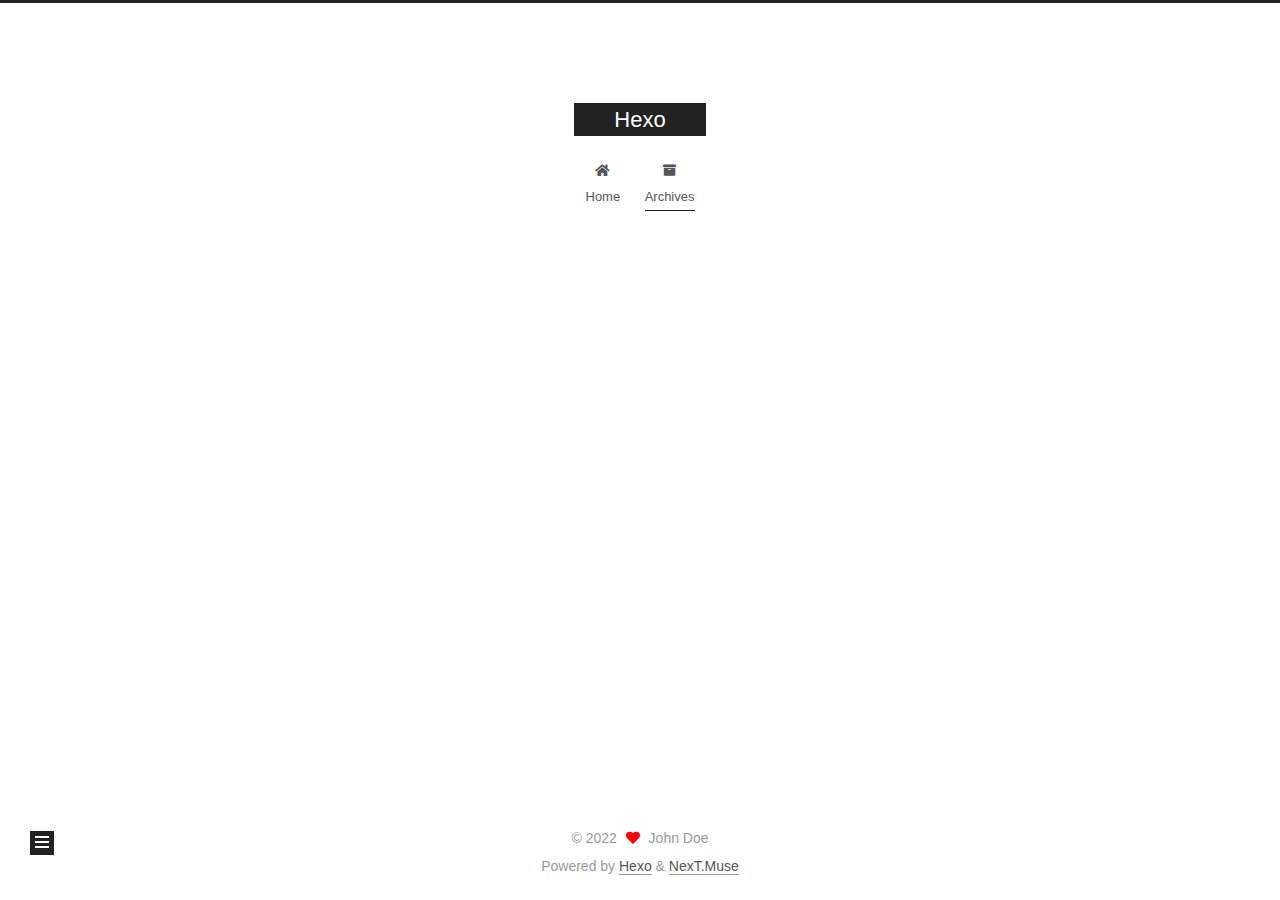
<file: archives/2022/index.html>
<!DOCTYPE html>
<html lang="en">
<head>
  <meta charset="UTF-8">
<meta name="viewport" content="width=device-width, initial-scale=1, maximum-scale=2">
<meta name="theme-color" content="#222">
<meta name="generator" content="Hexo 6.1.0">
  <link rel="apple-touch-icon" sizes="180x180" href="/images/apple-touch-icon-next.png">
  <link rel="icon" type="image/png" sizes="32x32" href="/images/favicon-32x32-next.png">
  <link rel="icon" type="image/png" sizes="16x16" href="/images/favicon-16x16-next.png">
  <link rel="mask-icon" href="/images/logo.svg" color="#222">

<link rel="stylesheet" href="/css/main.css">


<link rel="stylesheet" href="/lib/font-awesome/css/all.min.css">

<script id="hexo-configurations">
    var NexT = window.NexT || {};
    var CONFIG = {"hostname":"example.com","root":"/","scheme":"Muse","version":"7.8.0","exturl":false,"sidebar":{"position":"left","display":"post","padding":18,"offset":12,"onmobile":false},"copycode":{"enable":false,"show_result":false,"style":null},"back2top":{"enable":true,"sidebar":false,"scrollpercent":false},"bookmark":{"enable":false,"color":"#222","save":"auto"},"fancybox":false,"mediumzoom":false,"lazyload":false,"pangu":false,"comments":{"style":"tabs","active":null,"storage":true,"lazyload":false,"nav":null},"algolia":{"hits":{"per_page":10},"labels":{"input_placeholder":"Search for Posts","hits_empty":"We didn't find any results for the search: ${query}","hits_stats":"${hits} results found in ${time} ms"}},"localsearch":{"enable":false,"trigger":"auto","top_n_per_article":1,"unescape":false,"preload":false},"motion":{"enable":true,"async":false,"transition":{"post_block":"fadeIn","post_header":"slideDownIn","post_body":"slideDownIn","coll_header":"slideLeftIn","sidebar":"slideUpIn"}}};
  </script>

  <meta property="og:type" content="website">
<meta property="og:title" content="Hexo">
<meta property="og:url" content="http://example.com/archives/2022/index.html">
<meta property="og:site_name" content="Hexo">
<meta property="og:locale" content="en_US">
<meta property="article:author" content="John Doe">
<meta name="twitter:card" content="summary">

<link rel="canonical" href="http://example.com/archives/2022/">


<script id="page-configurations">
  // https://hexo.io/docs/variables.html
  CONFIG.page = {
    sidebar: "",
    isHome : false,
    isPost : false,
    lang   : 'en'
  };
</script>

  <title>Archive | Hexo</title>
  






  <noscript>
  <style>
  .use-motion .brand,
  .use-motion .menu-item,
  .sidebar-inner,
  .use-motion .post-block,
  .use-motion .pagination,
  .use-motion .comments,
  .use-motion .post-header,
  .use-motion .post-body,
  .use-motion .collection-header { opacity: initial; }

  .use-motion .site-title,
  .use-motion .site-subtitle {
    opacity: initial;
    top: initial;
  }

  .use-motion .logo-line-before i { left: initial; }
  .use-motion .logo-line-after i { right: initial; }
  </style>
</noscript>

</head>

<body itemscope itemtype="http://schema.org/WebPage">
  <div class="container use-motion">
    <div class="headband"></div>

    <header class="header" itemscope itemtype="http://schema.org/WPHeader">
      <div class="header-inner"><div class="site-brand-container">
  <div class="site-nav-toggle">
    <div class="toggle" aria-label="Toggle navigation bar">
      <span class="toggle-line toggle-line-first"></span>
      <span class="toggle-line toggle-line-middle"></span>
      <span class="toggle-line toggle-line-last"></span>
    </div>
  </div>

  <div class="site-meta">

    <a href="/" class="brand" rel="start">
      <span class="logo-line-before"><i></i></span>
      <h1 class="site-title">Hexo</h1>
      <span class="logo-line-after"><i></i></span>
    </a>
  </div>

  <div class="site-nav-right">
    <div class="toggle popup-trigger">
    </div>
  </div>
</div>




<nav class="site-nav">
  <ul id="menu" class="main-menu menu">
        <li class="menu-item menu-item-home">

    <a href="/" rel="section"><i class="fa fa-home fa-fw"></i>Home</a>

  </li>
        <li class="menu-item menu-item-archives">

    <a href="/archives/" rel="section"><i class="fa fa-archive fa-fw"></i>Archives</a>

  </li>
  </ul>
</nav>




</div>
    </header>

    
  <div class="back-to-top">
    <i class="fa fa-arrow-up"></i>
    <span>0%</span>
  </div>


    <main class="main">
      <div class="main-inner">
        <div class="content-wrap">
          

          <div class="content archive">
            

  
  
  
  <div class="post-block">
    <div class="posts-collapse">
      <div class="collection-title">
        <span class="collection-header">Um..! 1 post. Keep on posting.</span>
      </div>

      
    <div class="collection-year">
      <span class="collection-header">2022</span>
    </div>

  <article itemscope itemtype="http://schema.org/Article">
    <header class="post-header">

      <div class="post-meta">
        <time itemprop="dateCreated"
              datetime="2022-04-12T18:23:23+08:00"
              content="2022-04-12">
          04-12
        </time>
      </div>

      <div class="post-title">
          <a class="post-title-link" href="/2022/04/12/Friends-S01E01/" itemprop="url">
            <span itemprop="name">Friends S01E01</span>
          </a>
      </div>

    </header>
  </article>


    </div>
  </div>
  
  
  

  



          </div>
          

<script>
  window.addEventListener('tabs:register', () => {
    let { activeClass } = CONFIG.comments;
    if (CONFIG.comments.storage) {
      activeClass = localStorage.getItem('comments_active') || activeClass;
    }
    if (activeClass) {
      let activeTab = document.querySelector(`a[href="#comment-${activeClass}"]`);
      if (activeTab) {
        activeTab.click();
      }
    }
  });
  if (CONFIG.comments.storage) {
    window.addEventListener('tabs:click', event => {
      if (!event.target.matches('.tabs-comment .tab-content .tab-pane')) return;
      let commentClass = event.target.classList[1];
      localStorage.setItem('comments_active', commentClass);
    });
  }
</script>

        </div>
          
  
  <div class="toggle sidebar-toggle">
    <span class="toggle-line toggle-line-first"></span>
    <span class="toggle-line toggle-line-middle"></span>
    <span class="toggle-line toggle-line-last"></span>
  </div>

  <aside class="sidebar">
    <div class="sidebar-inner">

      <ul class="sidebar-nav motion-element">
        <li class="sidebar-nav-toc">
          Table of Contents
        </li>
        <li class="sidebar-nav-overview">
          Overview
        </li>
      </ul>

      <!--noindex-->
      <div class="post-toc-wrap sidebar-panel">
      </div>
      <!--/noindex-->

      <div class="site-overview-wrap sidebar-panel">
        <div class="site-author motion-element" itemprop="author" itemscope itemtype="http://schema.org/Person">
  <p class="site-author-name" itemprop="name">John Doe</p>
  <div class="site-description" itemprop="description"></div>
</div>
<div class="site-state-wrap motion-element">
  <nav class="site-state">
      <div class="site-state-item site-state-posts">
          <a href="/archives/">
        
          <span class="site-state-item-count">1</span>
          <span class="site-state-item-name">posts</span>
        </a>
      </div>
      <div class="site-state-item site-state-categories">
        <span class="site-state-item-count">3</span>
        <span class="site-state-item-name">categories</span>
      </div>
      <div class="site-state-item site-state-tags">
        <span class="site-state-item-count">2</span>
        <span class="site-state-item-name">tags</span>
      </div>
  </nav>
</div>



      </div>

    </div>
  </aside>
  <div id="sidebar-dimmer"></div>


      </div>
    </main>

    <footer class="footer">
      <div class="footer-inner">
        

        

<div class="copyright">
  
  &copy; 
  <span itemprop="copyrightYear">2022</span>
  <span class="with-love">
    <i class="fa fa-heart"></i>
  </span>
  <span class="author" itemprop="copyrightHolder">John Doe</span>
</div>
  <div class="powered-by">Powered by <a href="https://hexo.io/" class="theme-link" rel="noopener" target="_blank">Hexo</a> & <a href="https://muse.theme-next.org/" class="theme-link" rel="noopener" target="_blank">NexT.Muse</a>
  </div>

        








      </div>
    </footer>
  </div>

  
  <script src="/lib/anime.min.js"></script>
  <script src="/lib/velocity/velocity.min.js"></script>
  <script src="/lib/velocity/velocity.ui.min.js"></script>

<script src="/js/utils.js"></script>

<script src="/js/motion.js"></script>


<script src="/js/schemes/muse.js"></script>


<script src="/js/next-boot.js"></script>




  















  

  

</body>
</html>
</file>
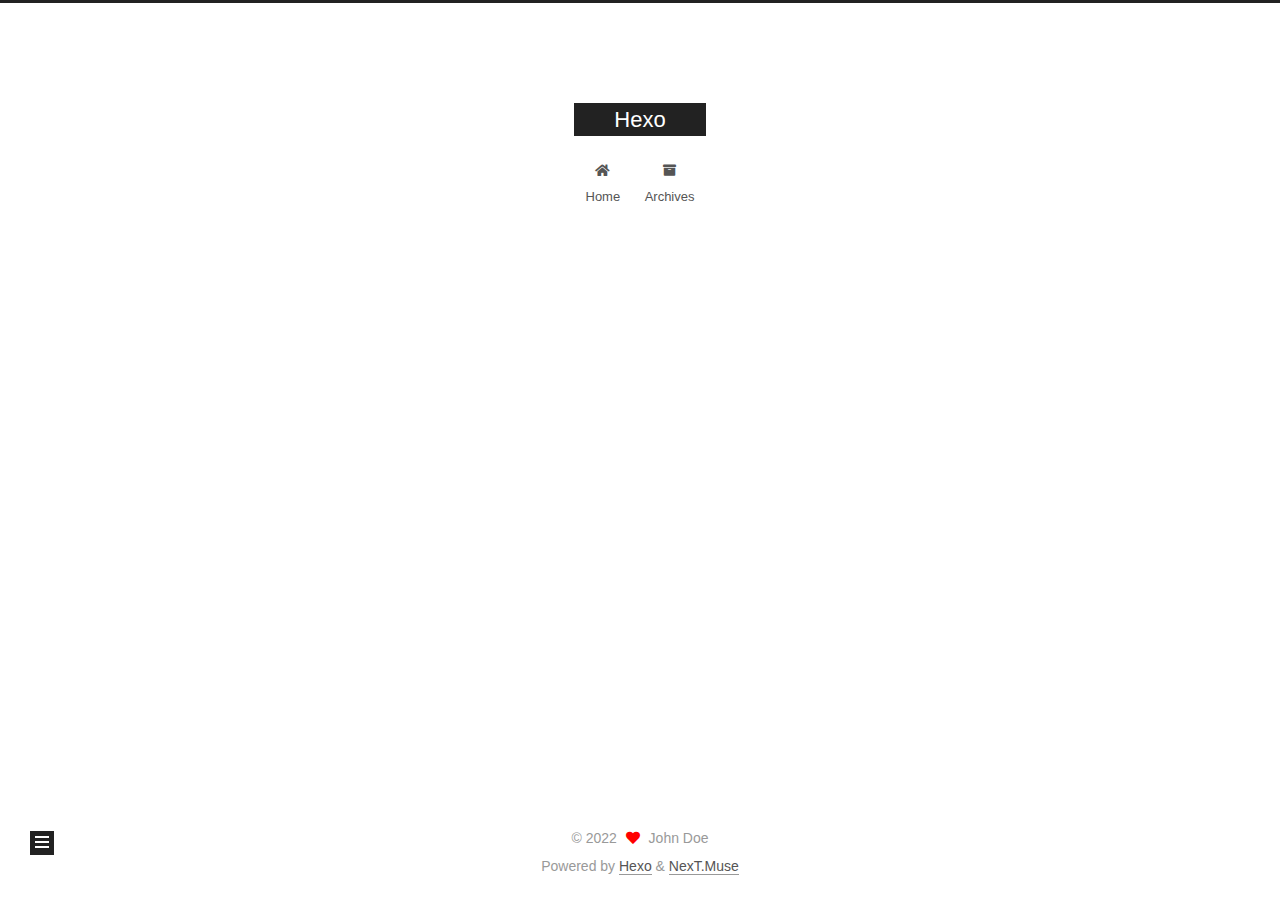
<file: categories/英语学习/index.html>
<!DOCTYPE html>
<html lang="en">
<head>
  <meta charset="UTF-8">
<meta name="viewport" content="width=device-width, initial-scale=1, maximum-scale=2">
<meta name="theme-color" content="#222">
<meta name="generator" content="Hexo 6.1.0">
  <link rel="apple-touch-icon" sizes="180x180" href="/images/apple-touch-icon-next.png">
  <link rel="icon" type="image/png" sizes="32x32" href="/images/favicon-32x32-next.png">
  <link rel="icon" type="image/png" sizes="16x16" href="/images/favicon-16x16-next.png">
  <link rel="mask-icon" href="/images/logo.svg" color="#222">

<link rel="stylesheet" href="/css/main.css">


<link rel="stylesheet" href="/lib/font-awesome/css/all.min.css">

<script id="hexo-configurations">
    var NexT = window.NexT || {};
    var CONFIG = {"hostname":"example.com","root":"/","scheme":"Muse","version":"7.8.0","exturl":false,"sidebar":{"position":"left","display":"post","padding":18,"offset":12,"onmobile":false},"copycode":{"enable":false,"show_result":false,"style":null},"back2top":{"enable":true,"sidebar":false,"scrollpercent":false},"bookmark":{"enable":false,"color":"#222","save":"auto"},"fancybox":false,"mediumzoom":false,"lazyload":false,"pangu":false,"comments":{"style":"tabs","active":null,"storage":true,"lazyload":false,"nav":null},"algolia":{"hits":{"per_page":10},"labels":{"input_placeholder":"Search for Posts","hits_empty":"We didn't find any results for the search: ${query}","hits_stats":"${hits} results found in ${time} ms"}},"localsearch":{"enable":false,"trigger":"auto","top_n_per_article":1,"unescape":false,"preload":false},"motion":{"enable":true,"async":false,"transition":{"post_block":"fadeIn","post_header":"slideDownIn","post_body":"slideDownIn","coll_header":"slideLeftIn","sidebar":"slideUpIn"}}};
  </script>

  <meta property="og:type" content="website">
<meta property="og:title" content="Hexo">
<meta property="og:url" content="http://example.com/categories/%E8%8B%B1%E8%AF%AD%E5%AD%A6%E4%B9%A0/index.html">
<meta property="og:site_name" content="Hexo">
<meta property="og:locale" content="en_US">
<meta property="article:author" content="John Doe">
<meta name="twitter:card" content="summary">

<link rel="canonical" href="http://example.com/categories/%E8%8B%B1%E8%AF%AD%E5%AD%A6%E4%B9%A0/">


<script id="page-configurations">
  // https://hexo.io/docs/variables.html
  CONFIG.page = {
    sidebar: "",
    isHome : false,
    isPost : false,
    lang   : 'en'
  };
</script>

  <title>Category: 英语学习 | Hexo</title>
  






  <noscript>
  <style>
  .use-motion .brand,
  .use-motion .menu-item,
  .sidebar-inner,
  .use-motion .post-block,
  .use-motion .pagination,
  .use-motion .comments,
  .use-motion .post-header,
  .use-motion .post-body,
  .use-motion .collection-header { opacity: initial; }

  .use-motion .site-title,
  .use-motion .site-subtitle {
    opacity: initial;
    top: initial;
  }

  .use-motion .logo-line-before i { left: initial; }
  .use-motion .logo-line-after i { right: initial; }
  </style>
</noscript>

</head>

<body itemscope itemtype="http://schema.org/WebPage">
  <div class="container use-motion">
    <div class="headband"></div>

    <header class="header" itemscope itemtype="http://schema.org/WPHeader">
      <div class="header-inner"><div class="site-brand-container">
  <div class="site-nav-toggle">
    <div class="toggle" aria-label="Toggle navigation bar">
      <span class="toggle-line toggle-line-first"></span>
      <span class="toggle-line toggle-line-middle"></span>
      <span class="toggle-line toggle-line-last"></span>
    </div>
  </div>

  <div class="site-meta">

    <a href="/" class="brand" rel="start">
      <span class="logo-line-before"><i></i></span>
      <h1 class="site-title">Hexo</h1>
      <span class="logo-line-after"><i></i></span>
    </a>
  </div>

  <div class="site-nav-right">
    <div class="toggle popup-trigger">
    </div>
  </div>
</div>




<nav class="site-nav">
  <ul id="menu" class="main-menu menu">
        <li class="menu-item menu-item-home">

    <a href="/" rel="section"><i class="fa fa-home fa-fw"></i>Home</a>

  </li>
        <li class="menu-item menu-item-archives">

    <a href="/archives/" rel="section"><i class="fa fa-archive fa-fw"></i>Archives</a>

  </li>
  </ul>
</nav>




</div>
    </header>

    
  <div class="back-to-top">
    <i class="fa fa-arrow-up"></i>
    <span>0%</span>
  </div>


    <main class="main">
      <div class="main-inner">
        <div class="content-wrap">
          

          <div class="content category">
            

  
  
  
  <div class="post-block">
    <div class="posts-collapse">
      <div class="collection-title">
        <h2 class="collection-header">英语学习
          <small>Category</small>
        </h2>
      </div>

      
    <div class="collection-year">
      <span class="collection-header">2022</span>
    </div>

  <article itemscope itemtype="http://schema.org/Article">
    <header class="post-header">

      <div class="post-meta">
        <time itemprop="dateCreated"
              datetime="2022-04-12T18:23:23+08:00"
              content="2022-04-12">
          04-12
        </time>
      </div>

      <div class="post-title">
          <a class="post-title-link" href="/2022/04/12/Friends-S01E01/" itemprop="url">
            <span itemprop="name">Friends S01E01</span>
          </a>
      </div>

    </header>
  </article>

    </div>
  </div>
  
  
  

  



          </div>
          

<script>
  window.addEventListener('tabs:register', () => {
    let { activeClass } = CONFIG.comments;
    if (CONFIG.comments.storage) {
      activeClass = localStorage.getItem('comments_active') || activeClass;
    }
    if (activeClass) {
      let activeTab = document.querySelector(`a[href="#comment-${activeClass}"]`);
      if (activeTab) {
        activeTab.click();
      }
    }
  });
  if (CONFIG.comments.storage) {
    window.addEventListener('tabs:click', event => {
      if (!event.target.matches('.tabs-comment .tab-content .tab-pane')) return;
      let commentClass = event.target.classList[1];
      localStorage.setItem('comments_active', commentClass);
    });
  }
</script>

        </div>
          
  
  <div class="toggle sidebar-toggle">
    <span class="toggle-line toggle-line-first"></span>
    <span class="toggle-line toggle-line-middle"></span>
    <span class="toggle-line toggle-line-last"></span>
  </div>

  <aside class="sidebar">
    <div class="sidebar-inner">

      <ul class="sidebar-nav motion-element">
        <li class="sidebar-nav-toc">
          Table of Contents
        </li>
        <li class="sidebar-nav-overview">
          Overview
        </li>
      </ul>

      <!--noindex-->
      <div class="post-toc-wrap sidebar-panel">
      </div>
      <!--/noindex-->

      <div class="site-overview-wrap sidebar-panel">
        <div class="site-author motion-element" itemprop="author" itemscope itemtype="http://schema.org/Person">
  <p class="site-author-name" itemprop="name">John Doe</p>
  <div class="site-description" itemprop="description"></div>
</div>
<div class="site-state-wrap motion-element">
  <nav class="site-state">
      <div class="site-state-item site-state-posts">
          <a href="/archives/">
        
          <span class="site-state-item-count">1</span>
          <span class="site-state-item-name">posts</span>
        </a>
      </div>
      <div class="site-state-item site-state-categories">
        <span class="site-state-item-count">3</span>
        <span class="site-state-item-name">categories</span>
      </div>
      <div class="site-state-item site-state-tags">
        <span class="site-state-item-count">2</span>
        <span class="site-state-item-name">tags</span>
      </div>
  </nav>
</div>



      </div>

    </div>
  </aside>
  <div id="sidebar-dimmer"></div>


      </div>
    </main>

    <footer class="footer">
      <div class="footer-inner">
        

        

<div class="copyright">
  
  &copy; 
  <span itemprop="copyrightYear">2022</span>
  <span class="with-love">
    <i class="fa fa-heart"></i>
  </span>
  <span class="author" itemprop="copyrightHolder">John Doe</span>
</div>
  <div class="powered-by">Powered by <a href="https://hexo.io/" class="theme-link" rel="noopener" target="_blank">Hexo</a> & <a href="https://muse.theme-next.org/" class="theme-link" rel="noopener" target="_blank">NexT.Muse</a>
  </div>

        








      </div>
    </footer>
  </div>

  
  <script src="/lib/anime.min.js"></script>
  <script src="/lib/velocity/velocity.min.js"></script>
  <script src="/lib/velocity/velocity.ui.min.js"></script>

<script src="/js/utils.js"></script>

<script src="/js/motion.js"></script>


<script src="/js/schemes/muse.js"></script>


<script src="/js/next-boot.js"></script>




  















  

  

</body>
</html>
</file>
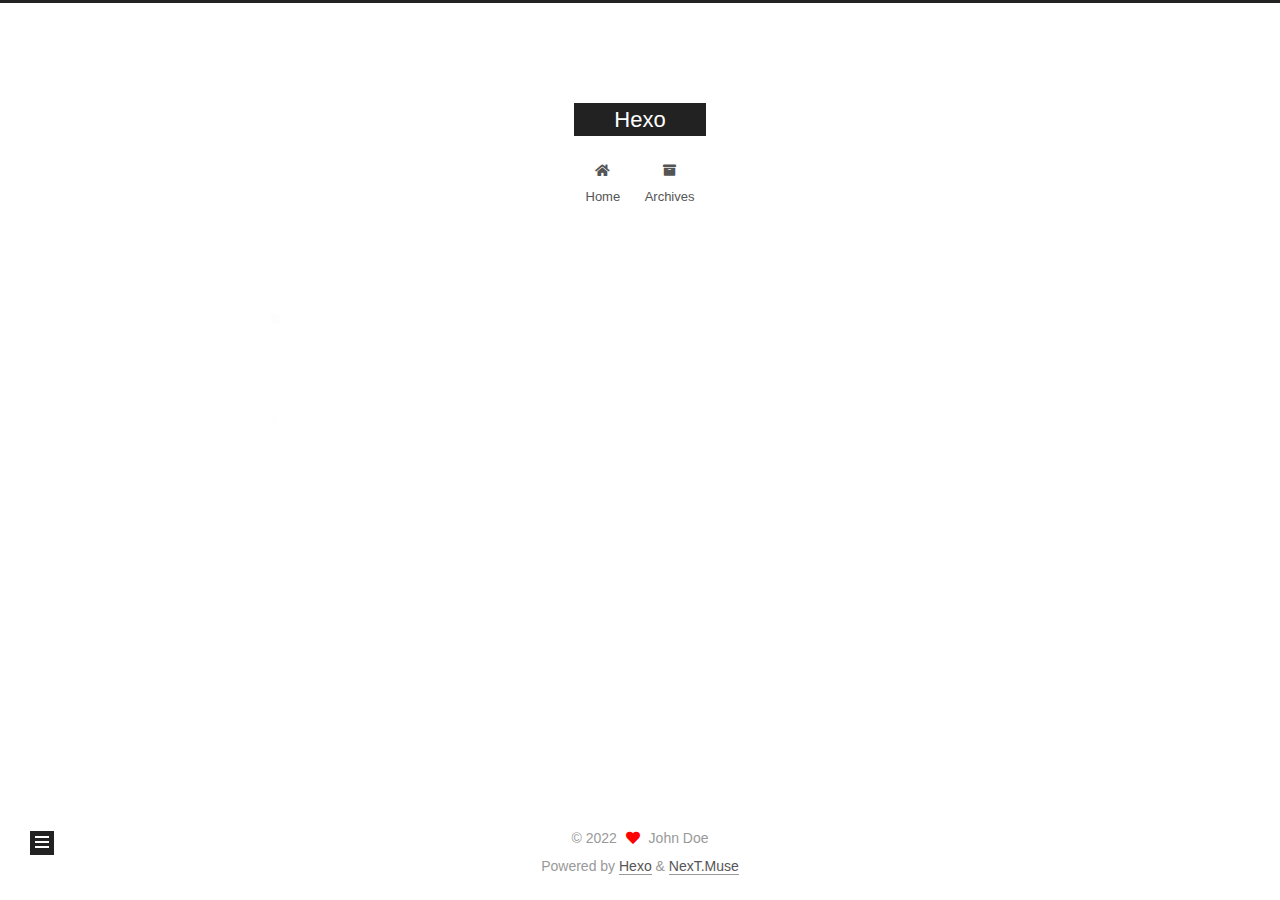
<file: tags/口语/index.html>
<!DOCTYPE html>
<html lang="en">
<head>
  <meta charset="UTF-8">
<meta name="viewport" content="width=device-width, initial-scale=1, maximum-scale=2">
<meta name="theme-color" content="#222">
<meta name="generator" content="Hexo 6.1.0">
  <link rel="apple-touch-icon" sizes="180x180" href="/images/apple-touch-icon-next.png">
  <link rel="icon" type="image/png" sizes="32x32" href="/images/favicon-32x32-next.png">
  <link rel="icon" type="image/png" sizes="16x16" href="/images/favicon-16x16-next.png">
  <link rel="mask-icon" href="/images/logo.svg" color="#222">

<link rel="stylesheet" href="/css/main.css">


<link rel="stylesheet" href="/lib/font-awesome/css/all.min.css">

<script id="hexo-configurations">
    var NexT = window.NexT || {};
    var CONFIG = {"hostname":"example.com","root":"/","scheme":"Muse","version":"7.8.0","exturl":false,"sidebar":{"position":"left","display":"post","padding":18,"offset":12,"onmobile":false},"copycode":{"enable":false,"show_result":false,"style":null},"back2top":{"enable":true,"sidebar":false,"scrollpercent":false},"bookmark":{"enable":false,"color":"#222","save":"auto"},"fancybox":false,"mediumzoom":false,"lazyload":false,"pangu":false,"comments":{"style":"tabs","active":null,"storage":true,"lazyload":false,"nav":null},"algolia":{"hits":{"per_page":10},"labels":{"input_placeholder":"Search for Posts","hits_empty":"We didn't find any results for the search: ${query}","hits_stats":"${hits} results found in ${time} ms"}},"localsearch":{"enable":false,"trigger":"auto","top_n_per_article":1,"unescape":false,"preload":false},"motion":{"enable":true,"async":false,"transition":{"post_block":"fadeIn","post_header":"slideDownIn","post_body":"slideDownIn","coll_header":"slideLeftIn","sidebar":"slideUpIn"}}};
  </script>

  <meta property="og:type" content="website">
<meta property="og:title" content="Hexo">
<meta property="og:url" content="http://example.com/tags/%E5%8F%A3%E8%AF%AD/index.html">
<meta property="og:site_name" content="Hexo">
<meta property="og:locale" content="en_US">
<meta property="article:author" content="John Doe">
<meta name="twitter:card" content="summary">

<link rel="canonical" href="http://example.com/tags/%E5%8F%A3%E8%AF%AD/">


<script id="page-configurations">
  // https://hexo.io/docs/variables.html
  CONFIG.page = {
    sidebar: "",
    isHome : false,
    isPost : false,
    lang   : 'en'
  };
</script>

  <title>Tag: 口语 | Hexo</title>
  






  <noscript>
  <style>
  .use-motion .brand,
  .use-motion .menu-item,
  .sidebar-inner,
  .use-motion .post-block,
  .use-motion .pagination,
  .use-motion .comments,
  .use-motion .post-header,
  .use-motion .post-body,
  .use-motion .collection-header { opacity: initial; }

  .use-motion .site-title,
  .use-motion .site-subtitle {
    opacity: initial;
    top: initial;
  }

  .use-motion .logo-line-before i { left: initial; }
  .use-motion .logo-line-after i { right: initial; }
  </style>
</noscript>

</head>

<body itemscope itemtype="http://schema.org/WebPage">
  <div class="container use-motion">
    <div class="headband"></div>

    <header class="header" itemscope itemtype="http://schema.org/WPHeader">
      <div class="header-inner"><div class="site-brand-container">
  <div class="site-nav-toggle">
    <div class="toggle" aria-label="Toggle navigation bar">
      <span class="toggle-line toggle-line-first"></span>
      <span class="toggle-line toggle-line-middle"></span>
      <span class="toggle-line toggle-line-last"></span>
    </div>
  </div>

  <div class="site-meta">

    <a href="/" class="brand" rel="start">
      <span class="logo-line-before"><i></i></span>
      <h1 class="site-title">Hexo</h1>
      <span class="logo-line-after"><i></i></span>
    </a>
  </div>

  <div class="site-nav-right">
    <div class="toggle popup-trigger">
    </div>
  </div>
</div>




<nav class="site-nav">
  <ul id="menu" class="main-menu menu">
        <li class="menu-item menu-item-home">

    <a href="/" rel="section"><i class="fa fa-home fa-fw"></i>Home</a>

  </li>
        <li class="menu-item menu-item-archives">

    <a href="/archives/" rel="section"><i class="fa fa-archive fa-fw"></i>Archives</a>

  </li>
  </ul>
</nav>




</div>
    </header>

    
  <div class="back-to-top">
    <i class="fa fa-arrow-up"></i>
    <span>0%</span>
  </div>


    <main class="main">
      <div class="main-inner">
        <div class="content-wrap">
          

          <div class="content tag">
            

  
  
  
  <div class="post-block">
    <div class="posts-collapse">
      <div class="collection-title">
        <h2 class="collection-header">口语
          <small>Tag</small>
        </h2>
      </div>

      
    <div class="collection-year">
      <span class="collection-header">2022</span>
    </div>

  <article itemscope itemtype="http://schema.org/Article">
    <header class="post-header">

      <div class="post-meta">
        <time itemprop="dateCreated"
              datetime="2022-04-12T18:23:23+08:00"
              content="2022-04-12">
          04-12
        </time>
      </div>

      <div class="post-title">
          <a class="post-title-link" href="/2022/04/12/Friends-S01E01/" itemprop="url">
            <span itemprop="name">Friends S01E01</span>
          </a>
      </div>

    </header>
  </article>

    </div>
  </div>
  
  
  

  



          </div>
          

<script>
  window.addEventListener('tabs:register', () => {
    let { activeClass } = CONFIG.comments;
    if (CONFIG.comments.storage) {
      activeClass = localStorage.getItem('comments_active') || activeClass;
    }
    if (activeClass) {
      let activeTab = document.querySelector(`a[href="#comment-${activeClass}"]`);
      if (activeTab) {
        activeTab.click();
      }
    }
  });
  if (CONFIG.comments.storage) {
    window.addEventListener('tabs:click', event => {
      if (!event.target.matches('.tabs-comment .tab-content .tab-pane')) return;
      let commentClass = event.target.classList[1];
      localStorage.setItem('comments_active', commentClass);
    });
  }
</script>

        </div>
          
  
  <div class="toggle sidebar-toggle">
    <span class="toggle-line toggle-line-first"></span>
    <span class="toggle-line toggle-line-middle"></span>
    <span class="toggle-line toggle-line-last"></span>
  </div>

  <aside class="sidebar">
    <div class="sidebar-inner">

      <ul class="sidebar-nav motion-element">
        <li class="sidebar-nav-toc">
          Table of Contents
        </li>
        <li class="sidebar-nav-overview">
          Overview
        </li>
      </ul>

      <!--noindex-->
      <div class="post-toc-wrap sidebar-panel">
      </div>
      <!--/noindex-->

      <div class="site-overview-wrap sidebar-panel">
        <div class="site-author motion-element" itemprop="author" itemscope itemtype="http://schema.org/Person">
  <p class="site-author-name" itemprop="name">John Doe</p>
  <div class="site-description" itemprop="description"></div>
</div>
<div class="site-state-wrap motion-element">
  <nav class="site-state">
      <div class="site-state-item site-state-posts">
          <a href="/archives/">
        
          <span class="site-state-item-count">1</span>
          <span class="site-state-item-name">posts</span>
        </a>
      </div>
      <div class="site-state-item site-state-categories">
        <span class="site-state-item-count">3</span>
        <span class="site-state-item-name">categories</span>
      </div>
      <div class="site-state-item site-state-tags">
        <span class="site-state-item-count">2</span>
        <span class="site-state-item-name">tags</span>
      </div>
  </nav>
</div>



      </div>

    </div>
  </aside>
  <div id="sidebar-dimmer"></div>


      </div>
    </main>

    <footer class="footer">
      <div class="footer-inner">
        

        

<div class="copyright">
  
  &copy; 
  <span itemprop="copyrightYear">2022</span>
  <span class="with-love">
    <i class="fa fa-heart"></i>
  </span>
  <span class="author" itemprop="copyrightHolder">John Doe</span>
</div>
  <div class="powered-by">Powered by <a href="https://hexo.io/" class="theme-link" rel="noopener" target="_blank">Hexo</a> & <a href="https://muse.theme-next.org/" class="theme-link" rel="noopener" target="_blank">NexT.Muse</a>
  </div>

        








      </div>
    </footer>
  </div>

  
  <script src="/lib/anime.min.js"></script>
  <script src="/lib/velocity/velocity.min.js"></script>
  <script src="/lib/velocity/velocity.ui.min.js"></script>

<script src="/js/utils.js"></script>

<script src="/js/motion.js"></script>


<script src="/js/schemes/muse.js"></script>


<script src="/js/next-boot.js"></script>




  















  

  

</body>
</html>
</file>
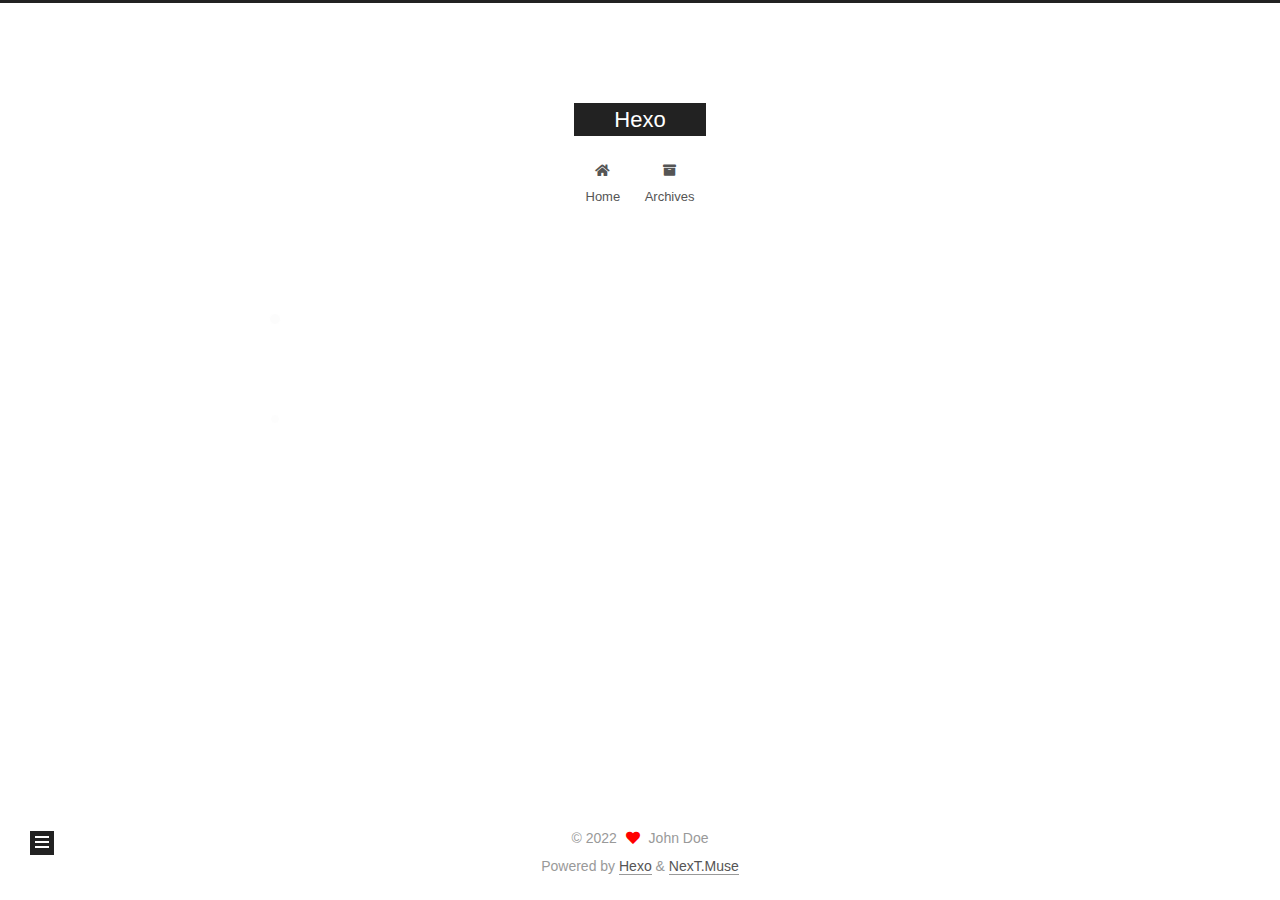
<file: tags/英语学习/index.html>
<!DOCTYPE html>
<html lang="en">
<head>
  <meta charset="UTF-8">
<meta name="viewport" content="width=device-width, initial-scale=1, maximum-scale=2">
<meta name="theme-color" content="#222">
<meta name="generator" content="Hexo 6.1.0">
  <link rel="apple-touch-icon" sizes="180x180" href="/images/apple-touch-icon-next.png">
  <link rel="icon" type="image/png" sizes="32x32" href="/images/favicon-32x32-next.png">
  <link rel="icon" type="image/png" sizes="16x16" href="/images/favicon-16x16-next.png">
  <link rel="mask-icon" href="/images/logo.svg" color="#222">

<link rel="stylesheet" href="/css/main.css">


<link rel="stylesheet" href="/lib/font-awesome/css/all.min.css">

<script id="hexo-configurations">
    var NexT = window.NexT || {};
    var CONFIG = {"hostname":"example.com","root":"/","scheme":"Muse","version":"7.8.0","exturl":false,"sidebar":{"position":"left","display":"post","padding":18,"offset":12,"onmobile":false},"copycode":{"enable":false,"show_result":false,"style":null},"back2top":{"enable":true,"sidebar":false,"scrollpercent":false},"bookmark":{"enable":false,"color":"#222","save":"auto"},"fancybox":false,"mediumzoom":false,"lazyload":false,"pangu":false,"comments":{"style":"tabs","active":null,"storage":true,"lazyload":false,"nav":null},"algolia":{"hits":{"per_page":10},"labels":{"input_placeholder":"Search for Posts","hits_empty":"We didn't find any results for the search: ${query}","hits_stats":"${hits} results found in ${time} ms"}},"localsearch":{"enable":false,"trigger":"auto","top_n_per_article":1,"unescape":false,"preload":false},"motion":{"enable":true,"async":false,"transition":{"post_block":"fadeIn","post_header":"slideDownIn","post_body":"slideDownIn","coll_header":"slideLeftIn","sidebar":"slideUpIn"}}};
  </script>

  <meta property="og:type" content="website">
<meta property="og:title" content="Hexo">
<meta property="og:url" content="http://example.com/tags/%E8%8B%B1%E8%AF%AD%E5%AD%A6%E4%B9%A0/index.html">
<meta property="og:site_name" content="Hexo">
<meta property="og:locale" content="en_US">
<meta property="article:author" content="John Doe">
<meta name="twitter:card" content="summary">

<link rel="canonical" href="http://example.com/tags/%E8%8B%B1%E8%AF%AD%E5%AD%A6%E4%B9%A0/">


<script id="page-configurations">
  // https://hexo.io/docs/variables.html
  CONFIG.page = {
    sidebar: "",
    isHome : false,
    isPost : false,
    lang   : 'en'
  };
</script>

  <title>Tag: 英语学习 | Hexo</title>
  






  <noscript>
  <style>
  .use-motion .brand,
  .use-motion .menu-item,
  .sidebar-inner,
  .use-motion .post-block,
  .use-motion .pagination,
  .use-motion .comments,
  .use-motion .post-header,
  .use-motion .post-body,
  .use-motion .collection-header { opacity: initial; }

  .use-motion .site-title,
  .use-motion .site-subtitle {
    opacity: initial;
    top: initial;
  }

  .use-motion .logo-line-before i { left: initial; }
  .use-motion .logo-line-after i { right: initial; }
  </style>
</noscript>

</head>

<body itemscope itemtype="http://schema.org/WebPage">
  <div class="container use-motion">
    <div class="headband"></div>

    <header class="header" itemscope itemtype="http://schema.org/WPHeader">
      <div class="header-inner"><div class="site-brand-container">
  <div class="site-nav-toggle">
    <div class="toggle" aria-label="Toggle navigation bar">
      <span class="toggle-line toggle-line-first"></span>
      <span class="toggle-line toggle-line-middle"></span>
      <span class="toggle-line toggle-line-last"></span>
    </div>
  </div>

  <div class="site-meta">

    <a href="/" class="brand" rel="start">
      <span class="logo-line-before"><i></i></span>
      <h1 class="site-title">Hexo</h1>
      <span class="logo-line-after"><i></i></span>
    </a>
  </div>

  <div class="site-nav-right">
    <div class="toggle popup-trigger">
    </div>
  </div>
</div>




<nav class="site-nav">
  <ul id="menu" class="main-menu menu">
        <li class="menu-item menu-item-home">

    <a href="/" rel="section"><i class="fa fa-home fa-fw"></i>Home</a>

  </li>
        <li class="menu-item menu-item-archives">

    <a href="/archives/" rel="section"><i class="fa fa-archive fa-fw"></i>Archives</a>

  </li>
  </ul>
</nav>




</div>
    </header>

    
  <div class="back-to-top">
    <i class="fa fa-arrow-up"></i>
    <span>0%</span>
  </div>


    <main class="main">
      <div class="main-inner">
        <div class="content-wrap">
          

          <div class="content tag">
            

  
  
  
  <div class="post-block">
    <div class="posts-collapse">
      <div class="collection-title">
        <h2 class="collection-header">英语学习
          <small>Tag</small>
        </h2>
      </div>

      
    <div class="collection-year">
      <span class="collection-header">2022</span>
    </div>

  <article itemscope itemtype="http://schema.org/Article">
    <header class="post-header">

      <div class="post-meta">
        <time itemprop="dateCreated"
              datetime="2022-04-12T18:23:23+08:00"
              content="2022-04-12">
          04-12
        </time>
      </div>

      <div class="post-title">
          <a class="post-title-link" href="/2022/04/12/Friends-S01E01/" itemprop="url">
            <span itemprop="name">Friends S01E01</span>
          </a>
      </div>

    </header>
  </article>

    </div>
  </div>
  
  
  

  



          </div>
          

<script>
  window.addEventListener('tabs:register', () => {
    let { activeClass } = CONFIG.comments;
    if (CONFIG.comments.storage) {
      activeClass = localStorage.getItem('comments_active') || activeClass;
    }
    if (activeClass) {
      let activeTab = document.querySelector(`a[href="#comment-${activeClass}"]`);
      if (activeTab) {
        activeTab.click();
      }
    }
  });
  if (CONFIG.comments.storage) {
    window.addEventListener('tabs:click', event => {
      if (!event.target.matches('.tabs-comment .tab-content .tab-pane')) return;
      let commentClass = event.target.classList[1];
      localStorage.setItem('comments_active', commentClass);
    });
  }
</script>

        </div>
          
  
  <div class="toggle sidebar-toggle">
    <span class="toggle-line toggle-line-first"></span>
    <span class="toggle-line toggle-line-middle"></span>
    <span class="toggle-line toggle-line-last"></span>
  </div>

  <aside class="sidebar">
    <div class="sidebar-inner">

      <ul class="sidebar-nav motion-element">
        <li class="sidebar-nav-toc">
          Table of Contents
        </li>
        <li class="sidebar-nav-overview">
          Overview
        </li>
      </ul>

      <!--noindex-->
      <div class="post-toc-wrap sidebar-panel">
      </div>
      <!--/noindex-->

      <div class="site-overview-wrap sidebar-panel">
        <div class="site-author motion-element" itemprop="author" itemscope itemtype="http://schema.org/Person">
  <p class="site-author-name" itemprop="name">John Doe</p>
  <div class="site-description" itemprop="description"></div>
</div>
<div class="site-state-wrap motion-element">
  <nav class="site-state">
      <div class="site-state-item site-state-posts">
          <a href="/archives/">
        
          <span class="site-state-item-count">1</span>
          <span class="site-state-item-name">posts</span>
        </a>
      </div>
      <div class="site-state-item site-state-categories">
        <span class="site-state-item-count">3</span>
        <span class="site-state-item-name">categories</span>
      </div>
      <div class="site-state-item site-state-tags">
        <span class="site-state-item-count">2</span>
        <span class="site-state-item-name">tags</span>
      </div>
  </nav>
</div>



      </div>

    </div>
  </aside>
  <div id="sidebar-dimmer"></div>


      </div>
    </main>

    <footer class="footer">
      <div class="footer-inner">
        

        

<div class="copyright">
  
  &copy; 
  <span itemprop="copyrightYear">2022</span>
  <span class="with-love">
    <i class="fa fa-heart"></i>
  </span>
  <span class="author" itemprop="copyrightHolder">John Doe</span>
</div>
  <div class="powered-by">Powered by <a href="https://hexo.io/" class="theme-link" rel="noopener" target="_blank">Hexo</a> & <a href="https://muse.theme-next.org/" class="theme-link" rel="noopener" target="_blank">NexT.Muse</a>
  </div>

        








      </div>
    </footer>
  </div>

  
  <script src="/lib/anime.min.js"></script>
  <script src="/lib/velocity/velocity.min.js"></script>
  <script src="/lib/velocity/velocity.ui.min.js"></script>

<script src="/js/utils.js"></script>

<script src="/js/motion.js"></script>


<script src="/js/schemes/muse.js"></script>


<script src="/js/next-boot.js"></script>




  















  

  

</body>
</html>
</file>
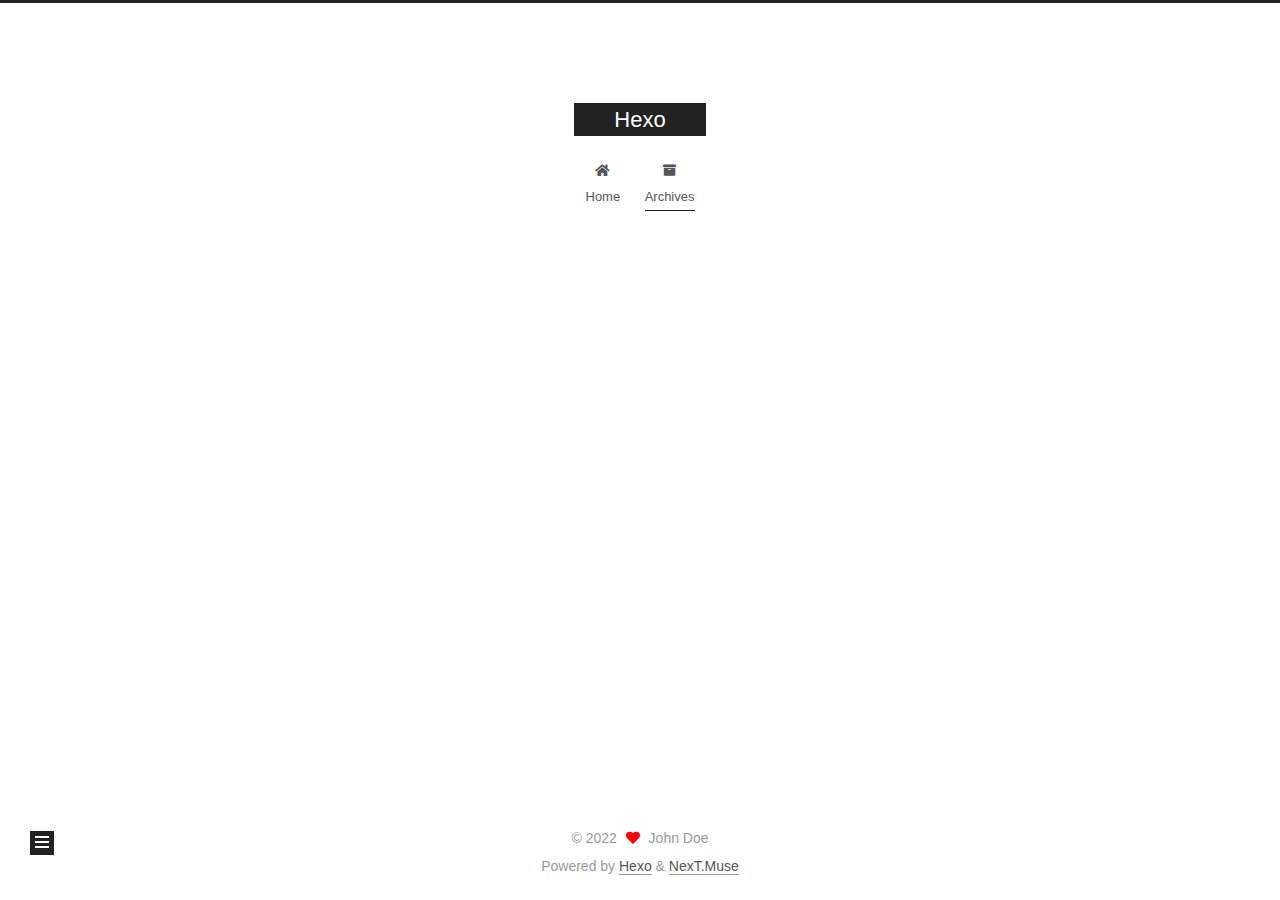
<file: archives/2022/04/index.html>
<!DOCTYPE html>
<html lang="en">
<head>
  <meta charset="UTF-8">
<meta name="viewport" content="width=device-width, initial-scale=1, maximum-scale=2">
<meta name="theme-color" content="#222">
<meta name="generator" content="Hexo 6.1.0">
  <link rel="apple-touch-icon" sizes="180x180" href="/images/apple-touch-icon-next.png">
  <link rel="icon" type="image/png" sizes="32x32" href="/images/favicon-32x32-next.png">
  <link rel="icon" type="image/png" sizes="16x16" href="/images/favicon-16x16-next.png">
  <link rel="mask-icon" href="/images/logo.svg" color="#222">

<link rel="stylesheet" href="/css/main.css">


<link rel="stylesheet" href="/lib/font-awesome/css/all.min.css">

<script id="hexo-configurations">
    var NexT = window.NexT || {};
    var CONFIG = {"hostname":"example.com","root":"/","scheme":"Muse","version":"7.8.0","exturl":false,"sidebar":{"position":"left","display":"post","padding":18,"offset":12,"onmobile":false},"copycode":{"enable":false,"show_result":false,"style":null},"back2top":{"enable":true,"sidebar":false,"scrollpercent":false},"bookmark":{"enable":false,"color":"#222","save":"auto"},"fancybox":false,"mediumzoom":false,"lazyload":false,"pangu":false,"comments":{"style":"tabs","active":null,"storage":true,"lazyload":false,"nav":null},"algolia":{"hits":{"per_page":10},"labels":{"input_placeholder":"Search for Posts","hits_empty":"We didn't find any results for the search: ${query}","hits_stats":"${hits} results found in ${time} ms"}},"localsearch":{"enable":false,"trigger":"auto","top_n_per_article":1,"unescape":false,"preload":false},"motion":{"enable":true,"async":false,"transition":{"post_block":"fadeIn","post_header":"slideDownIn","post_body":"slideDownIn","coll_header":"slideLeftIn","sidebar":"slideUpIn"}}};
  </script>

  <meta property="og:type" content="website">
<meta property="og:title" content="Hexo">
<meta property="og:url" content="http://example.com/archives/2022/04/index.html">
<meta property="og:site_name" content="Hexo">
<meta property="og:locale" content="en_US">
<meta property="article:author" content="John Doe">
<meta name="twitter:card" content="summary">

<link rel="canonical" href="http://example.com/archives/2022/04/">


<script id="page-configurations">
  // https://hexo.io/docs/variables.html
  CONFIG.page = {
    sidebar: "",
    isHome : false,
    isPost : false,
    lang   : 'en'
  };
</script>

  <title>Archive | Hexo</title>
  






  <noscript>
  <style>
  .use-motion .brand,
  .use-motion .menu-item,
  .sidebar-inner,
  .use-motion .post-block,
  .use-motion .pagination,
  .use-motion .comments,
  .use-motion .post-header,
  .use-motion .post-body,
  .use-motion .collection-header { opacity: initial; }

  .use-motion .site-title,
  .use-motion .site-subtitle {
    opacity: initial;
    top: initial;
  }

  .use-motion .logo-line-before i { left: initial; }
  .use-motion .logo-line-after i { right: initial; }
  </style>
</noscript>

</head>

<body itemscope itemtype="http://schema.org/WebPage">
  <div class="container use-motion">
    <div class="headband"></div>

    <header class="header" itemscope itemtype="http://schema.org/WPHeader">
      <div class="header-inner"><div class="site-brand-container">
  <div class="site-nav-toggle">
    <div class="toggle" aria-label="Toggle navigation bar">
      <span class="toggle-line toggle-line-first"></span>
      <span class="toggle-line toggle-line-middle"></span>
      <span class="toggle-line toggle-line-last"></span>
    </div>
  </div>

  <div class="site-meta">

    <a href="/" class="brand" rel="start">
      <span class="logo-line-before"><i></i></span>
      <h1 class="site-title">Hexo</h1>
      <span class="logo-line-after"><i></i></span>
    </a>
  </div>

  <div class="site-nav-right">
    <div class="toggle popup-trigger">
    </div>
  </div>
</div>




<nav class="site-nav">
  <ul id="menu" class="main-menu menu">
        <li class="menu-item menu-item-home">

    <a href="/" rel="section"><i class="fa fa-home fa-fw"></i>Home</a>

  </li>
        <li class="menu-item menu-item-archives">

    <a href="/archives/" rel="section"><i class="fa fa-archive fa-fw"></i>Archives</a>

  </li>
  </ul>
</nav>




</div>
    </header>

    
  <div class="back-to-top">
    <i class="fa fa-arrow-up"></i>
    <span>0%</span>
  </div>


    <main class="main">
      <div class="main-inner">
        <div class="content-wrap">
          

          <div class="content archive">
            

  
  
  
  <div class="post-block">
    <div class="posts-collapse">
      <div class="collection-title">
        <span class="collection-header">Um..! 1 post. Keep on posting.</span>
      </div>

      
    <div class="collection-year">
      <span class="collection-header">2022</span>
    </div>

  <article itemscope itemtype="http://schema.org/Article">
    <header class="post-header">

      <div class="post-meta">
        <time itemprop="dateCreated"
              datetime="2022-04-12T18:23:23+08:00"
              content="2022-04-12">
          04-12
        </time>
      </div>

      <div class="post-title">
          <a class="post-title-link" href="/2022/04/12/Friends-S01E01/" itemprop="url">
            <span itemprop="name">Friends S01E01</span>
          </a>
      </div>

    </header>
  </article>


    </div>
  </div>
  
  
  

  



          </div>
          

<script>
  window.addEventListener('tabs:register', () => {
    let { activeClass } = CONFIG.comments;
    if (CONFIG.comments.storage) {
      activeClass = localStorage.getItem('comments_active') || activeClass;
    }
    if (activeClass) {
      let activeTab = document.querySelector(`a[href="#comment-${activeClass}"]`);
      if (activeTab) {
        activeTab.click();
      }
    }
  });
  if (CONFIG.comments.storage) {
    window.addEventListener('tabs:click', event => {
      if (!event.target.matches('.tabs-comment .tab-content .tab-pane')) return;
      let commentClass = event.target.classList[1];
      localStorage.setItem('comments_active', commentClass);
    });
  }
</script>

        </div>
          
  
  <div class="toggle sidebar-toggle">
    <span class="toggle-line toggle-line-first"></span>
    <span class="toggle-line toggle-line-middle"></span>
    <span class="toggle-line toggle-line-last"></span>
  </div>

  <aside class="sidebar">
    <div class="sidebar-inner">

      <ul class="sidebar-nav motion-element">
        <li class="sidebar-nav-toc">
          Table of Contents
        </li>
        <li class="sidebar-nav-overview">
          Overview
        </li>
      </ul>

      <!--noindex-->
      <div class="post-toc-wrap sidebar-panel">
      </div>
      <!--/noindex-->

      <div class="site-overview-wrap sidebar-panel">
        <div class="site-author motion-element" itemprop="author" itemscope itemtype="http://schema.org/Person">
  <p class="site-author-name" itemprop="name">John Doe</p>
  <div class="site-description" itemprop="description"></div>
</div>
<div class="site-state-wrap motion-element">
  <nav class="site-state">
      <div class="site-state-item site-state-posts">
          <a href="/archives/">
        
          <span class="site-state-item-count">1</span>
          <span class="site-state-item-name">posts</span>
        </a>
      </div>
      <div class="site-state-item site-state-categories">
        <span class="site-state-item-count">3</span>
        <span class="site-state-item-name">categories</span>
      </div>
      <div class="site-state-item site-state-tags">
        <span class="site-state-item-count">2</span>
        <span class="site-state-item-name">tags</span>
      </div>
  </nav>
</div>



      </div>

    </div>
  </aside>
  <div id="sidebar-dimmer"></div>


      </div>
    </main>

    <footer class="footer">
      <div class="footer-inner">
        

        

<div class="copyright">
  
  &copy; 
  <span itemprop="copyrightYear">2022</span>
  <span class="with-love">
    <i class="fa fa-heart"></i>
  </span>
  <span class="author" itemprop="copyrightHolder">John Doe</span>
</div>
  <div class="powered-by">Powered by <a href="https://hexo.io/" class="theme-link" rel="noopener" target="_blank">Hexo</a> & <a href="https://muse.theme-next.org/" class="theme-link" rel="noopener" target="_blank">NexT.Muse</a>
  </div>

        








      </div>
    </footer>
  </div>

  
  <script src="/lib/anime.min.js"></script>
  <script src="/lib/velocity/velocity.min.js"></script>
  <script src="/lib/velocity/velocity.ui.min.js"></script>

<script src="/js/utils.js"></script>

<script src="/js/motion.js"></script>


<script src="/js/schemes/muse.js"></script>


<script src="/js/next-boot.js"></script>




  















  

  

</body>
</html>
</file>
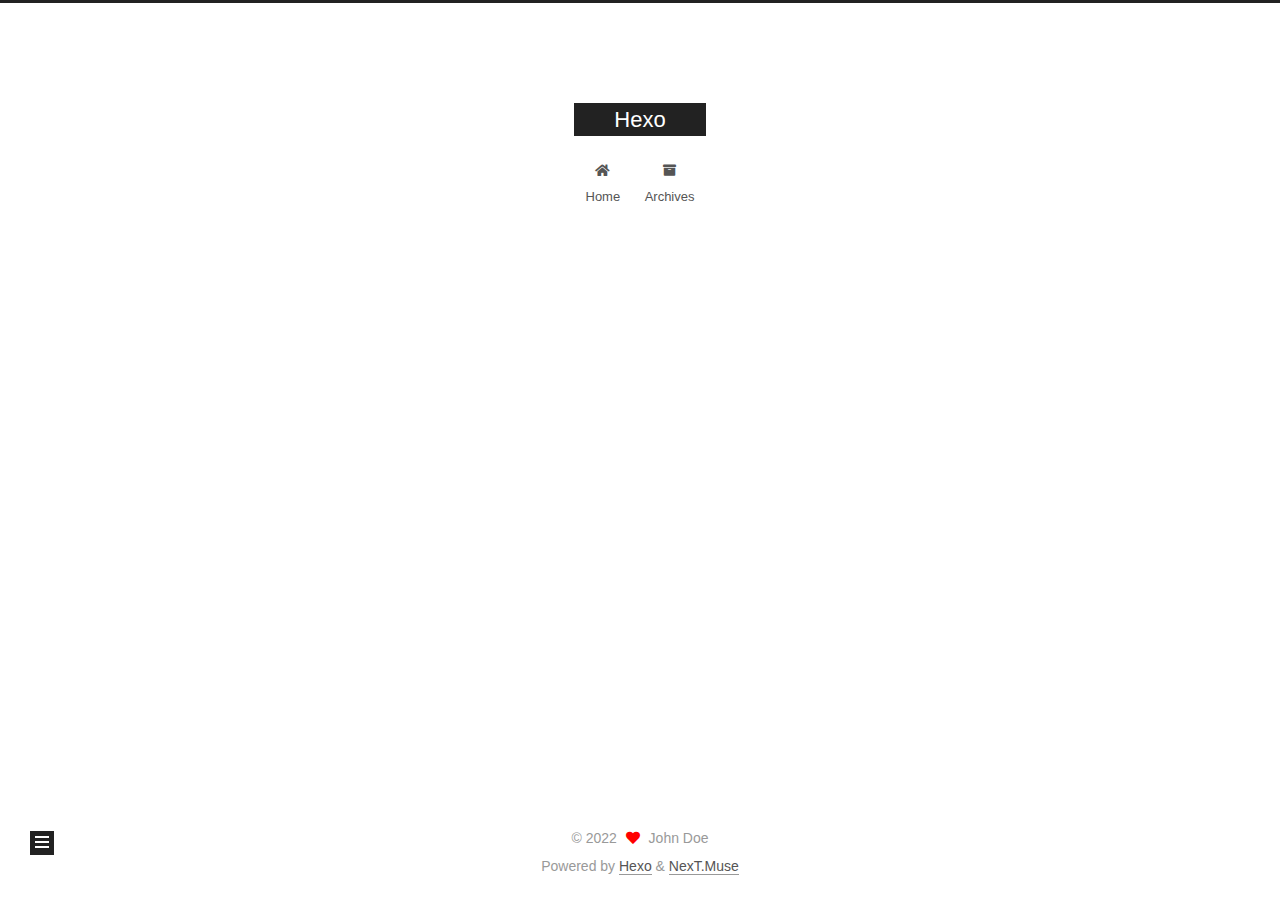
<file: categories/英语学习/Friends/index.html>
<!DOCTYPE html>
<html lang="en">
<head>
  <meta charset="UTF-8">
<meta name="viewport" content="width=device-width, initial-scale=1, maximum-scale=2">
<meta name="theme-color" content="#222">
<meta name="generator" content="Hexo 6.1.0">
  <link rel="apple-touch-icon" sizes="180x180" href="/images/apple-touch-icon-next.png">
  <link rel="icon" type="image/png" sizes="32x32" href="/images/favicon-32x32-next.png">
  <link rel="icon" type="image/png" sizes="16x16" href="/images/favicon-16x16-next.png">
  <link rel="mask-icon" href="/images/logo.svg" color="#222">

<link rel="stylesheet" href="/css/main.css">


<link rel="stylesheet" href="/lib/font-awesome/css/all.min.css">

<script id="hexo-configurations">
    var NexT = window.NexT || {};
    var CONFIG = {"hostname":"example.com","root":"/","scheme":"Muse","version":"7.8.0","exturl":false,"sidebar":{"position":"left","display":"post","padding":18,"offset":12,"onmobile":false},"copycode":{"enable":false,"show_result":false,"style":null},"back2top":{"enable":true,"sidebar":false,"scrollpercent":false},"bookmark":{"enable":false,"color":"#222","save":"auto"},"fancybox":false,"mediumzoom":false,"lazyload":false,"pangu":false,"comments":{"style":"tabs","active":null,"storage":true,"lazyload":false,"nav":null},"algolia":{"hits":{"per_page":10},"labels":{"input_placeholder":"Search for Posts","hits_empty":"We didn't find any results for the search: ${query}","hits_stats":"${hits} results found in ${time} ms"}},"localsearch":{"enable":false,"trigger":"auto","top_n_per_article":1,"unescape":false,"preload":false},"motion":{"enable":true,"async":false,"transition":{"post_block":"fadeIn","post_header":"slideDownIn","post_body":"slideDownIn","coll_header":"slideLeftIn","sidebar":"slideUpIn"}}};
  </script>

  <meta property="og:type" content="website">
<meta property="og:title" content="Hexo">
<meta property="og:url" content="http://example.com/categories/%E8%8B%B1%E8%AF%AD%E5%AD%A6%E4%B9%A0/Friends/index.html">
<meta property="og:site_name" content="Hexo">
<meta property="og:locale" content="en_US">
<meta property="article:author" content="John Doe">
<meta name="twitter:card" content="summary">

<link rel="canonical" href="http://example.com/categories/%E8%8B%B1%E8%AF%AD%E5%AD%A6%E4%B9%A0/Friends/">


<script id="page-configurations">
  // https://hexo.io/docs/variables.html
  CONFIG.page = {
    sidebar: "",
    isHome : false,
    isPost : false,
    lang   : 'en'
  };
</script>

  <title>Category: Friends | Hexo</title>
  






  <noscript>
  <style>
  .use-motion .brand,
  .use-motion .menu-item,
  .sidebar-inner,
  .use-motion .post-block,
  .use-motion .pagination,
  .use-motion .comments,
  .use-motion .post-header,
  .use-motion .post-body,
  .use-motion .collection-header { opacity: initial; }

  .use-motion .site-title,
  .use-motion .site-subtitle {
    opacity: initial;
    top: initial;
  }

  .use-motion .logo-line-before i { left: initial; }
  .use-motion .logo-line-after i { right: initial; }
  </style>
</noscript>

</head>

<body itemscope itemtype="http://schema.org/WebPage">
  <div class="container use-motion">
    <div class="headband"></div>

    <header class="header" itemscope itemtype="http://schema.org/WPHeader">
      <div class="header-inner"><div class="site-brand-container">
  <div class="site-nav-toggle">
    <div class="toggle" aria-label="Toggle navigation bar">
      <span class="toggle-line toggle-line-first"></span>
      <span class="toggle-line toggle-line-middle"></span>
      <span class="toggle-line toggle-line-last"></span>
    </div>
  </div>

  <div class="site-meta">

    <a href="/" class="brand" rel="start">
      <span class="logo-line-before"><i></i></span>
      <h1 class="site-title">Hexo</h1>
      <span class="logo-line-after"><i></i></span>
    </a>
  </div>

  <div class="site-nav-right">
    <div class="toggle popup-trigger">
    </div>
  </div>
</div>




<nav class="site-nav">
  <ul id="menu" class="main-menu menu">
        <li class="menu-item menu-item-home">

    <a href="/" rel="section"><i class="fa fa-home fa-fw"></i>Home</a>

  </li>
        <li class="menu-item menu-item-archives">

    <a href="/archives/" rel="section"><i class="fa fa-archive fa-fw"></i>Archives</a>

  </li>
  </ul>
</nav>




</div>
    </header>

    
  <div class="back-to-top">
    <i class="fa fa-arrow-up"></i>
    <span>0%</span>
  </div>


    <main class="main">
      <div class="main-inner">
        <div class="content-wrap">
          

          <div class="content category">
            

  
  
  
  <div class="post-block">
    <div class="posts-collapse">
      <div class="collection-title">
        <h2 class="collection-header">Friends
          <small>Category</small>
        </h2>
      </div>

      
    <div class="collection-year">
      <span class="collection-header">2022</span>
    </div>

  <article itemscope itemtype="http://schema.org/Article">
    <header class="post-header">

      <div class="post-meta">
        <time itemprop="dateCreated"
              datetime="2022-04-12T18:23:23+08:00"
              content="2022-04-12">
          04-12
        </time>
      </div>

      <div class="post-title">
          <a class="post-title-link" href="/2022/04/12/Friends-S01E01/" itemprop="url">
            <span itemprop="name">Friends S01E01</span>
          </a>
      </div>

    </header>
  </article>

    </div>
  </div>
  
  
  

  



          </div>
          

<script>
  window.addEventListener('tabs:register', () => {
    let { activeClass } = CONFIG.comments;
    if (CONFIG.comments.storage) {
      activeClass = localStorage.getItem('comments_active') || activeClass;
    }
    if (activeClass) {
      let activeTab = document.querySelector(`a[href="#comment-${activeClass}"]`);
      if (activeTab) {
        activeTab.click();
      }
    }
  });
  if (CONFIG.comments.storage) {
    window.addEventListener('tabs:click', event => {
      if (!event.target.matches('.tabs-comment .tab-content .tab-pane')) return;
      let commentClass = event.target.classList[1];
      localStorage.setItem('comments_active', commentClass);
    });
  }
</script>

        </div>
          
  
  <div class="toggle sidebar-toggle">
    <span class="toggle-line toggle-line-first"></span>
    <span class="toggle-line toggle-line-middle"></span>
    <span class="toggle-line toggle-line-last"></span>
  </div>

  <aside class="sidebar">
    <div class="sidebar-inner">

      <ul class="sidebar-nav motion-element">
        <li class="sidebar-nav-toc">
          Table of Contents
        </li>
        <li class="sidebar-nav-overview">
          Overview
        </li>
      </ul>

      <!--noindex-->
      <div class="post-toc-wrap sidebar-panel">
      </div>
      <!--/noindex-->

      <div class="site-overview-wrap sidebar-panel">
        <div class="site-author motion-element" itemprop="author" itemscope itemtype="http://schema.org/Person">
  <p class="site-author-name" itemprop="name">John Doe</p>
  <div class="site-description" itemprop="description"></div>
</div>
<div class="site-state-wrap motion-element">
  <nav class="site-state">
      <div class="site-state-item site-state-posts">
          <a href="/archives/">
        
          <span class="site-state-item-count">1</span>
          <span class="site-state-item-name">posts</span>
        </a>
      </div>
      <div class="site-state-item site-state-categories">
        <span class="site-state-item-count">3</span>
        <span class="site-state-item-name">categories</span>
      </div>
      <div class="site-state-item site-state-tags">
        <span class="site-state-item-count">2</span>
        <span class="site-state-item-name">tags</span>
      </div>
  </nav>
</div>



      </div>

    </div>
  </aside>
  <div id="sidebar-dimmer"></div>


      </div>
    </main>

    <footer class="footer">
      <div class="footer-inner">
        

        

<div class="copyright">
  
  &copy; 
  <span itemprop="copyrightYear">2022</span>
  <span class="with-love">
    <i class="fa fa-heart"></i>
  </span>
  <span class="author" itemprop="copyrightHolder">John Doe</span>
</div>
  <div class="powered-by">Powered by <a href="https://hexo.io/" class="theme-link" rel="noopener" target="_blank">Hexo</a> & <a href="https://muse.theme-next.org/" class="theme-link" rel="noopener" target="_blank">NexT.Muse</a>
  </div>

        








      </div>
    </footer>
  </div>

  
  <script src="/lib/anime.min.js"></script>
  <script src="/lib/velocity/velocity.min.js"></script>
  <script src="/lib/velocity/velocity.ui.min.js"></script>

<script src="/js/utils.js"></script>

<script src="/js/motion.js"></script>


<script src="/js/schemes/muse.js"></script>


<script src="/js/next-boot.js"></script>




  















  

  

</body>
</html>
</file>
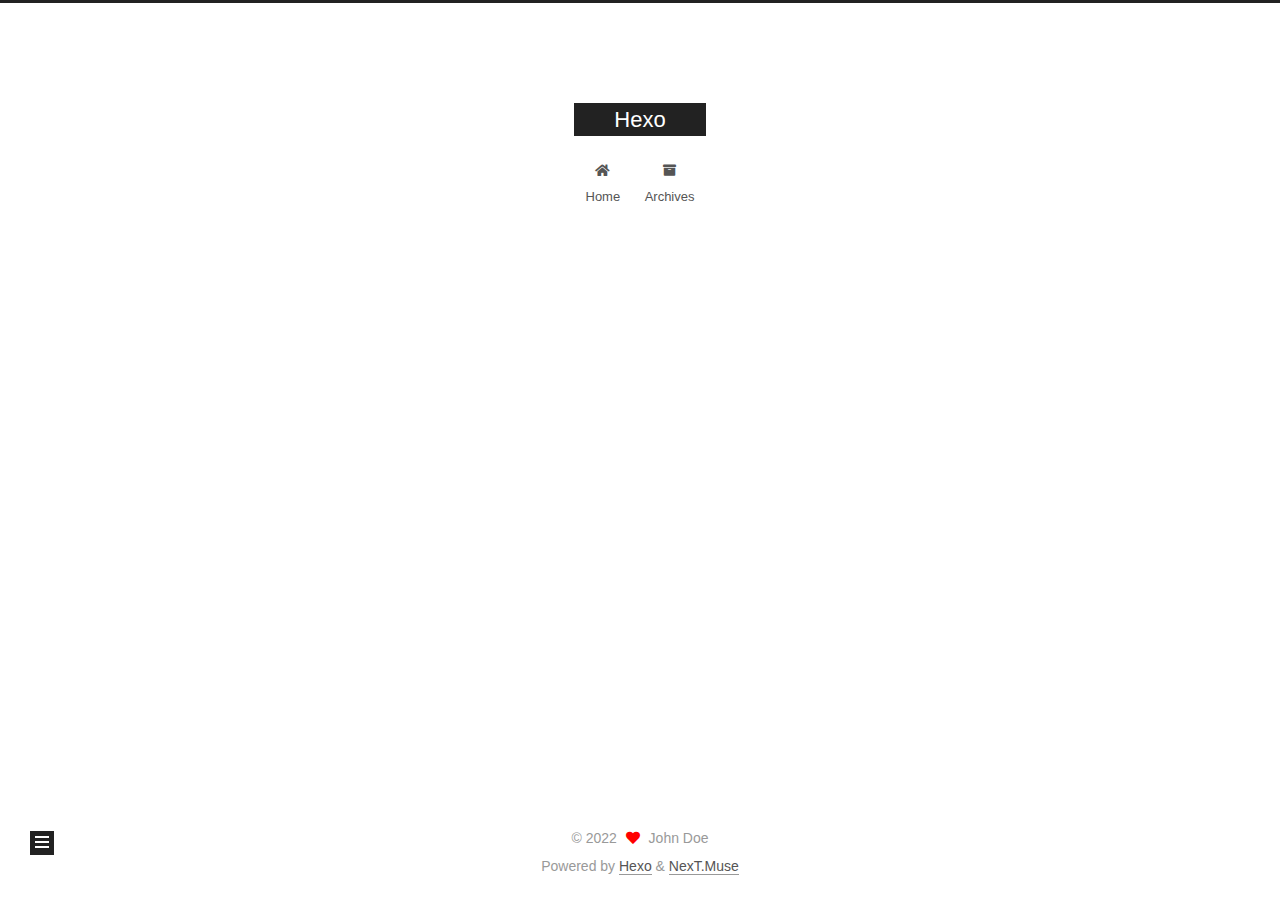
<file: categories/英语学习/口语/index.html>
<!DOCTYPE html>
<html lang="en">
<head>
  <meta charset="UTF-8">
<meta name="viewport" content="width=device-width, initial-scale=1, maximum-scale=2">
<meta name="theme-color" content="#222">
<meta name="generator" content="Hexo 6.1.0">
  <link rel="apple-touch-icon" sizes="180x180" href="/images/apple-touch-icon-next.png">
  <link rel="icon" type="image/png" sizes="32x32" href="/images/favicon-32x32-next.png">
  <link rel="icon" type="image/png" sizes="16x16" href="/images/favicon-16x16-next.png">
  <link rel="mask-icon" href="/images/logo.svg" color="#222">

<link rel="stylesheet" href="/css/main.css">


<link rel="stylesheet" href="/lib/font-awesome/css/all.min.css">

<script id="hexo-configurations">
    var NexT = window.NexT || {};
    var CONFIG = {"hostname":"example.com","root":"/","scheme":"Muse","version":"7.8.0","exturl":false,"sidebar":{"position":"left","display":"post","padding":18,"offset":12,"onmobile":false},"copycode":{"enable":false,"show_result":false,"style":null},"back2top":{"enable":true,"sidebar":false,"scrollpercent":false},"bookmark":{"enable":false,"color":"#222","save":"auto"},"fancybox":false,"mediumzoom":false,"lazyload":false,"pangu":false,"comments":{"style":"tabs","active":null,"storage":true,"lazyload":false,"nav":null},"algolia":{"hits":{"per_page":10},"labels":{"input_placeholder":"Search for Posts","hits_empty":"We didn't find any results for the search: ${query}","hits_stats":"${hits} results found in ${time} ms"}},"localsearch":{"enable":false,"trigger":"auto","top_n_per_article":1,"unescape":false,"preload":false},"motion":{"enable":true,"async":false,"transition":{"post_block":"fadeIn","post_header":"slideDownIn","post_body":"slideDownIn","coll_header":"slideLeftIn","sidebar":"slideUpIn"}}};
  </script>

  <meta property="og:type" content="website">
<meta property="og:title" content="Hexo">
<meta property="og:url" content="http://example.com/categories/%E8%8B%B1%E8%AF%AD%E5%AD%A6%E4%B9%A0/%E5%8F%A3%E8%AF%AD/index.html">
<meta property="og:site_name" content="Hexo">
<meta property="og:locale" content="en_US">
<meta property="article:author" content="John Doe">
<meta name="twitter:card" content="summary">

<link rel="canonical" href="http://example.com/categories/%E8%8B%B1%E8%AF%AD%E5%AD%A6%E4%B9%A0/%E5%8F%A3%E8%AF%AD/">


<script id="page-configurations">
  // https://hexo.io/docs/variables.html
  CONFIG.page = {
    sidebar: "",
    isHome : false,
    isPost : false,
    lang   : 'en'
  };
</script>

  <title>Category: 口语 | Hexo</title>
  






  <noscript>
  <style>
  .use-motion .brand,
  .use-motion .menu-item,
  .sidebar-inner,
  .use-motion .post-block,
  .use-motion .pagination,
  .use-motion .comments,
  .use-motion .post-header,
  .use-motion .post-body,
  .use-motion .collection-header { opacity: initial; }

  .use-motion .site-title,
  .use-motion .site-subtitle {
    opacity: initial;
    top: initial;
  }

  .use-motion .logo-line-before i { left: initial; }
  .use-motion .logo-line-after i { right: initial; }
  </style>
</noscript>

</head>

<body itemscope itemtype="http://schema.org/WebPage">
  <div class="container use-motion">
    <div class="headband"></div>

    <header class="header" itemscope itemtype="http://schema.org/WPHeader">
      <div class="header-inner"><div class="site-brand-container">
  <div class="site-nav-toggle">
    <div class="toggle" aria-label="Toggle navigation bar">
      <span class="toggle-line toggle-line-first"></span>
      <span class="toggle-line toggle-line-middle"></span>
      <span class="toggle-line toggle-line-last"></span>
    </div>
  </div>

  <div class="site-meta">

    <a href="/" class="brand" rel="start">
      <span class="logo-line-before"><i></i></span>
      <h1 class="site-title">Hexo</h1>
      <span class="logo-line-after"><i></i></span>
    </a>
  </div>

  <div class="site-nav-right">
    <div class="toggle popup-trigger">
    </div>
  </div>
</div>




<nav class="site-nav">
  <ul id="menu" class="main-menu menu">
        <li class="menu-item menu-item-home">

    <a href="/" rel="section"><i class="fa fa-home fa-fw"></i>Home</a>

  </li>
        <li class="menu-item menu-item-archives">

    <a href="/archives/" rel="section"><i class="fa fa-archive fa-fw"></i>Archives</a>

  </li>
  </ul>
</nav>




</div>
    </header>

    
  <div class="back-to-top">
    <i class="fa fa-arrow-up"></i>
    <span>0%</span>
  </div>


    <main class="main">
      <div class="main-inner">
        <div class="content-wrap">
          

          <div class="content category">
            

  
  
  
  <div class="post-block">
    <div class="posts-collapse">
      <div class="collection-title">
        <h2 class="collection-header">口语
          <small>Category</small>
        </h2>
      </div>

      
    <div class="collection-year">
      <span class="collection-header">2022</span>
    </div>

  <article itemscope itemtype="http://schema.org/Article">
    <header class="post-header">

      <div class="post-meta">
        <time itemprop="dateCreated"
              datetime="2022-04-12T18:23:23+08:00"
              content="2022-04-12">
          04-12
        </time>
      </div>

      <div class="post-title">
          <a class="post-title-link" href="/2022/04/12/Friends-S01E01/" itemprop="url">
            <span itemprop="name">Friends S01E01</span>
          </a>
      </div>

    </header>
  </article>

    </div>
  </div>
  
  
  

  



          </div>
          

<script>
  window.addEventListener('tabs:register', () => {
    let { activeClass } = CONFIG.comments;
    if (CONFIG.comments.storage) {
      activeClass = localStorage.getItem('comments_active') || activeClass;
    }
    if (activeClass) {
      let activeTab = document.querySelector(`a[href="#comment-${activeClass}"]`);
      if (activeTab) {
        activeTab.click();
      }
    }
  });
  if (CONFIG.comments.storage) {
    window.addEventListener('tabs:click', event => {
      if (!event.target.matches('.tabs-comment .tab-content .tab-pane')) return;
      let commentClass = event.target.classList[1];
      localStorage.setItem('comments_active', commentClass);
    });
  }
</script>

        </div>
          
  
  <div class="toggle sidebar-toggle">
    <span class="toggle-line toggle-line-first"></span>
    <span class="toggle-line toggle-line-middle"></span>
    <span class="toggle-line toggle-line-last"></span>
  </div>

  <aside class="sidebar">
    <div class="sidebar-inner">

      <ul class="sidebar-nav motion-element">
        <li class="sidebar-nav-toc">
          Table of Contents
        </li>
        <li class="sidebar-nav-overview">
          Overview
        </li>
      </ul>

      <!--noindex-->
      <div class="post-toc-wrap sidebar-panel">
      </div>
      <!--/noindex-->

      <div class="site-overview-wrap sidebar-panel">
        <div class="site-author motion-element" itemprop="author" itemscope itemtype="http://schema.org/Person">
  <p class="site-author-name" itemprop="name">John Doe</p>
  <div class="site-description" itemprop="description"></div>
</div>
<div class="site-state-wrap motion-element">
  <nav class="site-state">
      <div class="site-state-item site-state-posts">
          <a href="/archives/">
        
          <span class="site-state-item-count">1</span>
          <span class="site-state-item-name">posts</span>
        </a>
      </div>
      <div class="site-state-item site-state-categories">
        <span class="site-state-item-count">3</span>
        <span class="site-state-item-name">categories</span>
      </div>
      <div class="site-state-item site-state-tags">
        <span class="site-state-item-count">2</span>
        <span class="site-state-item-name">tags</span>
      </div>
  </nav>
</div>



      </div>

    </div>
  </aside>
  <div id="sidebar-dimmer"></div>


      </div>
    </main>

    <footer class="footer">
      <div class="footer-inner">
        

        

<div class="copyright">
  
  &copy; 
  <span itemprop="copyrightYear">2022</span>
  <span class="with-love">
    <i class="fa fa-heart"></i>
  </span>
  <span class="author" itemprop="copyrightHolder">John Doe</span>
</div>
  <div class="powered-by">Powered by <a href="https://hexo.io/" class="theme-link" rel="noopener" target="_blank">Hexo</a> & <a href="https://muse.theme-next.org/" class="theme-link" rel="noopener" target="_blank">NexT.Muse</a>
  </div>

        








      </div>
    </footer>
  </div>

  
  <script src="/lib/anime.min.js"></script>
  <script src="/lib/velocity/velocity.min.js"></script>
  <script src="/lib/velocity/velocity.ui.min.js"></script>

<script src="/js/utils.js"></script>

<script src="/js/motion.js"></script>


<script src="/js/schemes/muse.js"></script>


<script src="/js/next-boot.js"></script>




  















  

  

</body>
</html>
</file>
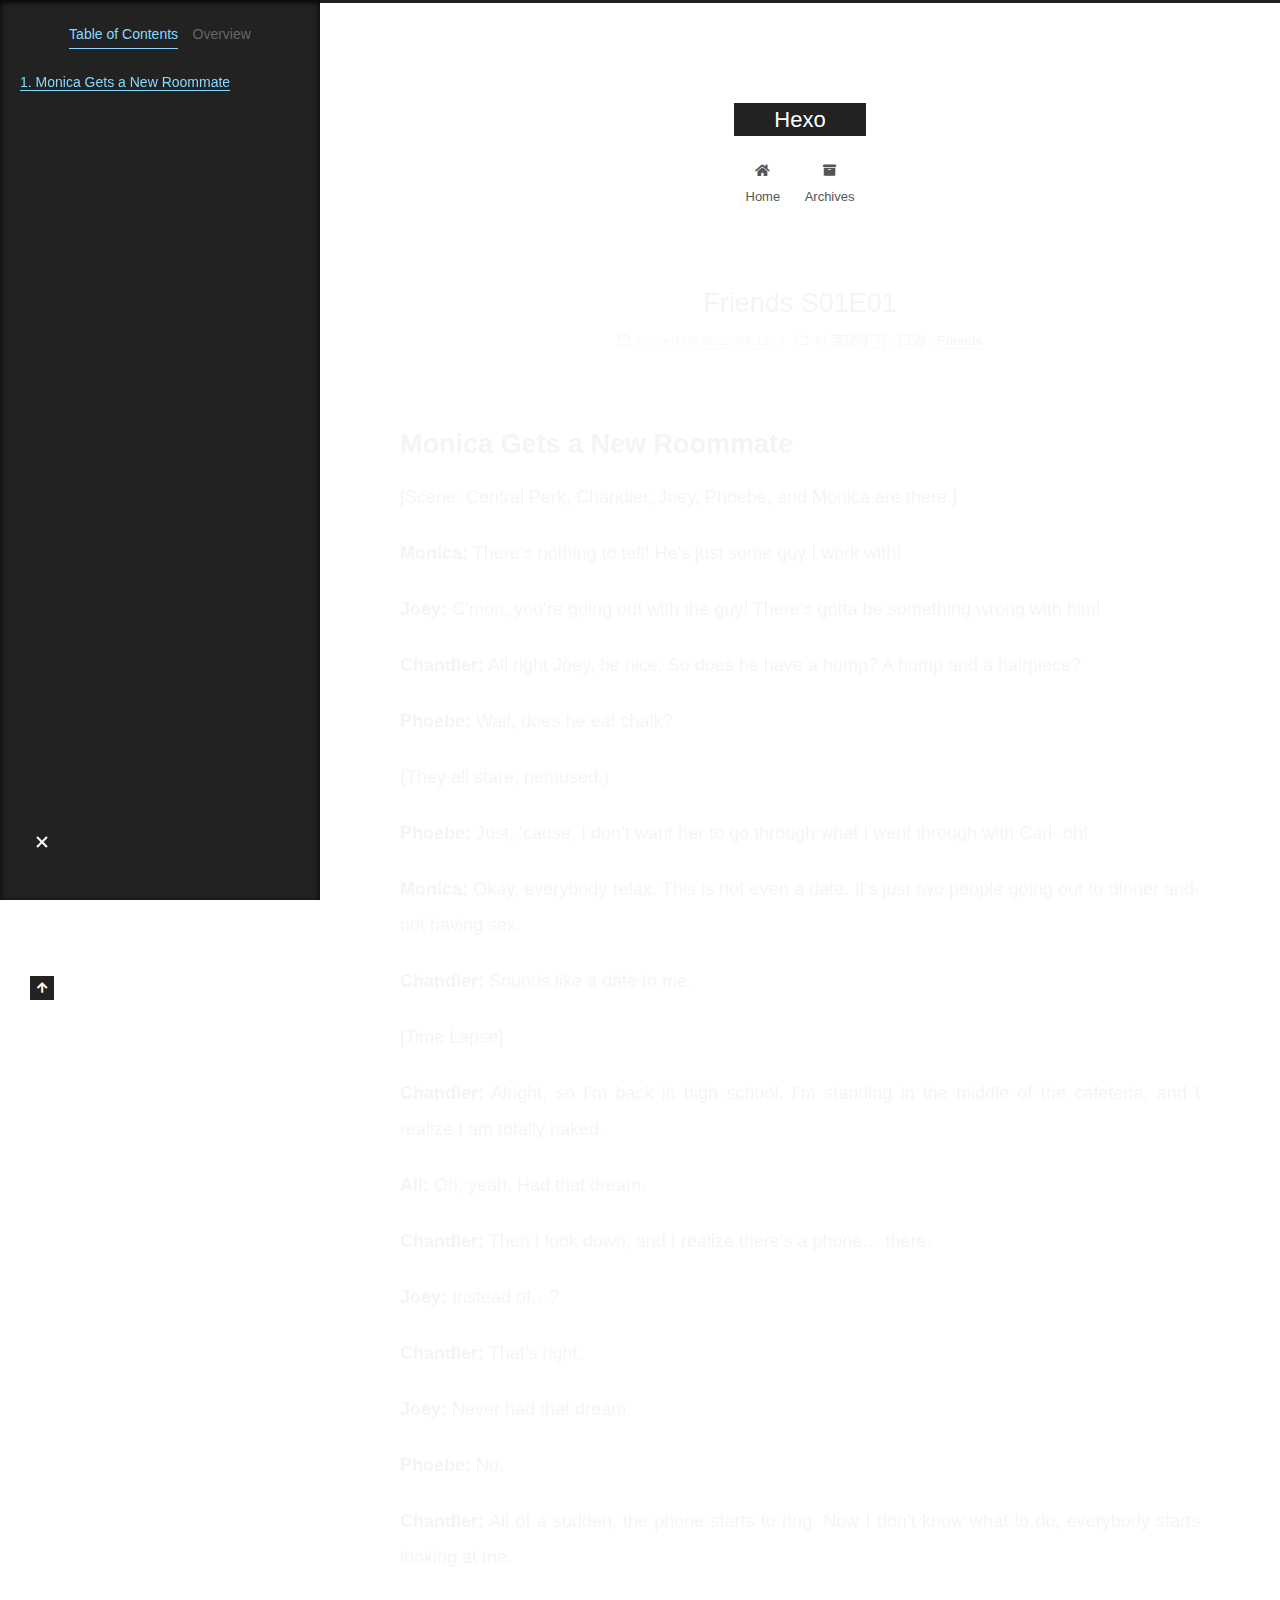
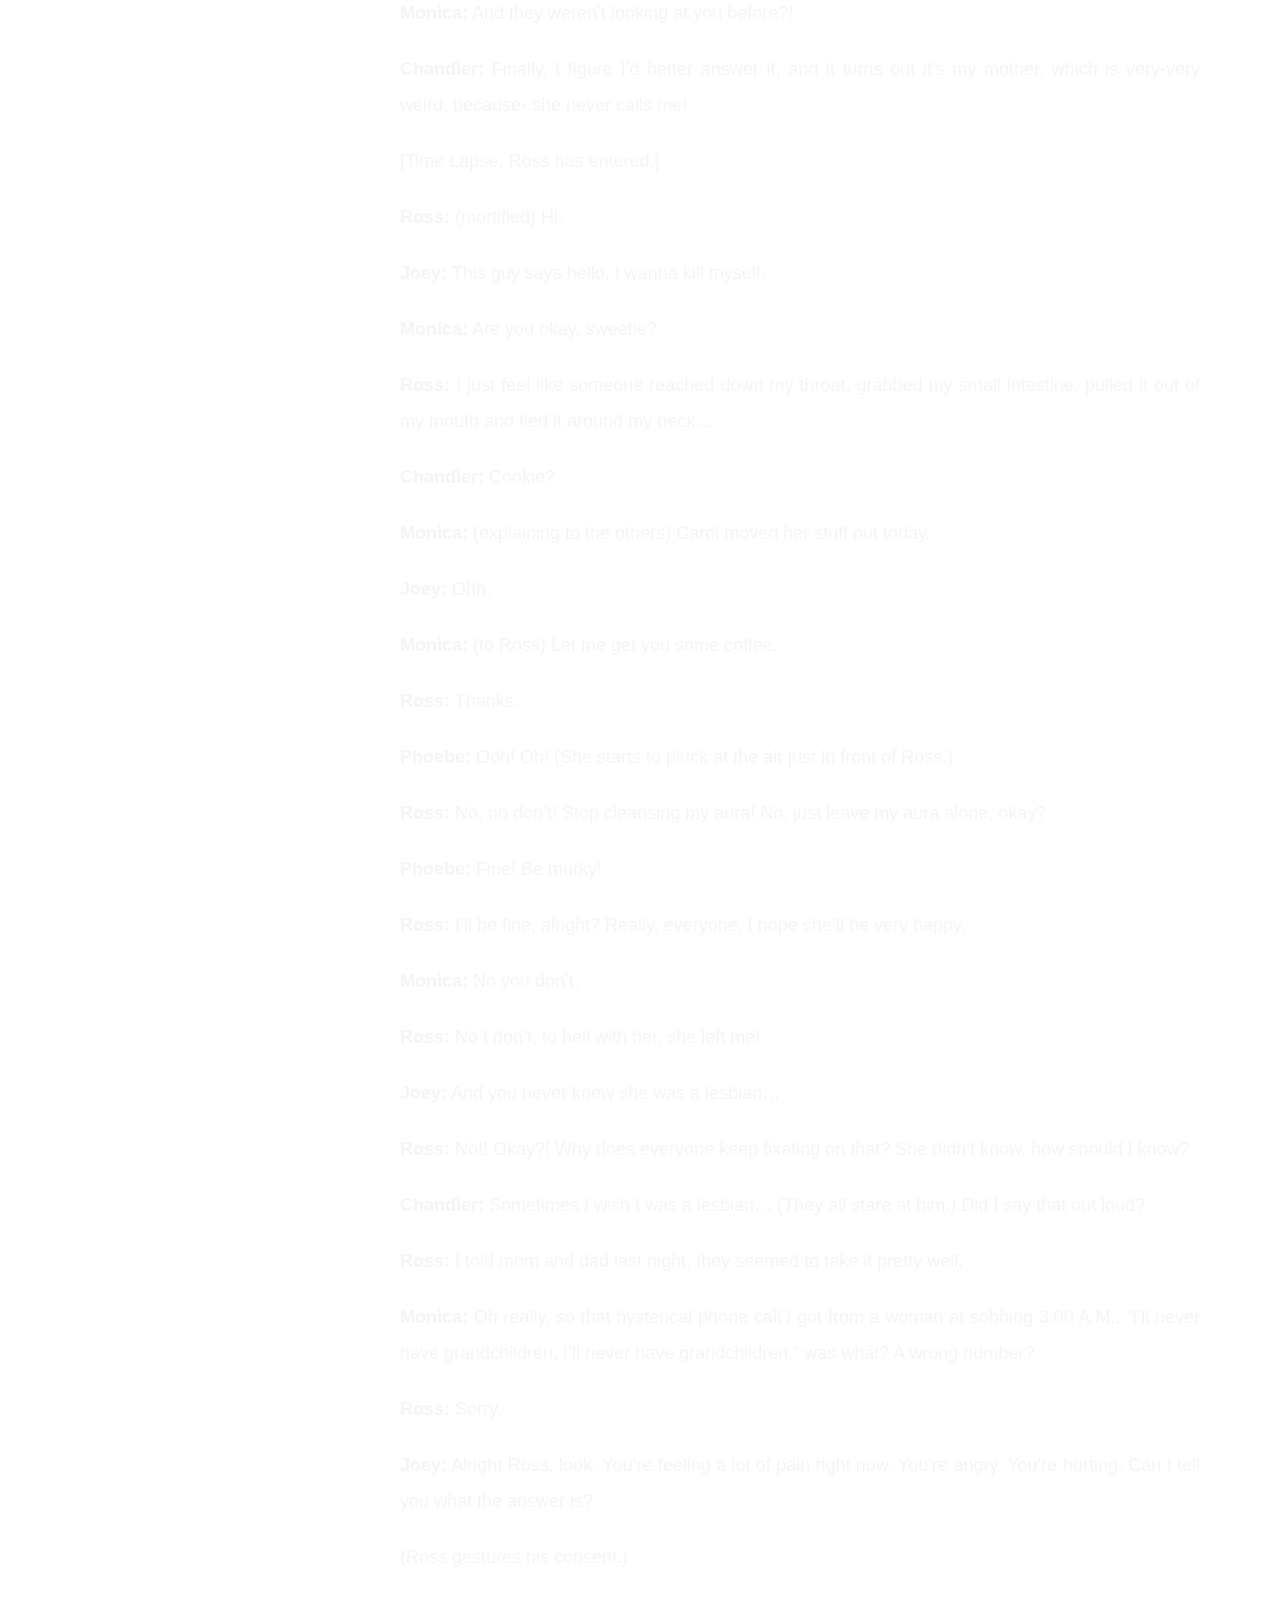
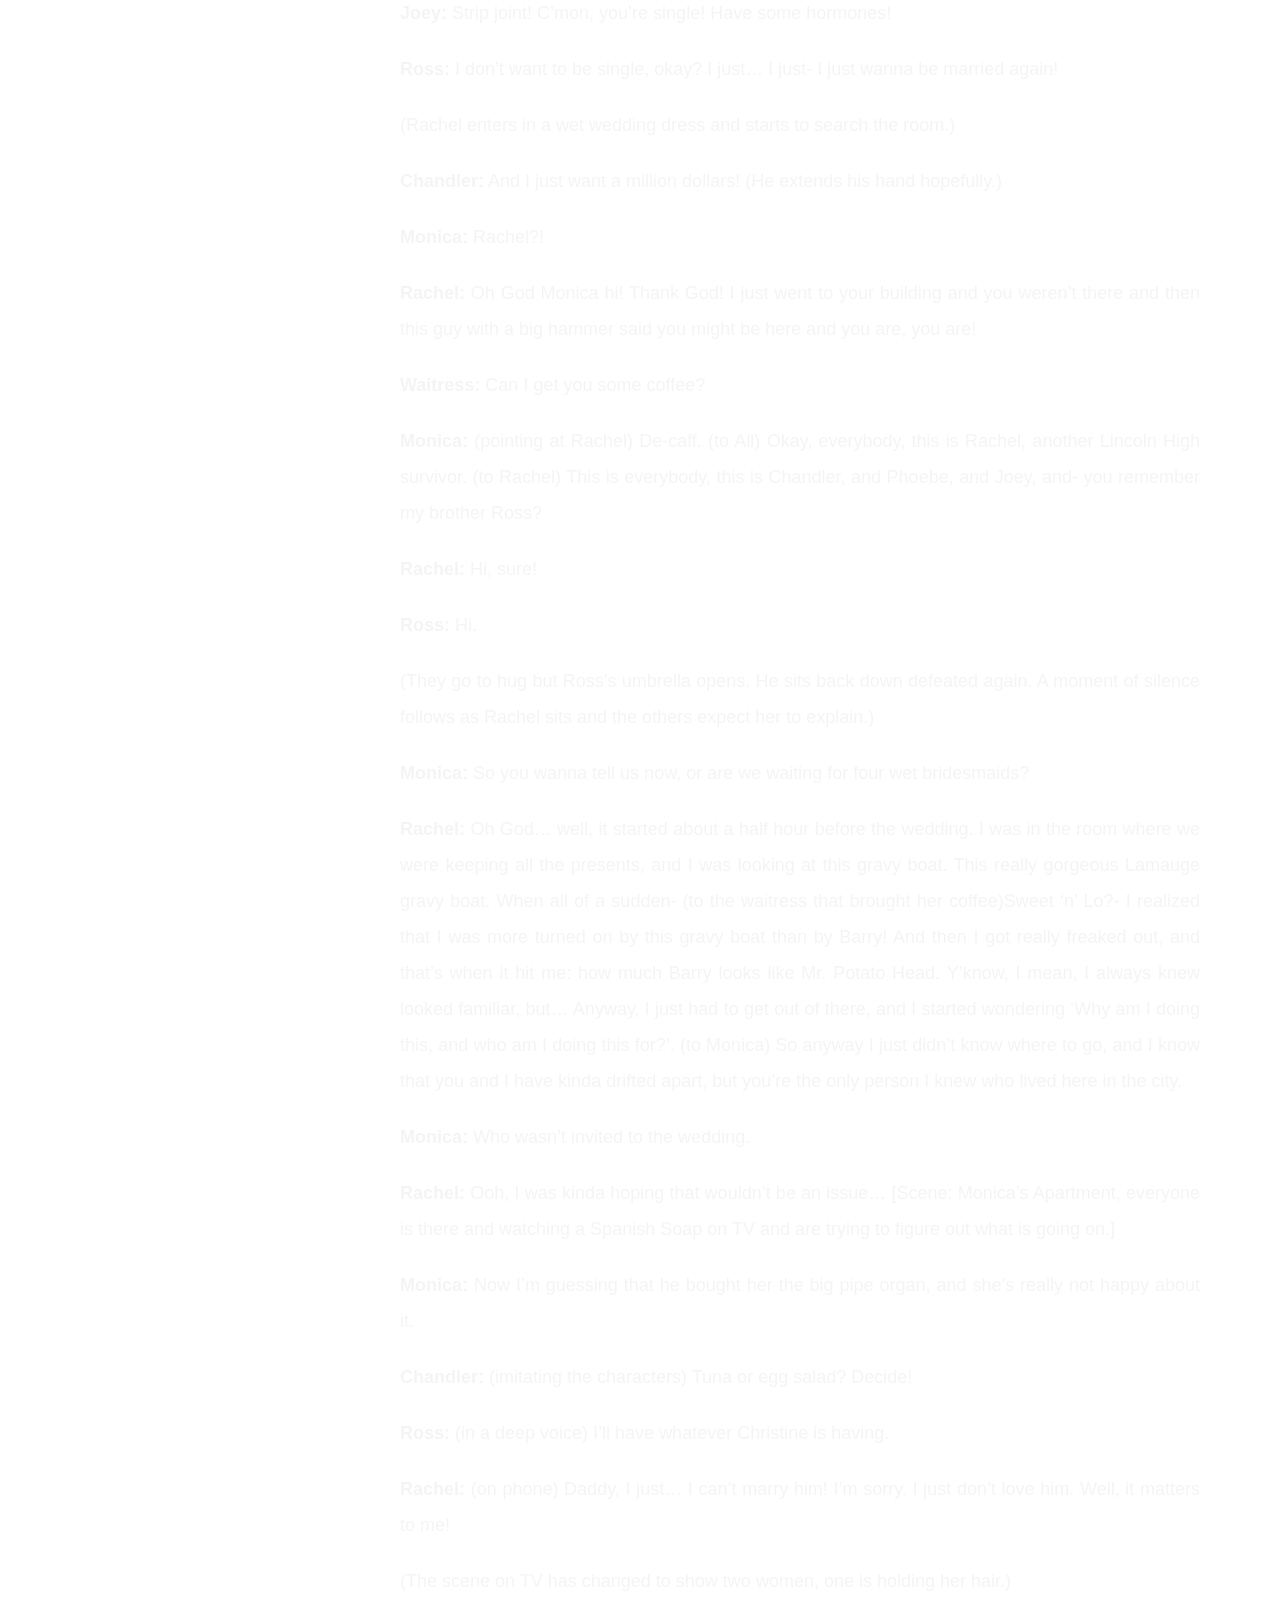
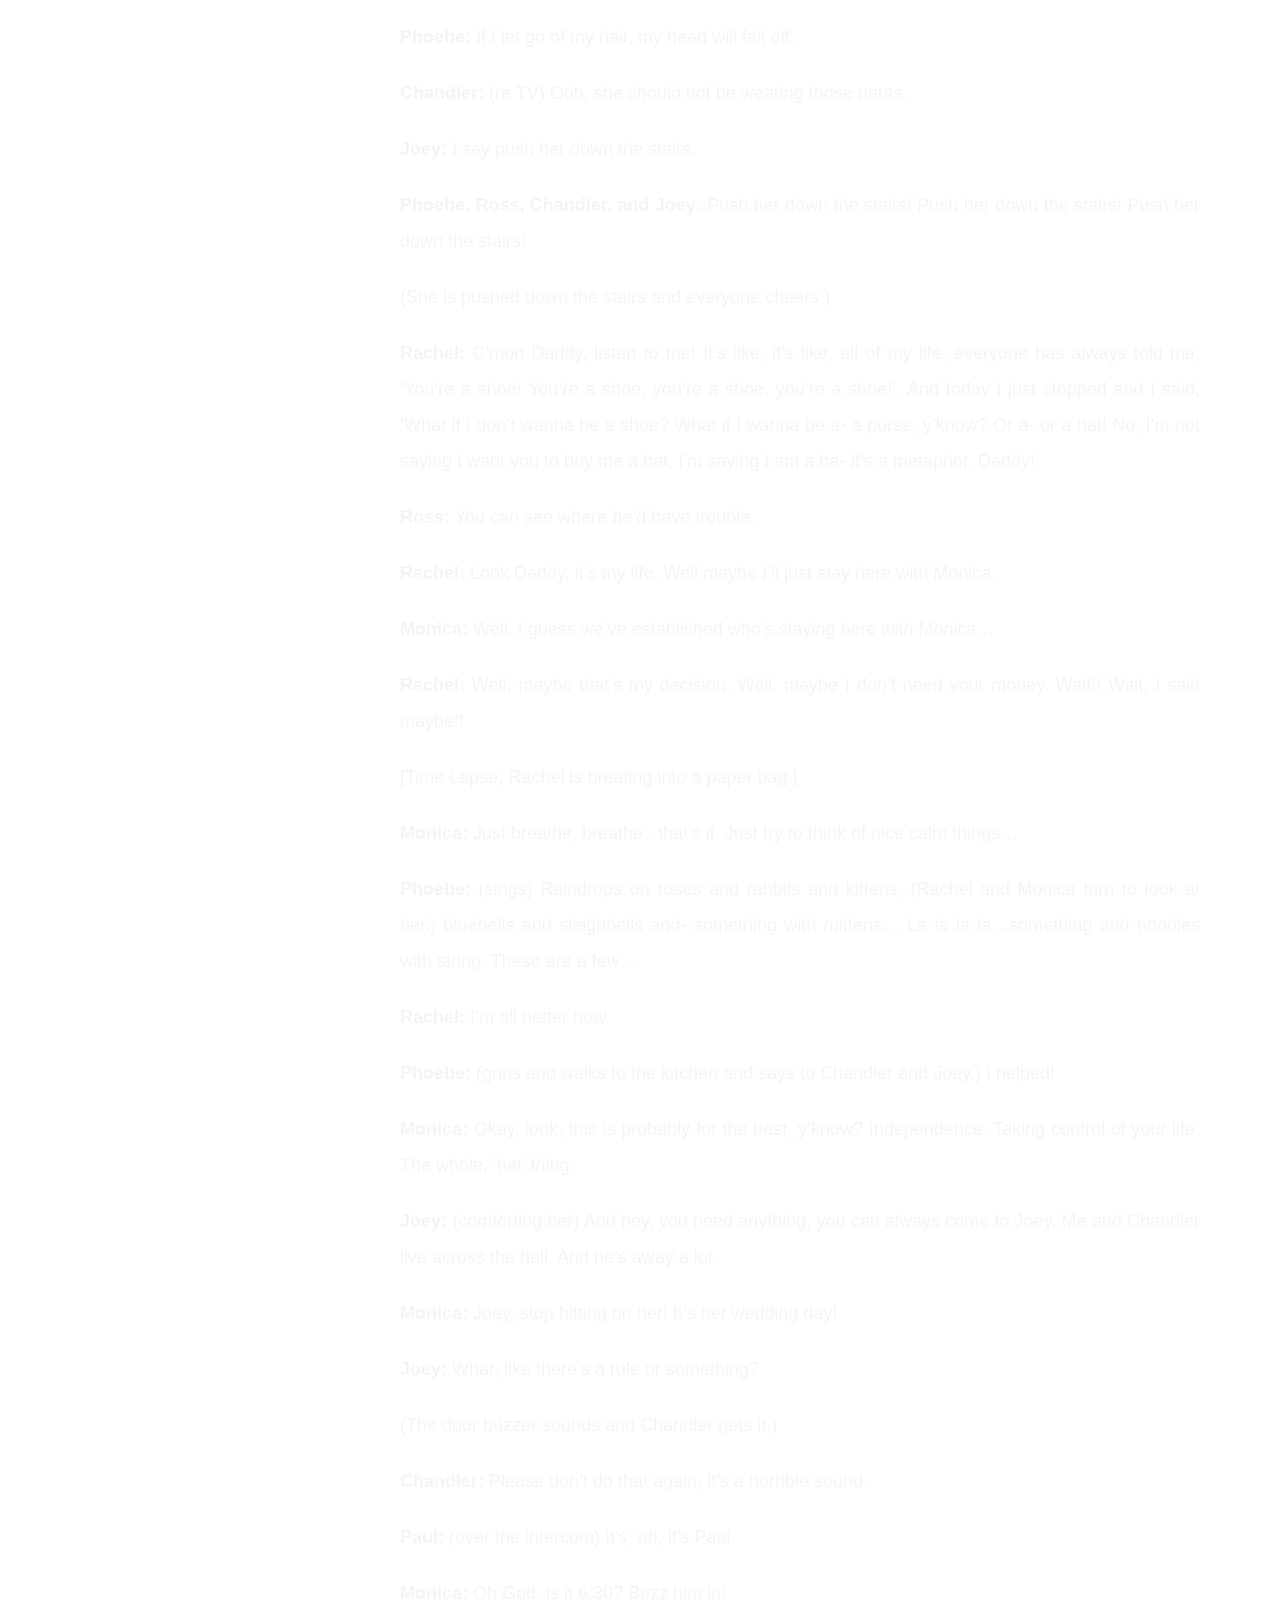
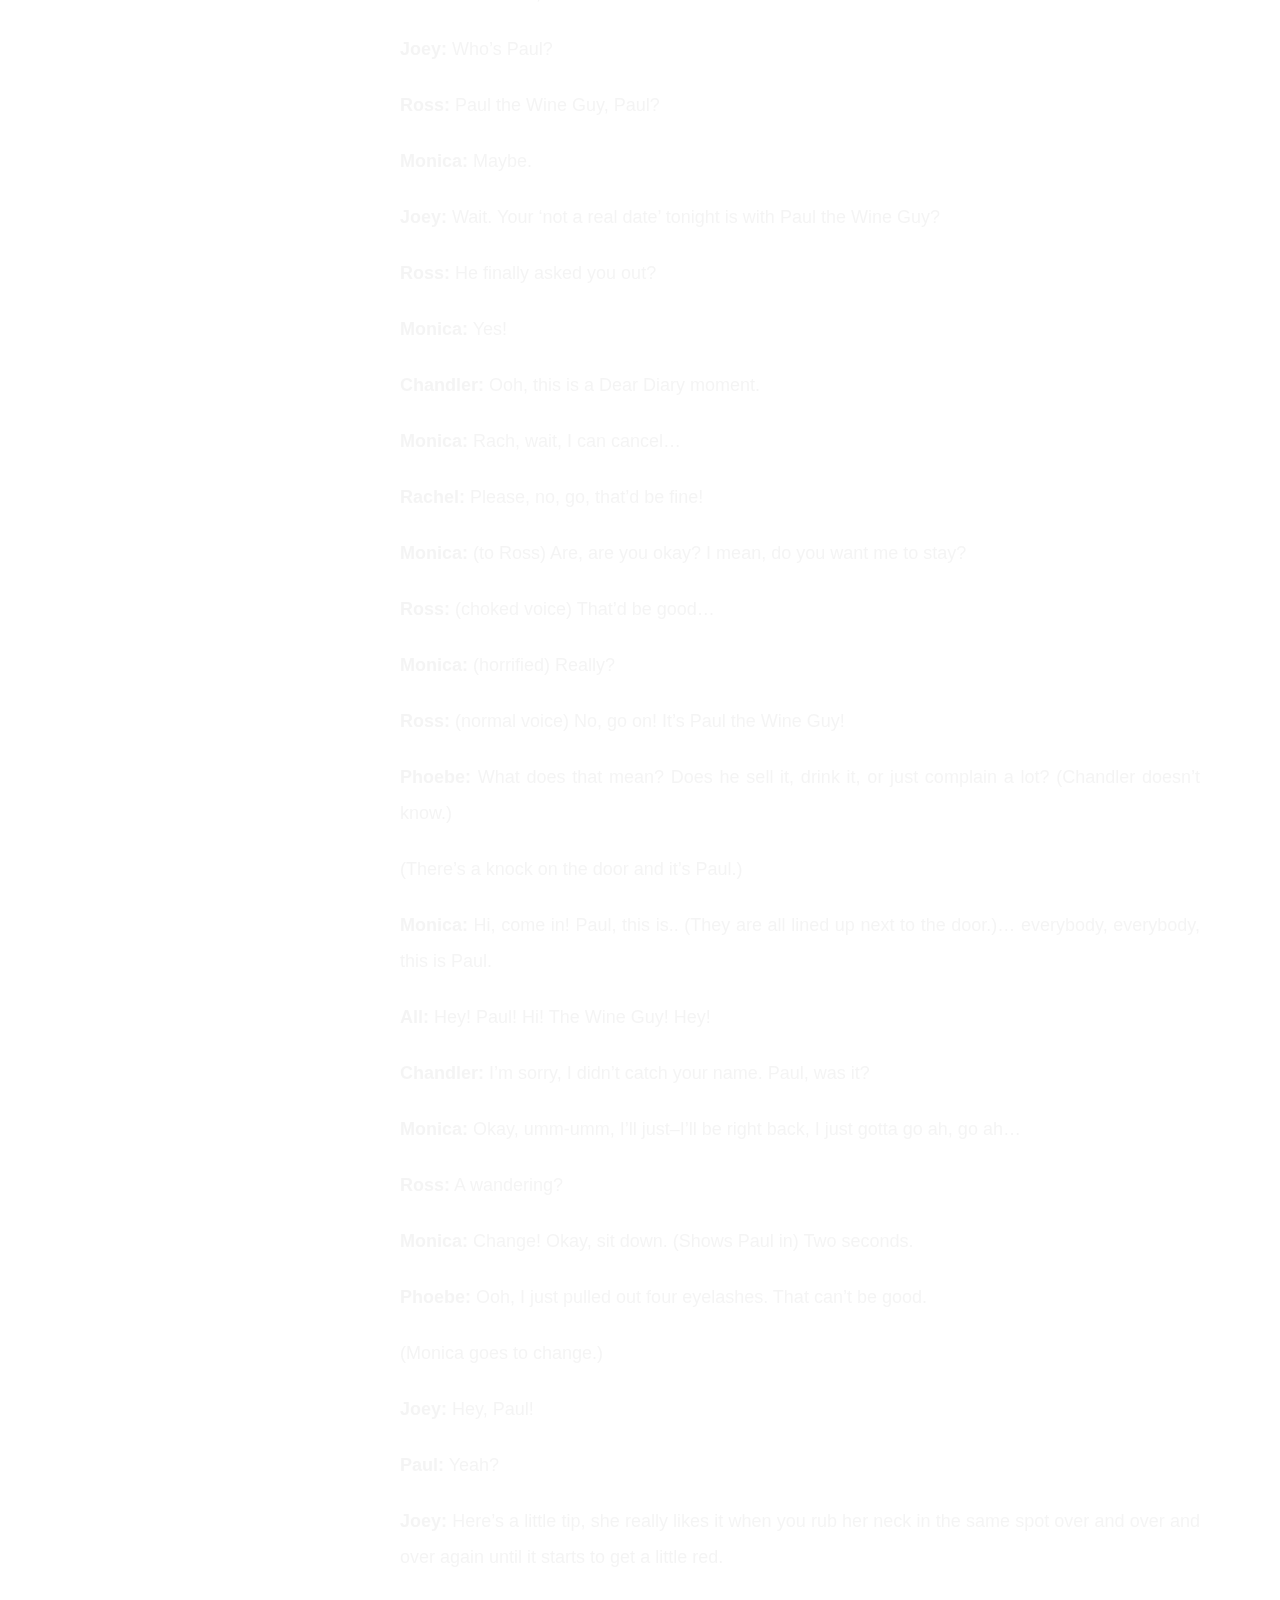
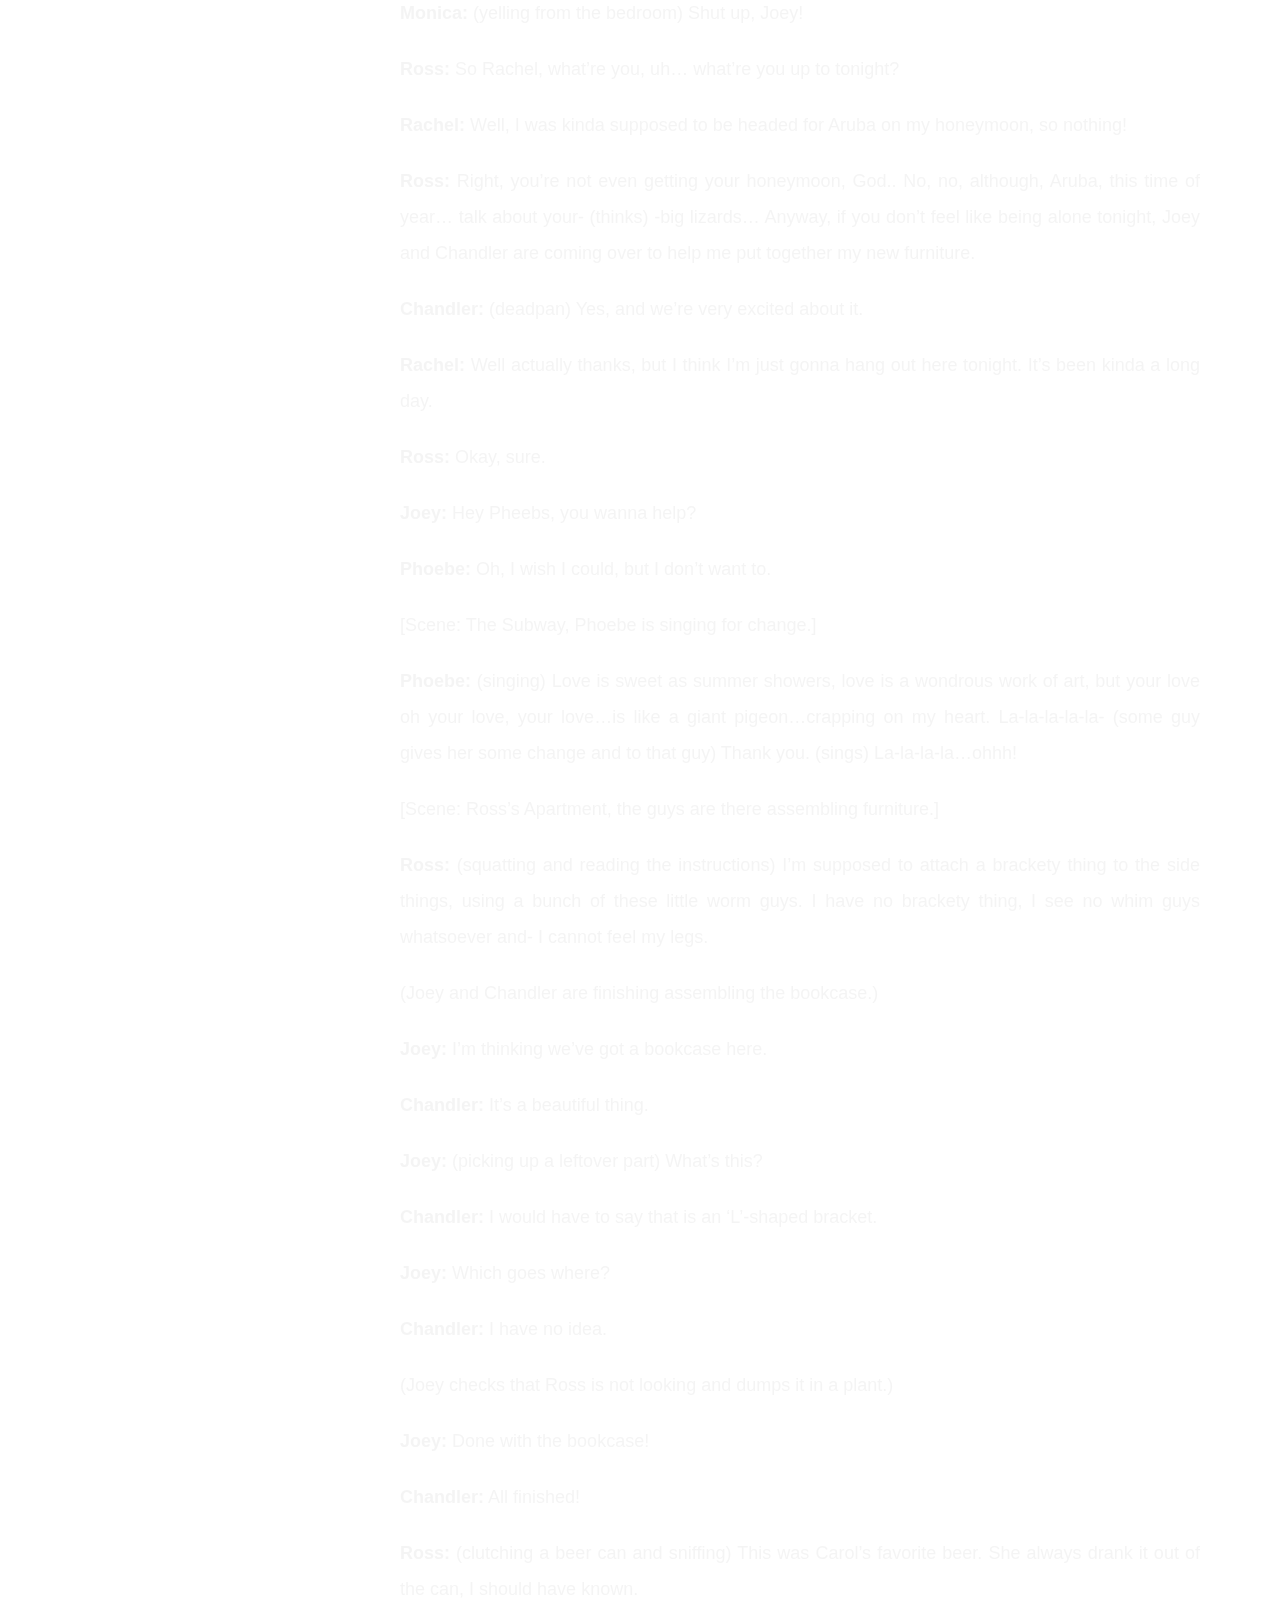
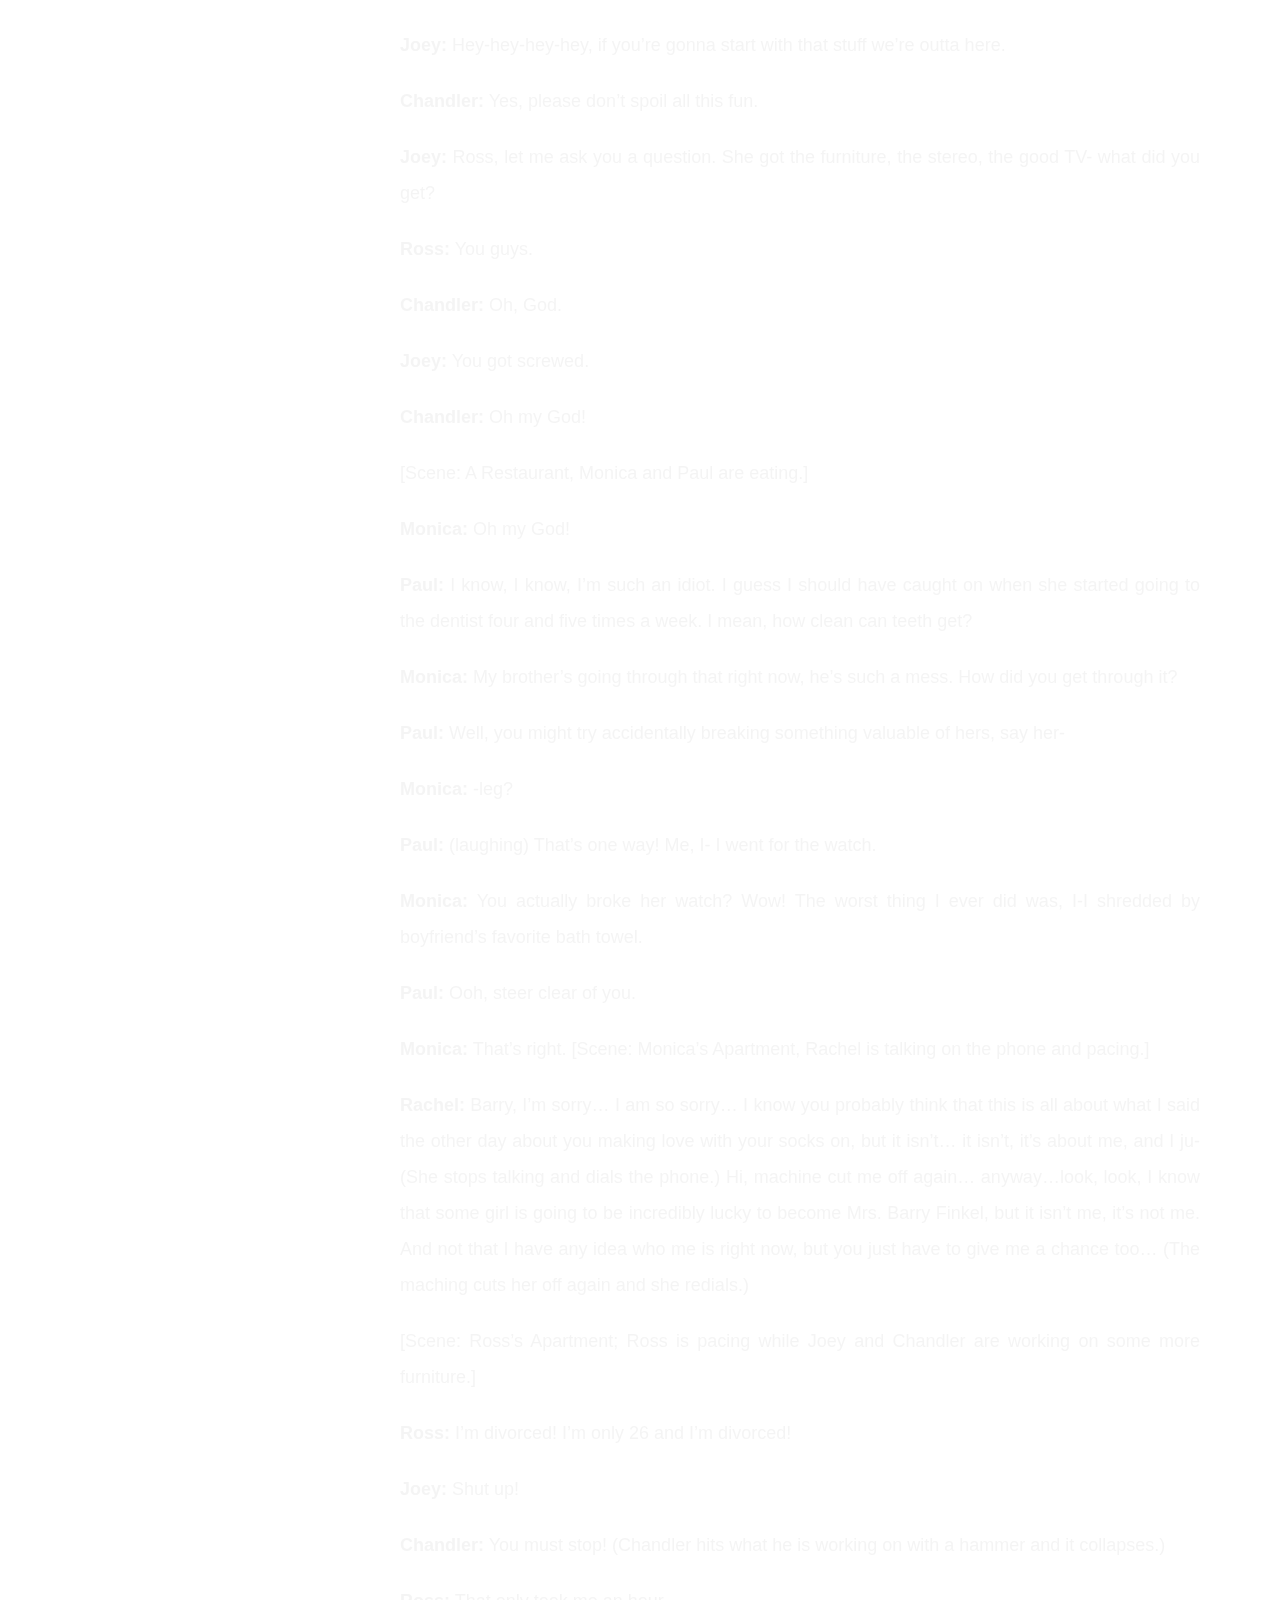
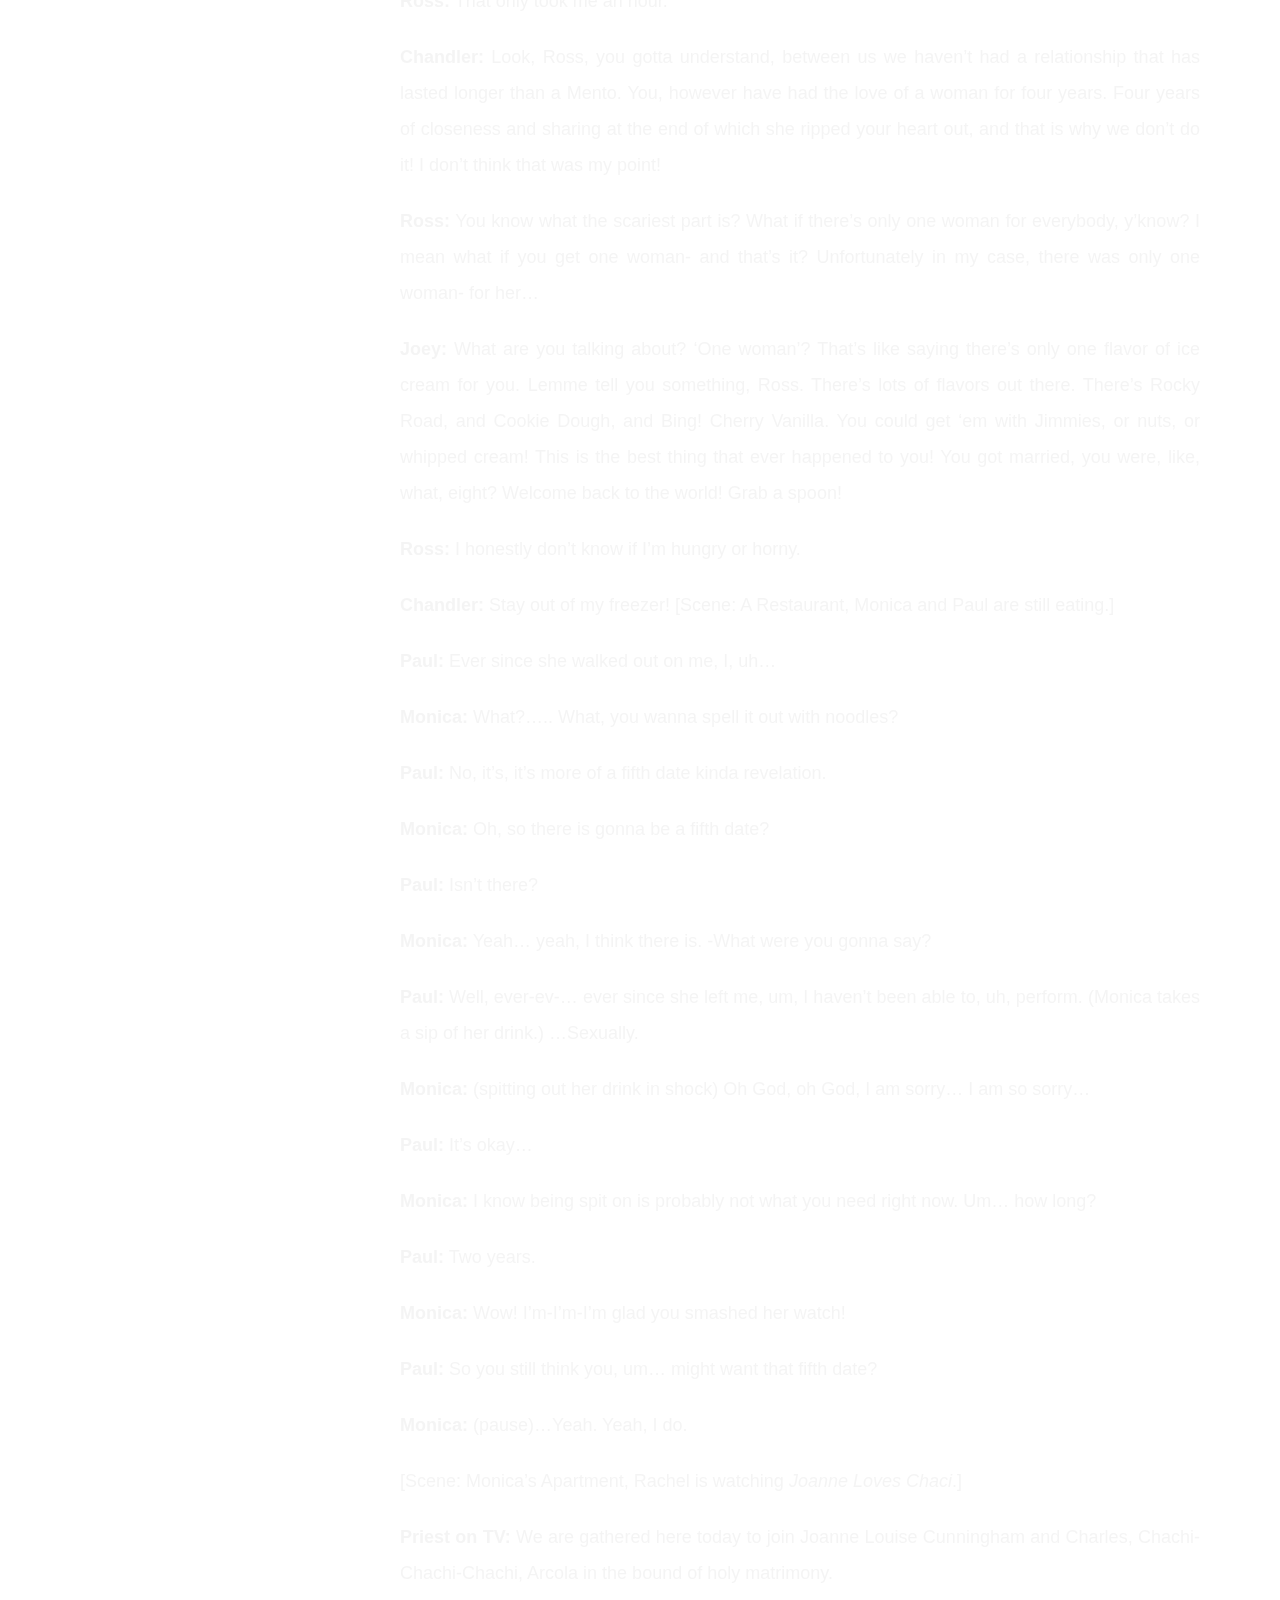
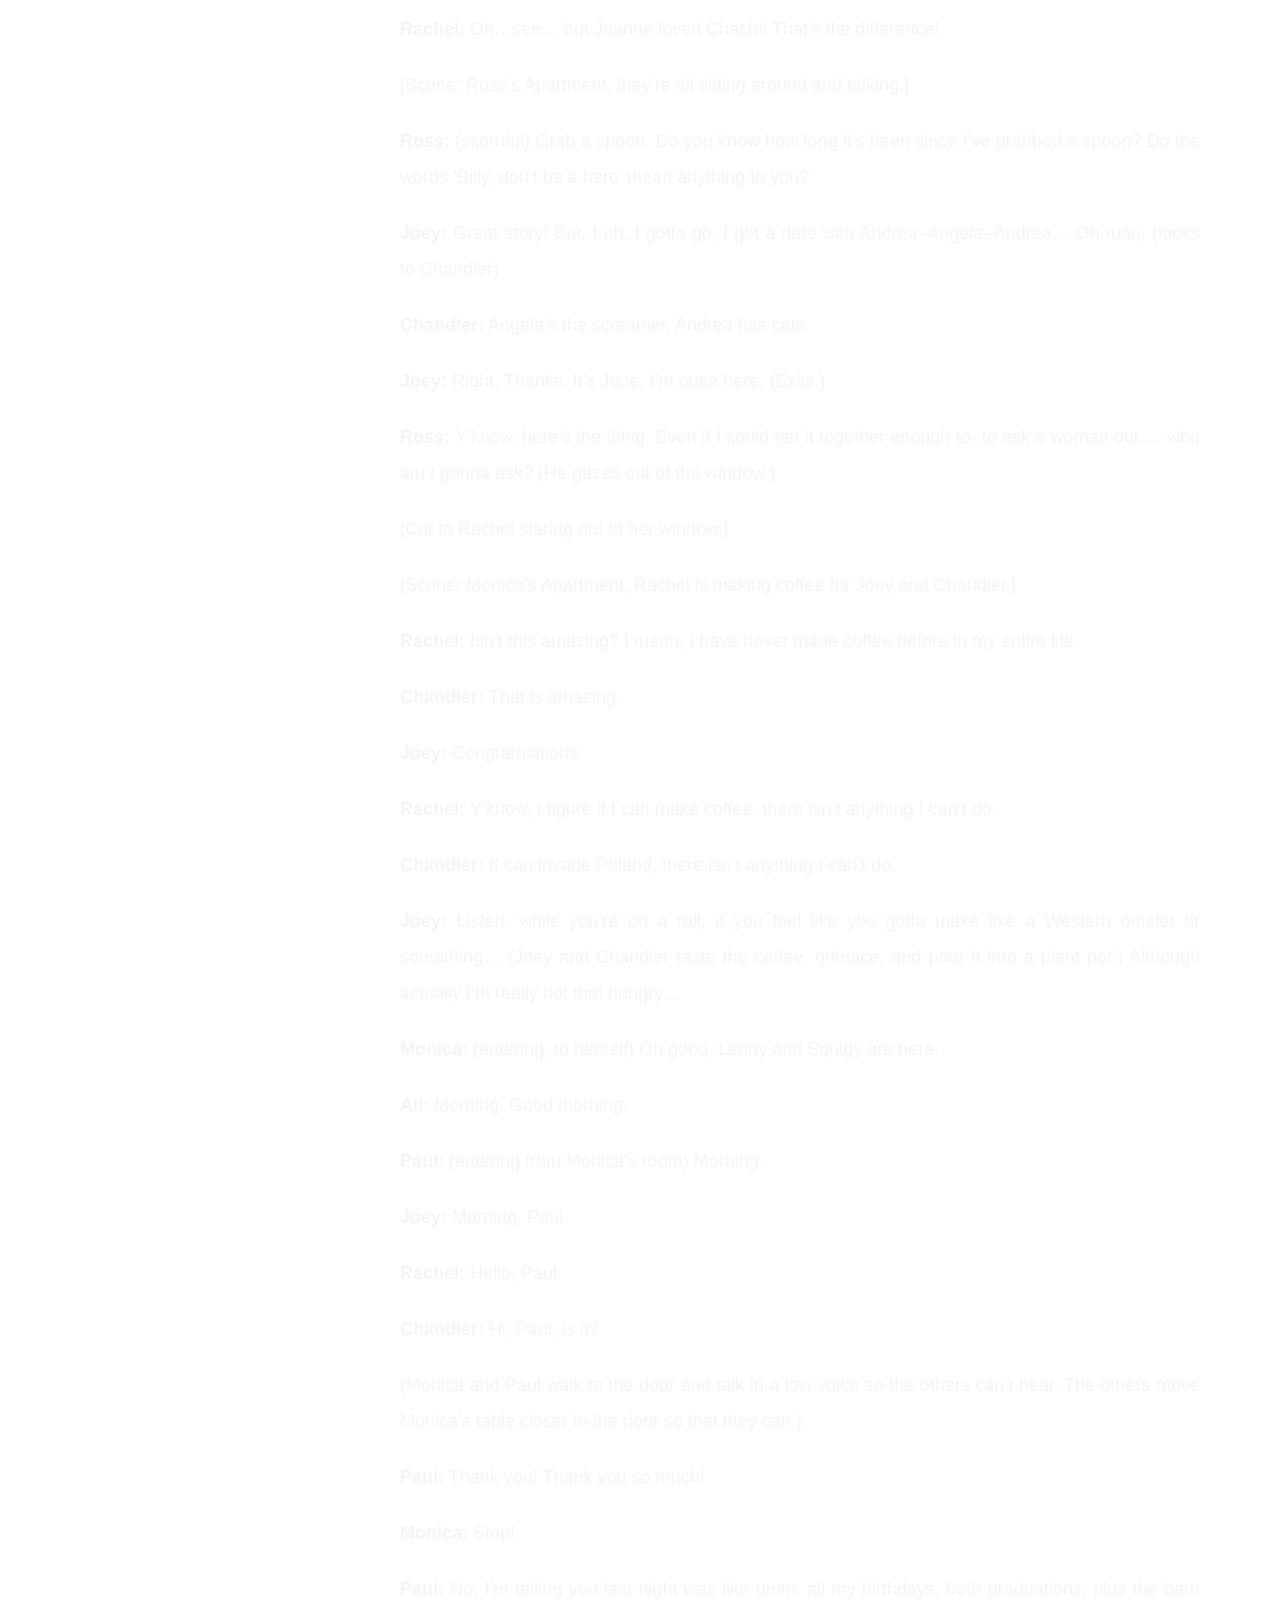
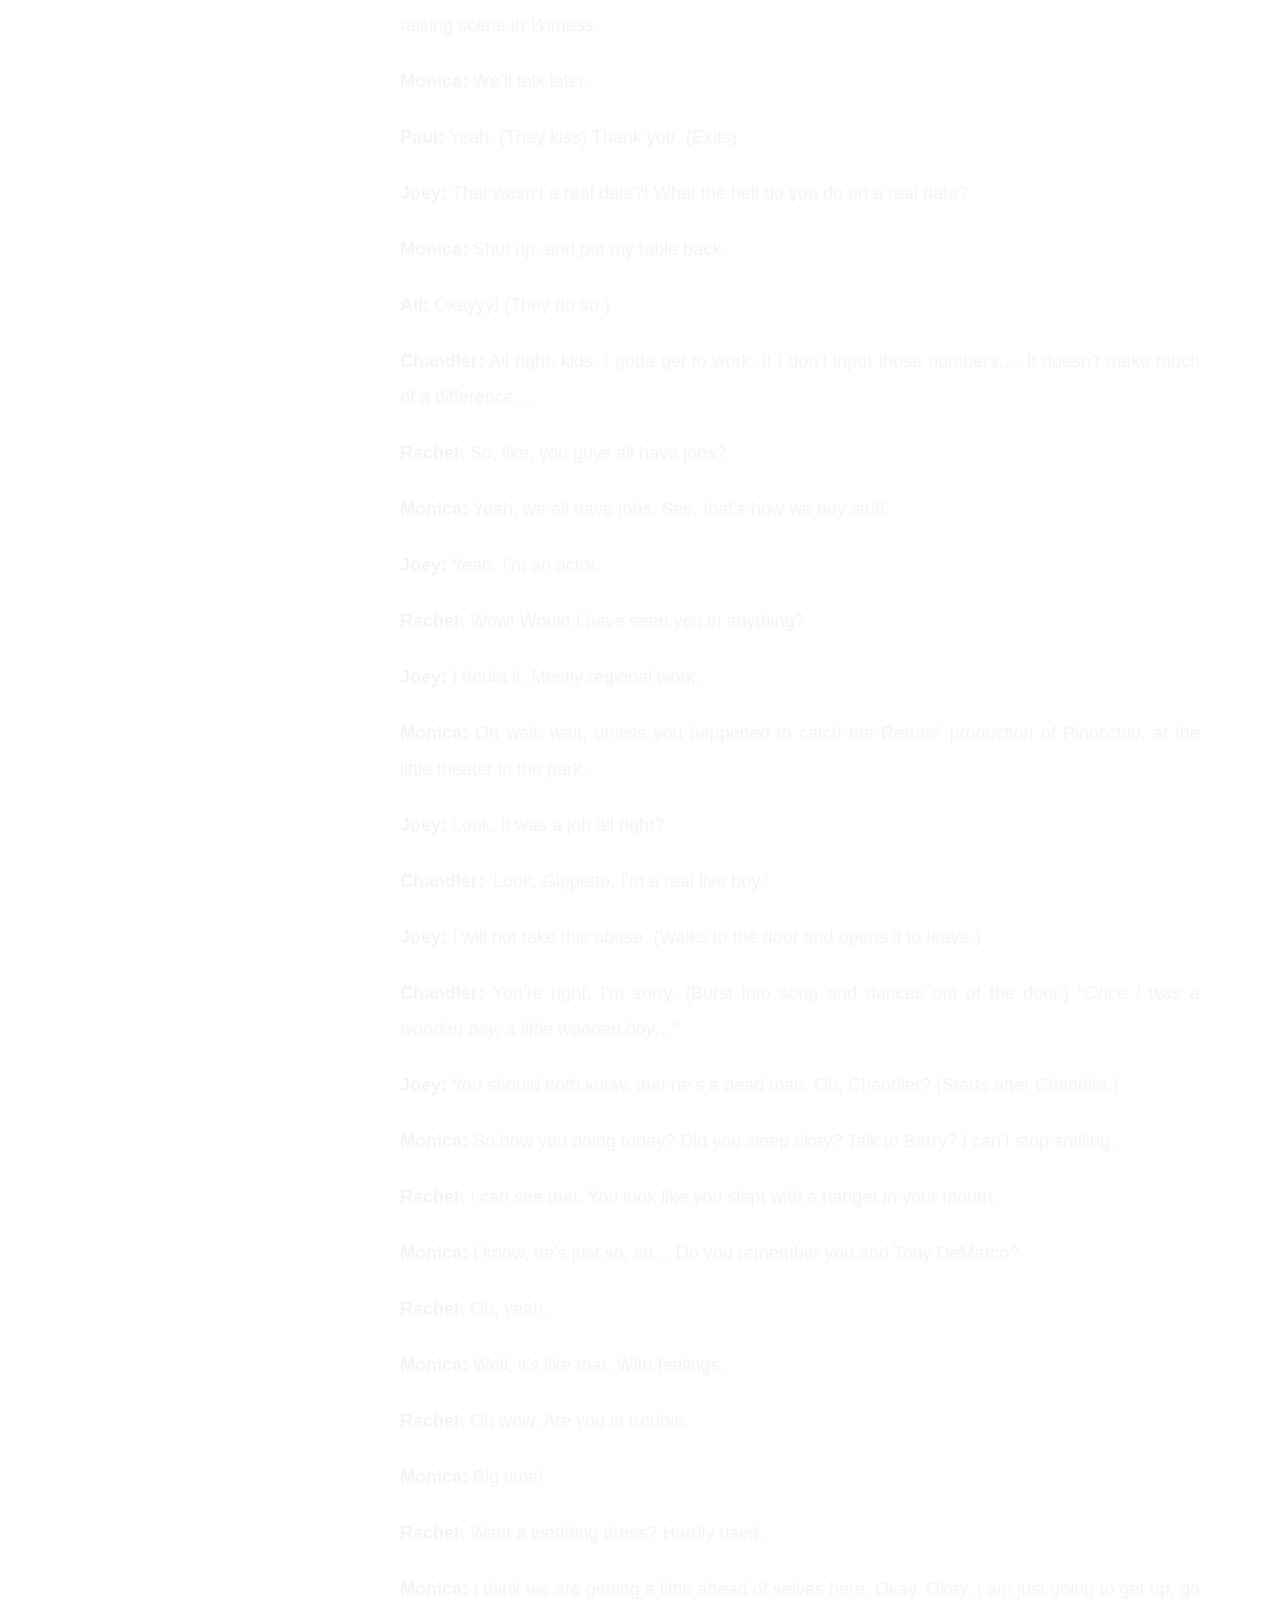
<file: 2022/04/12/Friends-S01E01/index.html>
<!DOCTYPE html>
<html lang="en">
<head>
  <meta charset="UTF-8">
<meta name="viewport" content="width=device-width, initial-scale=1, maximum-scale=2">
<meta name="theme-color" content="#222">
<meta name="generator" content="Hexo 6.1.0">
  <link rel="apple-touch-icon" sizes="180x180" href="/images/apple-touch-icon-next.png">
  <link rel="icon" type="image/png" sizes="32x32" href="/images/favicon-32x32-next.png">
  <link rel="icon" type="image/png" sizes="16x16" href="/images/favicon-16x16-next.png">
  <link rel="mask-icon" href="/images/logo.svg" color="#222">

<link rel="stylesheet" href="/css/main.css">


<link rel="stylesheet" href="/lib/font-awesome/css/all.min.css">

<script id="hexo-configurations">
    var NexT = window.NexT || {};
    var CONFIG = {"hostname":"example.com","root":"/","scheme":"Muse","version":"7.8.0","exturl":false,"sidebar":{"position":"left","display":"post","padding":18,"offset":12,"onmobile":false},"copycode":{"enable":false,"show_result":false,"style":null},"back2top":{"enable":true,"sidebar":false,"scrollpercent":false},"bookmark":{"enable":false,"color":"#222","save":"auto"},"fancybox":false,"mediumzoom":false,"lazyload":false,"pangu":false,"comments":{"style":"tabs","active":null,"storage":true,"lazyload":false,"nav":null},"algolia":{"hits":{"per_page":10},"labels":{"input_placeholder":"Search for Posts","hits_empty":"We didn't find any results for the search: ${query}","hits_stats":"${hits} results found in ${time} ms"}},"localsearch":{"enable":false,"trigger":"auto","top_n_per_article":1,"unescape":false,"preload":false},"motion":{"enable":true,"async":false,"transition":{"post_block":"fadeIn","post_header":"slideDownIn","post_body":"slideDownIn","coll_header":"slideLeftIn","sidebar":"slideUpIn"}}};
  </script>

  <meta name="description" content="Monica Gets a New Roommate[Scene: Central Perk, Chandler, Joey, Phoebe, and Monica are there.] Monica: There’s nothing to tell! He’s just some guy I work with! Joey: C’mon, you’re going out with the g">
<meta property="og:type" content="article">
<meta property="og:title" content="Friends S01E01">
<meta property="og:url" content="http://example.com/2022/04/12/Friends-S01E01/index.html">
<meta property="og:site_name" content="Hexo">
<meta property="og:description" content="Monica Gets a New Roommate[Scene: Central Perk, Chandler, Joey, Phoebe, and Monica are there.] Monica: There’s nothing to tell! He’s just some guy I work with! Joey: C’mon, you’re going out with the g">
<meta property="og:locale" content="en_US">
<meta property="article:published_time" content="2022-04-12T10:23:23.000Z">
<meta property="article:modified_time" content="2022-04-12T10:31:39.755Z">
<meta property="article:author" content="John Doe">
<meta property="article:tag" content="英语学习">
<meta property="article:tag" content="口语">
<meta name="twitter:card" content="summary">

<link rel="canonical" href="http://example.com/2022/04/12/Friends-S01E01/">


<script id="page-configurations">
  // https://hexo.io/docs/variables.html
  CONFIG.page = {
    sidebar: "",
    isHome : false,
    isPost : true,
    lang   : 'en'
  };
</script>

  <title>Friends S01E01 | Hexo</title>
  






  <noscript>
  <style>
  .use-motion .brand,
  .use-motion .menu-item,
  .sidebar-inner,
  .use-motion .post-block,
  .use-motion .pagination,
  .use-motion .comments,
  .use-motion .post-header,
  .use-motion .post-body,
  .use-motion .collection-header { opacity: initial; }

  .use-motion .site-title,
  .use-motion .site-subtitle {
    opacity: initial;
    top: initial;
  }

  .use-motion .logo-line-before i { left: initial; }
  .use-motion .logo-line-after i { right: initial; }
  </style>
</noscript>

</head>

<body itemscope itemtype="http://schema.org/WebPage">
  <div class="container use-motion">
    <div class="headband"></div>

    <header class="header" itemscope itemtype="http://schema.org/WPHeader">
      <div class="header-inner"><div class="site-brand-container">
  <div class="site-nav-toggle">
    <div class="toggle" aria-label="Toggle navigation bar">
      <span class="toggle-line toggle-line-first"></span>
      <span class="toggle-line toggle-line-middle"></span>
      <span class="toggle-line toggle-line-last"></span>
    </div>
  </div>

  <div class="site-meta">

    <a href="/" class="brand" rel="start">
      <span class="logo-line-before"><i></i></span>
      <h1 class="site-title">Hexo</h1>
      <span class="logo-line-after"><i></i></span>
    </a>
  </div>

  <div class="site-nav-right">
    <div class="toggle popup-trigger">
    </div>
  </div>
</div>




<nav class="site-nav">
  <ul id="menu" class="main-menu menu">
        <li class="menu-item menu-item-home">

    <a href="/" rel="section"><i class="fa fa-home fa-fw"></i>Home</a>

  </li>
        <li class="menu-item menu-item-archives">

    <a href="/archives/" rel="section"><i class="fa fa-archive fa-fw"></i>Archives</a>

  </li>
  </ul>
</nav>




</div>
    </header>

    
  <div class="back-to-top">
    <i class="fa fa-arrow-up"></i>
    <span>0%</span>
  </div>


    <main class="main">
      <div class="main-inner">
        <div class="content-wrap">
          

          <div class="content post posts-expand">
            

    
  
  
  <article itemscope itemtype="http://schema.org/Article" class="post-block" lang="en">
    <link itemprop="mainEntityOfPage" href="http://example.com/2022/04/12/Friends-S01E01/">

    <span hidden itemprop="author" itemscope itemtype="http://schema.org/Person">
      <meta itemprop="image" content="/images/avatar.gif">
      <meta itemprop="name" content="John Doe">
      <meta itemprop="description" content="">
    </span>

    <span hidden itemprop="publisher" itemscope itemtype="http://schema.org/Organization">
      <meta itemprop="name" content="Hexo">
    </span>
      <header class="post-header">
        <h1 class="post-title" itemprop="name headline">
          Friends S01E01
        </h1>

        <div class="post-meta">
            <span class="post-meta-item">
              <span class="post-meta-item-icon">
                <i class="far fa-calendar"></i>
              </span>
              <span class="post-meta-item-text">Posted on</span>
              

              <time title="Created: 2022-04-12 18:23:23 / Modified: 18:31:39" itemprop="dateCreated datePublished" datetime="2022-04-12T18:23:23+08:00">2022-04-12</time>
            </span>
            <span class="post-meta-item">
              <span class="post-meta-item-icon">
                <i class="far fa-folder"></i>
              </span>
              <span class="post-meta-item-text">In</span>
                <span itemprop="about" itemscope itemtype="http://schema.org/Thing">
                  <a href="/categories/%E8%8B%B1%E8%AF%AD%E5%AD%A6%E4%B9%A0/" itemprop="url" rel="index"><span itemprop="name">英语学习</span></a>
                </span>
                  , 
                <span itemprop="about" itemscope itemtype="http://schema.org/Thing">
                  <a href="/categories/%E8%8B%B1%E8%AF%AD%E5%AD%A6%E4%B9%A0/%E5%8F%A3%E8%AF%AD/" itemprop="url" rel="index"><span itemprop="name">口语</span></a>
                </span>
                  , 
                <span itemprop="about" itemscope itemtype="http://schema.org/Thing">
                  <a href="/categories/%E8%8B%B1%E8%AF%AD%E5%AD%A6%E4%B9%A0/Friends/" itemprop="url" rel="index"><span itemprop="name">Friends</span></a>
                </span>
            </span>

          

        </div>
      </header>

    
    
    
    <div class="post-body" itemprop="articleBody">

      
        <h1 id="Monica-Gets-a-New-Roommate"><a href="#Monica-Gets-a-New-Roommate" class="headerlink" title="Monica Gets a New Roommate"></a>Monica Gets a New Roommate</h1><p>[Scene: Central Perk, Chandler, Joey, Phoebe, and Monica are there.]</p>
<p><strong>Monica:</strong> There’s nothing to tell! He’s just some guy I work with!</p>
<p><strong>Joey:</strong> C’mon, you’re going out with the guy! There’s gotta be something wrong with him!</p>
<p><strong>Chandler:</strong> All right Joey, be nice. So does he have a hump? A hump and a hairpiece?</p>
<p><strong>Phoebe:</strong> Wait, does he eat chalk?</p>
<p>(They all stare, bemused.)</p>
<p><strong>Phoebe:</strong> Just, ‘cause, I don’t want her to go through what I went through with Carl- oh!</p>
<p><strong>Monica:</strong> Okay, everybody relax. This is not even a date. It’s just two people going out to dinner and- not having sex.</p>
<p><strong>Chandler:</strong> Sounds like a date to me.</p>
<p>[Time Lapse]</p>
<p><strong>Chandler:</strong> Alright, so I’m back in high school, I’m standing in the middle of the cafeteria, and I realize I am totally naked.</p>
<p><strong>All:</strong> Oh, yeah. Had that dream.</p>
<p><strong>Chandler:</strong> Then I look down, and I realize there’s a phone… there.</p>
<p><strong>Joey:</strong> Instead of…?</p>
<p><strong>Chandler:</strong> That’s right.</p>
<p><strong>Joey:</strong> Never had that dream.</p>
<p><strong>Phoebe:</strong> No.</p>
<p><strong>Chandler:</strong> All of a sudden, the phone starts to ring. Now I don’t know what to do, everybody starts looking at me.</p>
<p><strong>Monica:</strong> And they weren’t looking at you before?!</p>
<p><strong>Chandler:</strong> Finally, I figure I’d better answer it, and it turns out it’s my mother, which is very-very weird, because- she never calls me!</p>
<p>[Time Lapse, Ross has entered.]</p>
<p><strong>Ross:</strong> (mortified) Hi.</p>
<p><strong>Joey:</strong> This guy says hello, I wanna kill myself.</p>
<p><strong>Monica:</strong> Are you okay, sweetie?</p>
<p><strong>Ross:</strong> I just feel like someone reached down my throat, grabbed my small intestine, pulled it out of my mouth and tied it around my neck…</p>
<p><strong>Chandler:</strong> Cookie?</p>
<p><strong>Monica:</strong> (explaining to the others) Carol moved her stuff out today.</p>
<p><strong>Joey:</strong> Ohh.</p>
<p><strong>Monica:</strong> (to Ross) Let me get you some coffee.</p>
<p><strong>Ross:</strong> Thanks.</p>
<p><strong>Phoebe:</strong> Ooh! Oh! (She starts to pluck at the air just in front of Ross.)</p>
<p><strong>Ross:</strong> No, no don’t! Stop cleansing my aura! No, just leave my aura alone, okay?</p>
<p><strong>Phoebe:</strong> Fine! Be murky!</p>
<p><strong>Ross:</strong> I’ll be fine, alright? Really, everyone. I hope she’ll be very happy.</p>
<p><strong>Monica:</strong> No you don’t.</p>
<p><strong>Ross:</strong> No I don’t, to hell with her, she left me!</p>
<p><strong>Joey:</strong> And you never knew she was a lesbian…</p>
<p><strong>Ross:</strong> No!! Okay?! Why does everyone keep fixating on that? She didn’t know, how should I know?</p>
<p><strong>Chandler:</strong> Sometimes I wish I was a lesbian… (They all stare at him.) Did I say that out loud?</p>
<p><strong>Ross:</strong> I told mom and dad last night, they seemed to take it pretty well.</p>
<p><strong>Monica:</strong> Oh really, so that hysterical phone call I got from a woman at sobbing 3:00 A.M., “I’ll never have grandchildren, I’ll never have grandchildren.” was what? A wrong number?</p>
<p><strong>Ross:</strong> Sorry.</p>
<p><strong>Joey:</strong> Alright Ross, look. You’re feeling a lot of pain right now. You’re angry. You’re hurting. Can I tell you what the answer is?</p>
<p>(Ross gestures his consent.)</p>
<p><strong>Joey:</strong> Strip joint! C’mon, you’re single! Have some hormones!</p>
<p><strong>Ross:</strong> I don’t want to be single, okay? I just… I just- I just wanna be married again!</p>
<p>(Rachel enters in a wet wedding dress and starts to search the room.)</p>
<p><strong>Chandler:</strong> And I just want a million dollars! (He extends his hand hopefully.)</p>
<p><strong>Monica:</strong> Rachel?!</p>
<p><strong>Rachel:</strong> Oh God Monica hi! Thank God! I just went to your building and you weren’t there and then this guy with a big hammer said you might be here and you are, you are!</p>
<p><strong>Waitress:</strong> Can I get you some coffee?</p>
<p><strong>Monica:</strong> (pointing at Rachel) De-caff. (to All) Okay, everybody, this is Rachel, another Lincoln High survivor. (to Rachel) This is everybody, this is Chandler, and Phoebe, and Joey, and- you remember my brother Ross?</p>
<p><strong>Rachel:</strong> Hi, sure!</p>
<p><strong>Ross:</strong> Hi.</p>
<p>(They go to hug but Ross’s umbrella opens. He sits back down defeated again. A moment of silence follows as Rachel sits and the others expect her to explain.)</p>
<p><strong>Monica:</strong> So you wanna tell us now, or are we waiting for four wet bridesmaids?</p>
<p><strong>Rachel:</strong> Oh God… well, it started about a half hour before the wedding. I was in the room where we were keeping all the presents, and I was looking at this gravy boat. This really gorgeous Lamauge gravy boat. When all of a sudden- (to the waitress that brought her coffee)Sweet ‘n’ Lo?- I realized that I was more turned on by this gravy boat than by Barry! And then I got really freaked out, and that’s when it hit me: how much Barry looks like Mr. Potato Head. Y’know, I mean, I always knew looked familiar, but… Anyway, I just had to get out of there, and I started wondering ‘Why am I doing this, and who am I doing this for?’. (to Monica) So anyway I just didn’t know where to go, and I know that you and I have kinda drifted apart, but you’re the only person I knew who lived here in the city.</p>
<p><strong>Monica:</strong> Who wasn’t invited to the wedding.</p>
<p><strong>Rachel:</strong> Ooh, I was kinda hoping that wouldn’t be an issue… [Scene: Monica’s Apartment, everyone is there and watching a Spanish Soap on TV and are trying to figure out what is going on.]</p>
<p><strong>Monica:</strong> Now I’m guessing that he bought her the big pipe organ, and she’s really not happy about it.</p>
<p><strong>Chandler:</strong> (imitating the characters) Tuna or egg salad? Decide!</p>
<p><strong>Ross:</strong> (in a deep voice) I’ll have whatever Christine is having.</p>
<p><strong>Rachel:</strong> (on phone) Daddy, I just… I can’t marry him! I’m sorry. I just don’t love him. Well, it matters to me!</p>
<p>(The scene on TV has changed to show two women, one is holding her hair.)</p>
<p><strong>Phoebe:</strong> If I let go of my hair, my head will fall off.</p>
<p><strong>Chandler:</strong> (re TV) Ooh, she should not be wearing those pants.</p>
<p><strong>Joey:</strong> I say push her down the stairs.</p>
<p><strong>Phoebe, Ross, Chandler, and  Joey:</strong> Push her down the stairs! Push her down the stairs! Push her down the stairs!</p>
<p>(She is pushed down the stairs and everyone cheers.)</p>
<p><strong>Rachel:</strong> C’mon Daddy, listen to me! It’s like, it’s like, all of my life, everyone has always told me, ‘You’re a shoe! You’re a shoe, you’re a shoe, you’re a shoe!’. And today I just stopped and I said, ‘What if I don’t wanna be a shoe? What if I wanna be a- a purse, y’know? Or a- or a hat! No, I’m not saying I want you to buy me a hat, I’m saying I am a ha- It’s a metaphor, Daddy!</p>
<p><strong>Ross:</strong> You can see where he’d have trouble.</p>
<p><strong>Rachel:</strong> Look Daddy, it’s my life. Well maybe I’ll just stay here with Monica.</p>
<p><strong>Monica:</strong> Well, I guess we’ve established who’s staying here with Monica…</p>
<p><strong>Rachel:</strong> Well, maybe that’s my decision. Well, maybe I don’t need your money. Wait!! Wait, I said maybe!!</p>
<p>[Time Lapse, Rachel is breating into a paper bag.]</p>
<p><strong>Monica:</strong> Just breathe, breathe.. that’s it. Just try to think of nice calm things…</p>
<p><strong>Phoebe:</strong> (sings) Raindrops on roses and rabbits and kittens, (Rachel and Monica turn to look at her.) bluebells and sleighbells and- something with mittens… La la la la…something and noodles with string. These are a few…</p>
<p><strong>Rachel:</strong> I’m all better now.</p>
<p><strong>Phoebe:</strong> (grins and walks to the kitchen and says to Chandler and Joey.) I helped!</p>
<p><strong>Monica:</strong> Okay, look, this is probably for the best, y’know? Independence. Taking control of your life. The whole, ‘hat’ thing.</p>
<p><strong>Joey:</strong> (comforting her) And hey, you need anything, you can always come to Joey. Me and Chandler live across the hall. And he’s away a lot.</p>
<p><strong>Monica:</strong> Joey, stop hitting on her! It’s her wedding day!</p>
<p><strong>Joey:</strong> What, like there’s a rule or something?</p>
<p>(The door buzzer sounds and Chandler gets it.)</p>
<p><strong>Chandler:</strong> Please don’t do that again, it’s a horrible sound.</p>
<p><strong>Paul:</strong> (over the intercom) It’s, uh, it’s Paul.</p>
<p><strong>Monica:</strong> Oh God, is it 6:30? Buzz him in!</p>
<p><strong>Joey:</strong> Who’s Paul?</p>
<p><strong>Ross:</strong> Paul the Wine Guy, Paul?</p>
<p><strong>Monica:</strong> Maybe.</p>
<p> <strong>Joey:</strong> Wait. Your ‘not a real date’ tonight is with Paul the Wine Guy?</p>
<p><strong>Ross:</strong> He finally asked you out?</p>
<p><strong>Monica:</strong> Yes!</p>
<p><strong>Chandler:</strong> Ooh, this is a Dear Diary moment.</p>
<p><strong>Monica:</strong> Rach, wait, I can cancel…</p>
<p><strong>Rachel:</strong> Please, no, go, that’d be fine!</p>
<p><strong>Monica:</strong> (to Ross) Are, are you okay? I mean, do you want me to stay?</p>
<p><strong>Ross:</strong> (choked voice) That’d be good…</p>
<p><strong>Monica:</strong> (horrified) Really?</p>
<p><strong>Ross:</strong> (normal voice) No, go on! It’s Paul the Wine Guy!</p>
<p><strong>Phoebe:</strong> What does that mean?  Does he sell it, drink it, or just complain a lot? (Chandler doesn’t know.)</p>
<p>(There’s a knock on the door and it’s Paul.)</p>
<p><strong>Monica:</strong> Hi, come in! Paul, this is.. (They are all lined up next to the door.)… everybody, everybody, this is Paul.</p>
<p><strong>All:</strong> Hey! Paul! Hi! The Wine Guy! Hey!</p>
<p><strong>Chandler:</strong> I’m sorry, I didn’t catch your name. Paul, was it?</p>
<p><strong>Monica:</strong> Okay, umm-umm, I’ll just–I’ll be right back, I just gotta go ah, go ah…</p>
<p><strong>Ross:</strong> A wandering?</p>
<p><strong>Monica:</strong> Change! Okay, sit down. (Shows Paul in) Two seconds.</p>
<p><strong>Phoebe:</strong> Ooh, I just pulled out four eyelashes. That can’t be good.</p>
<p>(Monica goes to change.)</p>
<p><strong>Joey:</strong> Hey, Paul!</p>
<p><strong>Paul:</strong> Yeah?</p>
<p><strong>Joey:</strong> Here’s a little tip, she really likes it when you rub her neck in the same spot over and over and over again until it starts to get a little red.</p>
<p><strong>Monica:</strong> (yelling from the bedroom) Shut up, Joey!</p>
<p><strong>Ross:</strong> So Rachel, what’re you, uh… what’re you up to tonight?</p>
<p><strong>Rachel:</strong> Well, I was kinda supposed to be headed for Aruba on my honeymoon, so nothing!</p>
<p><strong>Ross:</strong> Right, you’re not even getting your honeymoon, God.. No, no, although, Aruba, this time of year… talk about your- (thinks) -big lizards… Anyway, if you don’t feel like being alone tonight, Joey and Chandler are coming over to help me put together my new furniture.</p>
<p><strong>Chandler:</strong> (deadpan) Yes, and we’re very excited about it.</p>
<p><strong>Rachel:</strong> Well actually thanks, but I think I’m just gonna hang out here tonight. It’s been kinda a long day.</p>
<p><strong>Ross:</strong> Okay, sure.</p>
<p><strong>Joey:</strong> Hey Pheebs, you wanna help?</p>
<p><strong>Phoebe:</strong> Oh, I wish I could, but I don’t want to.</p>
<p>[Scene: The Subway, Phoebe is singing for change.]</p>
<p><strong>Phoebe:</strong> (singing) Love is sweet as summer showers, love is a wondrous work of art, but your love oh your love, your love…is like a giant pigeon…crapping on my heart. La-la-la-la-la- (some guy gives her some change and to that guy) Thank you. (sings) La-la-la-la…ohhh!</p>
<p>[Scene: Ross’s Apartment, the guys are there assembling furniture.]</p>
<p><strong>Ross:</strong> (squatting and reading the instructions) I’m supposed to attach a brackety thing to the side things, using a bunch of these little worm guys. I have no brackety thing, I see no whim guys whatsoever and- I cannot feel my legs.</p>
<p>(Joey and Chandler are finishing assembling the bookcase.)</p>
<p><strong>Joey:</strong> I’m thinking we’ve got a bookcase here.</p>
<p><strong>Chandler:</strong> It’s a beautiful thing.</p>
<p><strong>Joey:</strong> (picking up a leftover part) What’s this?</p>
<p><strong>Chandler:</strong> I would have to say that is an ‘L’-shaped bracket.</p>
<p><strong>Joey:</strong> Which goes where?</p>
<p><strong>Chandler:</strong> I have no idea.</p>
<p>(Joey checks that Ross is not looking and dumps it in a plant.)</p>
<p><strong>Joey:</strong> Done with the bookcase!</p>
<p><strong>Chandler:</strong> All finished!</p>
<p><strong>Ross:</strong> (clutching a beer can and sniffing) This was Carol’s favorite beer. She always drank it out of the can, I should have known.</p>
<p><strong>Joey:</strong> Hey-hey-hey-hey, if you’re gonna start with that stuff we’re outta here.</p>
<p><strong>Chandler:</strong> Yes, please don’t spoil all this fun.</p>
<p><strong>Joey:</strong> Ross, let me ask you a question. She got the furniture, the stereo, the good TV- what did you get?</p>
<p><strong>Ross:</strong> You guys.</p>
<p><strong>Chandler:</strong> Oh, God.</p>
<p><strong>Joey:</strong> You got screwed.</p>
<p><strong>Chandler:</strong> Oh my God!</p>
<p>[Scene: A Restaurant, Monica and Paul are eating.]</p>
<p><strong>Monica:</strong> Oh my God!</p>
<p><strong>Paul:</strong> I know, I know, I’m such an idiot. I guess I should have caught on when she started going to the dentist four and five times a week. I mean, how clean can teeth get?</p>
<p><strong>Monica:</strong> My brother’s going through that right now, he’s such a mess. How did you get through it?</p>
<p><strong>Paul:</strong> Well, you might try accidentally breaking something valuable of hers, say her-</p>
<p><strong>Monica:</strong> -leg?</p>
<p><strong>Paul:</strong> (laughing) That’s one way! Me, I- I went for the watch.</p>
<p><strong>Monica:</strong> You actually broke her watch? Wow! The worst thing I ever did was, I-I shredded by boyfriend’s favorite bath towel.</p>
<p><strong>Paul:</strong> Ooh, steer clear of you.</p>
<p><strong>Monica:</strong> That’s right. [Scene: Monica’s Apartment, Rachel is talking on the phone and pacing.]</p>
<p><strong>Rachel:</strong> Barry, I’m sorry… I am so sorry… I know you probably think that this is all about what I said the other day about you making love with your socks on, but it isn’t… it isn’t, it’s about me, and I ju- (She stops talking and dials the phone.) Hi, machine cut me off again… anyway…look, look, I know that some girl is going to be incredibly lucky to become Mrs. Barry Finkel, but it isn’t me, it’s not me. And not that I have any idea who me is right now, but you just have to give me a chance too… (The maching cuts her off again and she redials.)</p>
<p>[Scene: Ross’s Apartment; Ross is pacing while Joey and Chandler are working on some more furniture.]</p>
<p><strong>Ross:</strong> I’m divorced! I’m only 26 and I’m divorced!</p>
<p><strong>Joey:</strong> Shut up!</p>
<p><strong>Chandler:</strong> You must stop! (Chandler hits what he is working on with a hammer and it collapses.)</p>
<p><strong>Ross:</strong> That only took me an hour.</p>
<p><strong>Chandler:</strong> Look, Ross, you gotta understand, between us we haven’t had a relationship that has lasted longer than a Mento.  You, however have had the love of a woman for four years.  Four years of closeness and sharing at the end of which she ripped your heart out, and that is why we don’t do it! I don’t think that was my point!</p>
<p><strong>Ross:</strong> You know what the scariest part is? What if there’s only one woman for everybody, y’know? I mean what if you get one woman- and that’s it? Unfortunately in my case, there was only one woman- for her…</p>
<p><strong>Joey:</strong> What are you talking about? ‘One woman’? That’s like saying there’s only one flavor of ice cream for you. Lemme tell you something, Ross. There’s lots of flavors out there. There’s Rocky Road, and Cookie Dough, and Bing! Cherry Vanilla. You could get ‘em with Jimmies, or nuts, or whipped cream! This is the best thing that ever happened to you! You got married, you were, like, what, eight? Welcome back to the world! Grab a spoon!</p>
<p><strong>Ross:</strong> I honestly don’t know if I’m hungry or horny.</p>
<p><strong>Chandler:</strong> Stay out of my freezer! [Scene: A Restaurant, Monica and Paul are still eating.]</p>
<p><strong>Paul:</strong> Ever since she walked out on me, I, uh…</p>
<p><strong>Monica:</strong> What?….. What, you wanna spell it out with noodles?</p>
<p><strong>Paul:</strong> No, it’s, it’s more of a fifth date kinda revelation.</p>
<p><strong>Monica:</strong> Oh, so there is gonna be a fifth date?</p>
<p><strong>Paul:</strong> Isn’t there?</p>
<p><strong>Monica:</strong> Yeah… yeah, I think there is. -What were you gonna say?</p>
<p><strong>Paul:</strong> Well, ever-ev-… ever since she left me, um, I haven’t been able to, uh, perform. (Monica takes a sip of her drink.) …Sexually.</p>
<p><strong>Monica:</strong> (spitting out her drink in shock) Oh God, oh God, I am sorry… I am so sorry…</p>
<p><strong>Paul:</strong> It’s okay…</p>
<p><strong>Monica:</strong> I know being spit on is probably not what you need right now. Um… how long?</p>
<p><strong>Paul:</strong> Two years.</p>
<p><strong>Monica:</strong> Wow! I’m-I’m-I’m glad you smashed her watch!</p>
<p><strong>Paul:</strong> So you still think you, um… might want that fifth date?</p>
<p><strong>Monica:</strong> (pause)…Yeah. Yeah, I do.</p>
<p>[Scene: Monica’s Apartment, Rachel is watching <em>Joanne Loves Chaci</em>.]</p>
<p><strong>Priest on TV:</strong> We are gathered here today to join Joanne Louise Cunningham and Charles, Chachi-Chachi-Chachi, Arcola in the bound of holy matrimony.</p>
<p><strong>Rachel:</strong> Oh…see… but Joanne loved Chachi! That’s the difference!</p>
<p>[Scene: Ross’s Apartment, they’re all sitting around and talking.]</p>
<p><strong>Ross:</strong> (scornful) Grab a spoon. Do you know how long it’s been since I’ve grabbed a spoon? Do the words ‘Billy, don’t be a hero’ mean anything to you?</p>
<p><strong>Joey:</strong> Great story! But, I uh, I gotta go, I got a date with Andrea–Angela–Andrea… Oh man, (looks to Chandler)</p>
<p><strong>Chandler:</strong> Angela’s the screamer, Andrea has cats.</p>
<p><strong>Joey:</strong> Right. Thanks. It’s June. I’m outta here. (Exits.)</p>
<p><strong>Ross:</strong> Y’know, here’s the thing. Even if I could get it together enough to- to ask a woman out,… who am I gonna ask? (He gazes out of the window.)</p>
<p>[Cut to Rachel staring out of her window.]</p>
<p>[Scene: Monica’s Apartment, Rachel is making coffee for Joey and Chandler.]</p>
<p><strong>Rachel:</strong> Isn’t this amazing? I mean, I have never made coffee before in my entire life.</p>
<p><strong>Chandler:</strong> That is amazing.</p>
<p><strong>Joey:</strong> Congratulations.</p>
<p><strong>Rachel:</strong> Y’know, I figure if I can make coffee, there isn’t anything I can’t do.</p>
<p><strong>Chandler:</strong> If can invade Poland, there isn’t anything I can’t do.</p>
<p><strong>Joey:</strong> Listen, while you’re on a roll, if you feel like you gotta make like a Western omelet or something… (Joey and Chandler taste the coffee, grimace, and pour it into a plant pot.) Although actually I’m really not that hungry…</p>
<p><strong>Monica:</strong> (entering, to herself) Oh good, Lenny and Squigy are here.</p>
<p><strong>All:</strong> Morning. Good morning.</p>
<p><strong>Paul:</strong> (entering from Monica’s room) Morning.</p>
<p><strong>Joey:</strong> Morning, Paul.</p>
<p><strong>Rachel:</strong> Hello, Paul.</p>
<p><strong>Chandler:</strong> Hi, Paul, is it?</p>
<p>(Monica and Paul walk to the door and talk in a low voice so the others can’t hear. The others move Monica’s table closer to the door so that they can.)</p>
<p><strong>Paul:</strong> Thank you! Thank you so much!</p>
<p><strong>Monica:</strong> Stop!</p>
<p><strong>Paul:</strong> No, I’m telling you last night was like umm, all my birthdays, both graduations, plus the barn raising scene in <em>Witness</em>.</p>
<p><strong>Monica:</strong> We’ll talk later.</p>
<p><strong>Paul:</strong> Yeah. (They kiss) Thank you. (Exits)</p>
<p><strong>Joey:</strong> That wasn’t a real date?! What the hell do you do on a real date?</p>
<p><strong>Monica:</strong> Shut up, and put my table back.</p>
<p><strong>All:</strong> Okayyy! (They do so.)</p>
<p><strong>Chandler:</strong> All right, kids, I gotta get to work. If I don’t input those numbers,… it doesn’t make much of a difference…</p>
<p><strong>Rachel:</strong> So, like, you guys all have jobs?</p>
<p><strong>Monica:</strong> Yeah, we all have jobs. See, that’s how we buy stuff.</p>
<p><strong>Joey:</strong> Yeah, I’m an actor.</p>
<p><strong>Rachel:</strong> Wow! Would I have seen you in anything?</p>
<p><strong>Joey:</strong> I doubt it. Mostly regional work.</p>
<p><strong>Monica:</strong> Oh wait, wait, unless you happened to catch the Reruns’ production of Pinocchio, at the little theater in the park.</p>
<p><strong>Joey:</strong> Look, it was a job all right?</p>
<p><strong>Chandler:</strong> ‘Look, Gippetto, I’m a real live boy.’</p>
<p><strong>Joey:</strong> I will not take this abuse. (Walks to the door and opens it to leave.)</p>
<p><strong>Chandler:</strong> You’re right, I’m sorry. (Burst into song and dances out of the door.) “<em>Once I was a wooden boy, a little wooden boy…</em>“</p>
<p><strong>Joey:</strong> You should both know, that he’s a dead man. Oh, Chandler? (Starts after Chandler.)</p>
<p><strong>Monica:</strong> So how you doing today? Did you sleep okay? Talk to Barry? I can’t stop smiling.</p>
<p><strong>Rachel:</strong> I can see that. You look like you slept with a hanger in your mouth.</p>
<p><strong>Monica:</strong> I know, he’s just so, so… Do you remember you and Tony DeMarco?</p>
<p><strong>Rachel:</strong> Oh, yeah.</p>
<p><strong>Monica:</strong> Well, it’s like that. With feelings.</p>
<p><strong>Rachel:</strong> Oh wow. Are you in trouble.</p>
<p><strong>Monica:</strong> Big time!</p>
<p><strong>Rachel:</strong> Want a wedding dress?  Hardly used.</p>
<p><strong>Monica:</strong> I think we are getting a little ahead of selves here. Okay. Okay. I am just going to get up, go to work and not think about him all day. Or else I’m just gonna get up and go to work.</p>
<p><strong>Rachel:</strong> Oh, look, wish me luck!</p>
<p><strong>Monica:</strong> What for?</p>
<p><strong>Rachel:</strong> I’m gonna go get one of those (Thinks) job things.</p>
<p>(Monica exits.)</p>
<p>[Scene: Iridium, Monica is working as Frannie enters.]</p>
<p><strong>Frannie:</strong> Hey, Monica!</p>
<p><strong>Monica:</strong> Hey Frannie, welcome back! How was Florida?</p>
<p><strong>Frannie:</strong> You had sex, didn’t you?</p>
<p><strong>Monica:</strong> How do you do that?</p>
<p><strong>Frannie:</strong> Oh, I hate you, I’m pushing my Aunt Roz through Parrot Jungle and you’re having sex! So? Who?</p>
<p><strong>Monica:</strong> You know Paul?</p>
<p><strong>Frannie:</strong> Paul the Wine Guy? Oh yeah, I know Paul.</p>
<p><strong>Monica:</strong> You mean you know Paul like I know Paul?</p>
<p><strong>Frannie:</strong> Are you kidding? I take credit for Paul. Y’know before me, there was no snap in his turtle for two years.</p>
<p>[Scene: Central Perk, everyone but Rachel is there.]</p>
<p><strong>Joey:</strong> (sitting on the arm of the couch)Of course it was a line!</p>
<p><strong>Monica:</strong> Why?! Why? Why, why would anybody do something like that?</p>
<p><strong>Ross:</strong> I assume we’re looking for an answer more sophisticated than ‘to get you into bed’.</p>
<p><strong>Monica:</strong> I hate men! I hate men!</p>
<p><strong>Phoebe:</strong> Oh no, don’t hate, you don’t want to put that out into the universe.</p>
<p><strong>Monica:</strong> Is it me? Is it like I have some sort of beacon that only dogs and men with severe emotional problems can hear?</p>
<p><strong>Phoebe:</strong> All right, c’mere, gimme your feet. (She starts massaging them.)</p>
<p><strong>Monica:</strong> I just thought he was nice, y’know?</p>
<p><strong>Joey:</strong> (bursts out laughing again) I can’t believe you didn’t know it was a line!(Monica pushes him off of the sofa as Rachel enters with a shopping bag.)</p>
<p><strong>Rachel:</strong> Guess what?</p>
<p><strong>Ross:</strong> You got a job?</p>
<p><strong>Rachel:</strong> Are you kidding? I’m trained for nothing! I was laughed out of twelve interviews today.</p>
<p><strong>Chandler:</strong> And yet you’re surprisingly upbeat.</p>
<p><strong>Rachel:</strong> You would be too if you found John and David boots on sale, fifty percent off!</p>
<p><strong>Chandler:</strong> Oh, how well you know me…</p>
<p><strong>Rachel:</strong> They’re my new ‘I don’t need a job, I don’t need my parents, I’ve got great boots’ boots!</p>
<p><strong>Monica:</strong> How’d you pay for them?</p>
<p><strong>Rachel:</strong> Uh, credit card.</p>
<p><strong>Monica:</strong> And who pays for that?</p>
<p><strong>Rachel:</strong> Um… my… father.</p>
<p>[Scene: Monica and Rachel’s, everyone is sitting around the kitchen table.  Rachel’s credit cards are spread out on the table along with a pair of scissors.]</p>
<p><strong>Rachel:</strong> Oh God, come on you guys, is this really necessary? I mean, I can stop charging anytime I want.</p>
<p><strong>Monica:</strong> C’mon, you can’t live off your parents your whole life.</p>
<p><strong>Rachel:</strong> I know that. That’s why I was getting married.</p>
<p><strong>Phoebe:</strong> Give her a break, it’s hard being on your own for the first time.</p>
<p><strong>Rachel:</strong> Thank you.</p>
<p><strong>Phoebe:</strong> You’re welcome. I remember when I first came to this city. I was fourteen. My mom had just killed herself and my step-dad was back in prison, and I got here, and I didn’t know anybody. And I ended up living with this albino guy who was, like, cleaning windshields outside port authority, and then he killed himself, and then I found aromatherapy. So believe me, I know exactly how you feel.(Pause)</p>
<p><strong>Ross:</strong> The word you’re looking for is ‘Anyway’…</p>
<p><strong>Monica:</strong> All right, you ready?</p>
<p><strong>Rachel:</strong> No. No, no, I’m not ready! How can I be ready? “Hey, Rach! You ready to jump out the airplane without your parachute?” Come on, I can’t do this!</p>
<p><strong>Monica:</strong> You can, I know you can!</p>
<p><strong>Rachel:</strong> I don’t think so.</p>
<p><strong>Ross:</strong> Come on, you made coffee!  You can do anything! (Chandler slowly tries to hide the now dead plant from that morning when he and Joey poured their coffee into it.)</p>
<p><strong>Ross:</strong> C’mon, cut. Cut, cut, cut,…</p>
<p><strong>All:</strong> Cut, cut, cut, cut, cut, cut, cut… (She cuts one of them and they cheer.)</p>
<p><strong>Rachel:</strong> Y’know what? I think we can just leave it at that. It’s kinda like a symbolic gesture…</p>
<p><strong>Monica:</strong> Rachel! That was a library card!</p>
<p><strong>All:</strong> Cut, cut, cut, cut, cut, cut, cut..</p>
<p><strong>Chandler:</strong> (as Rachel is cutting up her cards) Y’know, if you listen closely, you can hear a thousand retailers scream.</p>
<p>(She finishes cutting them up and they all cheer.)</p>
<p><strong>Monica:</strong> Welcome to the real world! It sucks. You’re gonna love it!</p>
<p>[Time Lapse, Rachel and Ross are watching a TV channel finishes it’s broadcast day by playing the national anthem.]</p>
<p><strong>Monica:</strong> Well, that’s it (To Ross) You gonna crash on the couch?</p>
<p><strong>Ross:</strong> No. No, I gotta go home sometime.</p>
<p><strong>Monica:</strong> You be okay?</p>
<p><strong>Ross:</strong> Yeah.</p>
<p><strong>Rachel:</strong> Hey Mon, look what I just found on the floor. (Monica smiles.) What?</p>
<p><strong>Monica:</strong> That’s Paul’s watch. You just put it back where you found it. Oh boy. Alright. Goodnight, everybody.</p>
<p><strong>Ross and Rachel:</strong> Goodnight.</p>
<p>(Monica stomps on Paul’s watch and goes into her room.)</p>
<p><strong>Ross:</strong> Mmm. (They both reach for the last cookie) Oh, no-</p>
<p><strong>Rachel:</strong> Sorry-</p>
<p><strong>Ross:</strong> No no no, go-</p>
<p><strong>Rachel:</strong> No, you have it, really, I don’t want it-</p>
<p><strong>Ross:</strong> Split it?</p>
<p><strong>Rachel:</strong> Okay.</p>
<p><strong>Ross:</strong> Okay. (They split it.) You know you probably didn’t know this, but back in high school, I had a, um, major crush on you.</p>
<p><strong>Rachel:</strong> I knew.</p>
<p><strong>Ross:</strong> You did! Oh…. I always figured you just thought I was Monica’s geeky older brother.</p>
<p><strong>Rachel:</strong> I did.</p>
<p><strong>Ross:</strong> Oh. Listen, do you think- and try not to let my intense vulnerability become any kind of a factor here- but do you think it would be okay if I asked you out? Sometime? Maybe?</p>
<p><strong>Rachel:</strong> Yeah, maybe…</p>
<p><strong>Ross:</strong> Okay… okay, maybe I will…</p>
<p><strong>Rachel:</strong> Goodnight.</p>
<p><strong>Ross:</strong> Goodnight.(Rachel goes into her room and Monica enters the living room as Ross is leaving.)</p>
<p><strong>Monica:</strong> See ya…. Waitwait, what’s with you?</p>
<p><strong>Ross:</strong> I just grabbed a spoon. (Ross exits and Monica has no idea what that means.)</p>
<p><strong>Closing Credits</strong>[Scene: Central Perk, everyone is there.]</p>
<p><strong>Joey:</strong> I can’t believe what I’m hearing here.</p>
<p><strong>Phoebe:</strong> (sings) I can’t believe what I’m hearing here…</p>
<p><strong>Monica:</strong> What? I-I said you had a-<strong>Phoebe:</strong> (sings) *What I said you had…*<strong>Monica:</strong> (to Phoebe) Would you stop?</p>
<p><strong>Phoebe:</strong> Oh, was I doing it again?</p>
<p><strong>All:</strong> Yes!</p>
<p><strong>Monica:</strong> I said that you had a nice butt, it’s just not a great butt.</p>
<p><strong>Joey:</strong> Oh, you wouldn’t know a great butt if it came up and bit ya.</p>
<p><strong>Ross:</strong> There’s an image.</p>
<p><strong>Rachel:</strong> (walks up with a pot of coffee) Would anybody like more coffee?</p>
<p><strong>Chandler:</strong> Did you make it, or are you just serving it?</p>
<p><strong>Rachel:</strong> I’m just serving it.</p>
<p><strong>All:</strong> Yeah. Yeah, I’ll have a cup of coffee.</p>
<p><strong>Chandler:</strong> Kids, new dream… I’m in Las Vegas. (Rachel sits down to hear Chandler’s dream.)</p>
<p><strong>Customer:</strong> (To Rachel) Ahh, miss?  More coffee?</p>
<p><strong>Rachel:</strong> Ugh. (To another customer that’s leaving.) Excuse me, could you give this to that guy over there? (Hands him the coffee pot.) Go ahead. (He does so.) Thank you. (To the gang.) Sorry. Okay, Las Vegas.</p>
<p><strong>Chandler:</strong> Okay, so, I’m in Las Vegas… I’m Liza Minelli-</p>
<p><strong>End</strong></p>

    </div>

    
    
    

      <footer class="post-footer">
          <div class="post-tags">
              <a href="/tags/%E8%8B%B1%E8%AF%AD%E5%AD%A6%E4%B9%A0/" rel="tag"># 英语学习</a>
              <a href="/tags/%E5%8F%A3%E8%AF%AD/" rel="tag"># 口语</a>
          </div>

        


        
      </footer>
    
  </article>
  
  
  



          </div>
          

<script>
  window.addEventListener('tabs:register', () => {
    let { activeClass } = CONFIG.comments;
    if (CONFIG.comments.storage) {
      activeClass = localStorage.getItem('comments_active') || activeClass;
    }
    if (activeClass) {
      let activeTab = document.querySelector(`a[href="#comment-${activeClass}"]`);
      if (activeTab) {
        activeTab.click();
      }
    }
  });
  if (CONFIG.comments.storage) {
    window.addEventListener('tabs:click', event => {
      if (!event.target.matches('.tabs-comment .tab-content .tab-pane')) return;
      let commentClass = event.target.classList[1];
      localStorage.setItem('comments_active', commentClass);
    });
  }
</script>

        </div>
          
  
  <div class="toggle sidebar-toggle">
    <span class="toggle-line toggle-line-first"></span>
    <span class="toggle-line toggle-line-middle"></span>
    <span class="toggle-line toggle-line-last"></span>
  </div>

  <aside class="sidebar">
    <div class="sidebar-inner">

      <ul class="sidebar-nav motion-element">
        <li class="sidebar-nav-toc">
          Table of Contents
        </li>
        <li class="sidebar-nav-overview">
          Overview
        </li>
      </ul>

      <!--noindex-->
      <div class="post-toc-wrap sidebar-panel">
          <div class="post-toc motion-element"><ol class="nav"><li class="nav-item nav-level-1"><a class="nav-link" href="#Monica-Gets-a-New-Roommate"><span class="nav-number">1.</span> <span class="nav-text">Monica Gets a New Roommate</span></a></li></ol></div>
      </div>
      <!--/noindex-->

      <div class="site-overview-wrap sidebar-panel">
        <div class="site-author motion-element" itemprop="author" itemscope itemtype="http://schema.org/Person">
  <p class="site-author-name" itemprop="name">John Doe</p>
  <div class="site-description" itemprop="description"></div>
</div>
<div class="site-state-wrap motion-element">
  <nav class="site-state">
      <div class="site-state-item site-state-posts">
          <a href="/archives/">
        
          <span class="site-state-item-count">1</span>
          <span class="site-state-item-name">posts</span>
        </a>
      </div>
      <div class="site-state-item site-state-categories">
        <span class="site-state-item-count">3</span>
        <span class="site-state-item-name">categories</span>
      </div>
      <div class="site-state-item site-state-tags">
        <span class="site-state-item-count">2</span>
        <span class="site-state-item-name">tags</span>
      </div>
  </nav>
</div>



      </div>

    </div>
  </aside>
  <div id="sidebar-dimmer"></div>


      </div>
    </main>

    <footer class="footer">
      <div class="footer-inner">
        

        

<div class="copyright">
  
  &copy; 
  <span itemprop="copyrightYear">2022</span>
  <span class="with-love">
    <i class="fa fa-heart"></i>
  </span>
  <span class="author" itemprop="copyrightHolder">John Doe</span>
</div>
  <div class="powered-by">Powered by <a href="https://hexo.io/" class="theme-link" rel="noopener" target="_blank">Hexo</a> & <a href="https://muse.theme-next.org/" class="theme-link" rel="noopener" target="_blank">NexT.Muse</a>
  </div>

        








      </div>
    </footer>
  </div>

  
  <script src="/lib/anime.min.js"></script>
  <script src="/lib/velocity/velocity.min.js"></script>
  <script src="/lib/velocity/velocity.ui.min.js"></script>

<script src="/js/utils.js"></script>

<script src="/js/motion.js"></script>


<script src="/js/schemes/muse.js"></script>


<script src="/js/next-boot.js"></script>




  















  

  

</body>
</html>
</file>
<file: css/main.css>
:root {
  --body-bg-color: #fff;
  --content-bg-color: #fff;
  --card-bg-color: #f5f5f5;
  --text-color: #555;
  --blockquote-color: #666;
  --link-color: #555;
  --link-hover-color: #222;
  --brand-color: #fff;
  --brand-hover-color: #fff;
  --table-row-odd-bg-color: #f9f9f9;
  --table-row-hover-bg-color: #f5f5f5;
  --menu-item-bg-color: #f5f5f5;
  --btn-default-bg: #222;
  --btn-default-color: #fff;
  --btn-default-border-color: #222;
  --btn-default-hover-bg: #fff;
  --btn-default-hover-color: #222;
  --btn-default-hover-border-color: #222;
}
html {
  line-height: 1.15; /* 1 */
  -webkit-text-size-adjust: 100%; /* 2 */
}
body {
  margin: 0;
}
main {
  display: block;
}
h1 {
  font-size: 2em;
  margin: 0.67em 0;
}
hr {
  box-sizing: content-box; /* 1 */
  height: 0; /* 1 */
  overflow: visible; /* 2 */
}
pre {
  font-family: monospace, monospace; /* 1 */
  font-size: 1em; /* 2 */
}
a {
  background: transparent;
}
abbr[title] {
  border-bottom: none; /* 1 */
  text-decoration: underline; /* 2 */
  text-decoration: underline dotted; /* 2 */
}
b,
strong {
  font-weight: bolder;
}
code,
kbd,
samp {
  font-family: monospace, monospace; /* 1 */
  font-size: 1em; /* 2 */
}
small {
  font-size: 80%;
}
sub,
sup {
  font-size: 75%;
  line-height: 0;
  position: relative;
  vertical-align: baseline;
}
sub {
  bottom: -0.25em;
}
sup {
  top: -0.5em;
}
img {
  border-style: none;
}
button,
input,
optgroup,
select,
textarea {
  font-family: inherit; /* 1 */
  font-size: 100%; /* 1 */
  line-height: 1.15; /* 1 */
  margin: 0; /* 2 */
}
button,
input {
/* 1 */
  overflow: visible;
}
button,
select {
/* 1 */
  text-transform: none;
}
button,
[type='button'],
[type='reset'],
[type='submit'] {
  -webkit-appearance: button;
}
button::-moz-focus-inner,
[type='button']::-moz-focus-inner,
[type='reset']::-moz-focus-inner,
[type='submit']::-moz-focus-inner {
  border-style: none;
  padding: 0;
}
button:-moz-focusring,
[type='button']:-moz-focusring,
[type='reset']:-moz-focusring,
[type='submit']:-moz-focusring {
  outline: 1px dotted ButtonText;
}
fieldset {
  padding: 0.35em 0.75em 0.625em;
}
legend {
  box-sizing: border-box; /* 1 */
  color: inherit; /* 2 */
  display: table; /* 1 */
  max-width: 100%; /* 1 */
  padding: 0; /* 3 */
  white-space: normal; /* 1 */
}
progress {
  vertical-align: baseline;
}
textarea {
  overflow: auto;
}
[type='checkbox'],
[type='radio'] {
  box-sizing: border-box; /* 1 */
  padding: 0; /* 2 */
}
[type='number']::-webkit-inner-spin-button,
[type='number']::-webkit-outer-spin-button {
  height: auto;
}
[type='search'] {
  outline-offset: -2px; /* 2 */
  -webkit-appearance: textfield; /* 1 */
}
[type='search']::-webkit-search-decoration {
  -webkit-appearance: none;
}
::-webkit-file-upload-button {
  font: inherit; /* 2 */
  -webkit-appearance: button; /* 1 */
}
details {
  display: block;
}
summary {
  display: list-item;
}
template {
  display: none;
}
[hidden] {
  display: none;
}
::selection {
  background: #262a30;
  color: #eee;
}
html,
body {
  height: 100%;
}
body {
  background: var(--body-bg-color);
  color: var(--text-color);
  font-family: 'Lato', "PingFang SC", "Microsoft YaHei", sans-serif;
  font-size: 1em;
  line-height: 2;
}
@media (max-width: 991px) {
  body {
    padding-left: 0 !important;
    padding-right: 0 !important;
  }
}
h1,
h2,
h3,
h4,
h5,
h6 {
  font-family: 'Lato', "PingFang SC", "Microsoft YaHei", sans-serif;
  font-weight: bold;
  line-height: 1.5;
  margin: 20px 0 15px;
}
h1 {
  font-size: 1.5em;
}
h2 {
  font-size: 1.375em;
}
h3 {
  font-size: 1.25em;
}
h4 {
  font-size: 1.125em;
}
h5 {
  font-size: 1em;
}
h6 {
  font-size: 0.875em;
}
p {
  margin: 0 0 20px 0;
}
a,
span.exturl {
  border-bottom: 1px solid #999;
  color: var(--link-color);
  outline: 0;
  text-decoration: none;
  overflow-wrap: break-word;
  word-wrap: break-word;
  cursor: pointer;
}
a:hover,
span.exturl:hover {
  border-bottom-color: var(--link-hover-color);
  color: var(--link-hover-color);
}
iframe,
img,
video {
  display: block;
  margin-left: auto;
  margin-right: auto;
  max-width: 100%;
}
hr {
  background-image: repeating-linear-gradient(-45deg, #ddd, #ddd 4px, transparent 4px, transparent 8px);
  border: 0;
  height: 3px;
  margin: 40px 0;
}
blockquote {
  border-left: 4px solid #ddd;
  color: var(--blockquote-color);
  margin: 0;
  padding: 0 15px;
}
blockquote cite::before {
  content: '-';
  padding: 0 5px;
}
dt {
  font-weight: bold;
}
dd {
  margin: 0;
  padding: 0;
}
kbd {
  background-color: #f5f5f5;
  background-image: linear-gradient(#eee, #fff, #eee);
  border: 1px solid #ccc;
  border-radius: 0.2em;
  box-shadow: 0.1em 0.1em 0.2em rgba(0,0,0,0.1);
  color: #555;
  font-family: inherit;
  padding: 0.1em 0.3em;
  white-space: nowrap;
}
.table-container {
  overflow: auto;
}
table {
  border-collapse: collapse;
  border-spacing: 0;
  font-size: 0.875em;
  margin: 0 0 20px 0;
  width: 100%;
}
tbody tr:nth-of-type(odd) {
  background: var(--table-row-odd-bg-color);
}
tbody tr:hover {
  background: var(--table-row-hover-bg-color);
}
caption,
th,
td {
  font-weight: normal;
  padding: 8px;
  vertical-align: middle;
}
th,
td {
  border: 1px solid #ddd;
  border-bottom: 3px solid #ddd;
}
th {
  font-weight: 700;
  padding-bottom: 10px;
}
td {
  border-bottom-width: 1px;
}
.btn {
  background: var(--btn-default-bg);
  border: 2px solid var(--btn-default-border-color);
  border-radius: 0;
  color: var(--btn-default-color);
  display: inline-block;
  font-size: 0.875em;
  line-height: 2;
  padding: 0 20px;
  text-decoration: none;
  transition-property: background-color;
  transition-delay: 0s;
  transition-duration: 0.2s;
  transition-timing-function: ease-in-out;
}
.btn:hover {
  background: var(--btn-default-hover-bg);
  border-color: var(--btn-default-hover-border-color);
  color: var(--btn-default-hover-color);
}
.btn + .btn {
  margin: 0 0 8px 8px;
}
.btn .fa-fw {
  text-align: left;
  width: 1.285714285714286em;
}
.toggle {
  line-height: 0;
}
.toggle .toggle-line {
  background: #fff;
  display: inline-block;
  height: 2px;
  left: 0;
  position: relative;
  top: 0;
  transition: all 0.4s;
  vertical-align: top;
  width: 100%;
}
.toggle .toggle-line:not(:first-child) {
  margin-top: 3px;
}
.toggle.toggle-arrow .toggle-line-first {
  left: 50%;
  top: 2px;
  transform: rotate(45deg);
  width: 50%;
}
.toggle.toggle-arrow .toggle-line-middle {
  left: 2px;
  width: 90%;
}
.toggle.toggle-arrow .toggle-line-last {
  left: 50%;
  top: -2px;
  transform: rotate(-45deg);
  width: 50%;
}
.toggle.toggle-close .toggle-line-first {
  transform: rotate(-45deg);
  top: 5px;
}
.toggle.toggle-close .toggle-line-middle {
  opacity: 0;
}
.toggle.toggle-close .toggle-line-last {
  transform: rotate(45deg);
  top: -5px;
}
.highlight,
pre {
  background: #f7f7f7;
  color: #4d4d4c;
  line-height: 1.6;
  margin: 0 auto 20px;
}
pre,
code {
  font-family: consolas, Menlo, monospace, "PingFang SC", "Microsoft YaHei";
}
code {
  background: #eee;
  border-radius: 3px;
  color: #555;
  padding: 2px 4px;
  overflow-wrap: break-word;
  word-wrap: break-word;
}
.highlight *::selection {
  background: #d6d6d6;
}
.highlight pre {
  border: 0;
  margin: 0;
  padding: 10px 0;
}
.highlight table {
  border: 0;
  margin: 0;
  width: auto;
}
.highlight td {
  border: 0;
  padding: 0;
}
.highlight figcaption {
  background: #eff2f3;
  color: #4d4d4c;
  display: flex;
  font-size: 0.875em;
  justify-content: space-between;
  line-height: 1.2;
  padding: 0.5em;
}
.highlight figcaption a {
  color: #4d4d4c;
}
.highlight figcaption a:hover {
  border-bottom-color: #4d4d4c;
}
.highlight .gutter {
  -moz-user-select: none;
  -ms-user-select: none;
  -webkit-user-select: none;
  user-select: none;
}
.highlight .gutter pre {
  background: #eff2f3;
  color: #869194;
  padding-left: 10px;
  padding-right: 10px;
  text-align: right;
}
.highlight .code pre {
  background: #f7f7f7;
  padding-left: 10px;
  width: 100%;
}
.gist table {
  width: auto;
}
.gist table td {
  border: 0;
}
pre {
  overflow: auto;
  padding: 10px;
}
pre code {
  background: none;
  color: #4d4d4c;
  font-size: 0.875em;
  padding: 0;
  text-shadow: none;
}
pre .deletion {
  background: #fdd;
}
pre .addition {
  background: #dfd;
}
pre .meta {
  color: #eab700;
  -moz-user-select: none;
  -ms-user-select: none;
  -webkit-user-select: none;
  user-select: none;
}
pre .comment {
  color: #8e908c;
}
pre .variable,
pre .attribute,
pre .tag,
pre .name,
pre .regexp,
pre .ruby .constant,
pre .xml .tag .title,
pre .xml .pi,
pre .xml .doctype,
pre .html .doctype,
pre .css .id,
pre .css .class,
pre .css .pseudo {
  color: #c82829;
}
pre .number,
pre .preprocessor,
pre .built_in,
pre .builtin-name,
pre .literal,
pre .params,
pre .constant,
pre .command {
  color: #f5871f;
}
pre .ruby .class .title,
pre .css .rules .attribute,
pre .string,
pre .symbol,
pre .value,
pre .inheritance,
pre .header,
pre .ruby .symbol,
pre .xml .cdata,
pre .special,
pre .formula {
  color: #718c00;
}
pre .title,
pre .css .hexcolor {
  color: #3e999f;
}
pre .function,
pre .python .decorator,
pre .python .title,
pre .ruby .function .title,
pre .ruby .title .keyword,
pre .perl .sub,
pre .javascript .title,
pre .coffeescript .title {
  color: #4271ae;
}
pre .keyword,
pre .javascript .function {
  color: #8959a8;
}
.blockquote-center {
  border-left: none;
  margin: 40px 0;
  padding: 0;
  position: relative;
  text-align: center;
}
.blockquote-center .fa {
  display: block;
  opacity: 0.6;
  position: absolute;
  width: 100%;
}
.blockquote-center .fa-quote-left {
  border-top: 1px solid #ccc;
  text-align: left;
  top: -20px;
}
.blockquote-center .fa-quote-right {
  border-bottom: 1px solid #ccc;
  text-align: right;
  bottom: -20px;
}
.blockquote-center p,
.blockquote-center div {
  text-align: center;
}
.post-body .group-picture img {
  margin: 0 auto;
  padding: 0 3px;
}
.group-picture-row {
  margin-bottom: 6px;
  overflow: hidden;
}
.group-picture-column {
  float: left;
  margin-bottom: 10px;
}
.post-body .label {
  color: #555;
  display: inline;
  padding: 0 2px;
}
.post-body .label.default {
  background: #f0f0f0;
}
.post-body .label.primary {
  background: #efe6f7;
}
.post-body .label.info {
  background: #e5f2f8;
}
.post-body .label.success {
  background: #e7f4e9;
}
.post-body .label.warning {
  background: #fcf6e1;
}
.post-body .label.danger {
  background: #fae8eb;
}
.post-body .tabs {
  margin-bottom: 20px;
}
.post-body .tabs,
.tabs-comment {
  display: block;
  padding-top: 10px;
  position: relative;
}
.post-body .tabs ul.nav-tabs,
.tabs-comment ul.nav-tabs {
  display: flex;
  flex-wrap: wrap;
  margin: 0;
  margin-bottom: -1px;
  padding: 0;
}
@media (max-width: 413px) {
  .post-body .tabs ul.nav-tabs,
  .tabs-comment ul.nav-tabs {
    display: block;
    margin-bottom: 5px;
  }
}
.post-body .tabs ul.nav-tabs li.tab,
.tabs-comment ul.nav-tabs li.tab {
  border-bottom: 1px solid #ddd;
  border-left: 1px solid transparent;
  border-right: 1px solid transparent;
  border-top: 3px solid transparent;
  flex-grow: 1;
  list-style-type: none;
  border-radius: 0 0 0 0;
}
@media (max-width: 413px) {
  .post-body .tabs ul.nav-tabs li.tab,
  .tabs-comment ul.nav-tabs li.tab {
    border-bottom: 1px solid transparent;
    border-left: 3px solid transparent;
    border-right: 1px solid transparent;
    border-top: 1px solid transparent;
  }
}
@media (max-width: 413px) {
  .post-body .tabs ul.nav-tabs li.tab,
  .tabs-comment ul.nav-tabs li.tab {
    border-radius: 0;
  }
}
.post-body .tabs ul.nav-tabs li.tab a,
.tabs-comment ul.nav-tabs li.tab a {
  border-bottom: initial;
  display: block;
  line-height: 1.8;
  outline: 0;
  padding: 0.25em 0.75em;
  text-align: center;
  transition-delay: 0s;
  transition-duration: 0.2s;
  transition-timing-function: ease-out;
}
.post-body .tabs ul.nav-tabs li.tab a i,
.tabs-comment ul.nav-tabs li.tab a i {
  width: 1.285714285714286em;
}
.post-body .tabs ul.nav-tabs li.tab.active,
.tabs-comment ul.nav-tabs li.tab.active {
  border-bottom: 1px solid transparent;
  border-left: 1px solid #ddd;
  border-right: 1px solid #ddd;
  border-top: 3px solid #fc6423;
}
@media (max-width: 413px) {
  .post-body .tabs ul.nav-tabs li.tab.active,
  .tabs-comment ul.nav-tabs li.tab.active {
    border-bottom: 1px solid #ddd;
    border-left: 3px solid #fc6423;
    border-right: 1px solid #ddd;
    border-top: 1px solid #ddd;
  }
}
.post-body .tabs ul.nav-tabs li.tab.active a,
.tabs-comment ul.nav-tabs li.tab.active a {
  color: var(--link-color);
  cursor: default;
}
.post-body .tabs .tab-content .tab-pane,
.tabs-comment .tab-content .tab-pane {
  border: 1px solid #ddd;
  border-top: 0;
  padding: 20px 20px 0 20px;
  border-radius: 0;
}
.post-body .tabs .tab-content .tab-pane:not(.active),
.tabs-comment .tab-content .tab-pane:not(.active) {
  display: none;
}
.post-body .tabs .tab-content .tab-pane.active,
.tabs-comment .tab-content .tab-pane.active {
  display: block;
}
.post-body .tabs .tab-content .tab-pane.active:nth-of-type(1),
.tabs-comment .tab-content .tab-pane.active:nth-of-type(1) {
  border-radius: 0 0 0 0;
}
@media (max-width: 413px) {
  .post-body .tabs .tab-content .tab-pane.active:nth-of-type(1),
  .tabs-comment .tab-content .tab-pane.active:nth-of-type(1) {
    border-radius: 0;
  }
}
.post-body .note {
  border-radius: 3px;
  margin-bottom: 20px;
  padding: 1em;
  position: relative;
  border: 1px solid #eee;
  border-left-width: 5px;
}
.post-body .note h2,
.post-body .note h3,
.post-body .note h4,
.post-body .note h5,
.post-body .note h6 {
  margin-top: 0;
  border-bottom: initial;
  margin-bottom: 0;
  padding-top: 0;
}
.post-body .note p:first-child,
.post-body .note ul:first-child,
.post-body .note ol:first-child,
.post-body .note table:first-child,
.post-body .note pre:first-child,
.post-body .note blockquote:first-child,
.post-body .note img:first-child {
  margin-top: 0;
}
.post-body .note p:last-child,
.post-body .note ul:last-child,
.post-body .note ol:last-child,
.post-body .note table:last-child,
.post-body .note pre:last-child,
.post-body .note blockquote:last-child,
.post-body .note img:last-child {
  margin-bottom: 0;
}
.post-body .note.default {
  border-left-color: #777;
}
.post-body .note.default h2,
.post-body .note.default h3,
.post-body .note.default h4,
.post-body .note.default h5,
.post-body .note.default h6 {
  color: #777;
}
.post-body .note.primary {
  border-left-color: #6f42c1;
}
.post-body .note.primary h2,
.post-body .note.primary h3,
.post-body .note.primary h4,
.post-body .note.primary h5,
.post-body .note.primary h6 {
  color: #6f42c1;
}
.post-body .note.info {
  border-left-color: #428bca;
}
.post-body .note.info h2,
.post-body .note.info h3,
.post-body .note.info h4,
.post-body .note.info h5,
.post-body .note.info h6 {
  color: #428bca;
}
.post-body .note.success {
  border-left-color: #5cb85c;
}
.post-body .note.success h2,
.post-body .note.success h3,
.post-body .note.success h4,
.post-body .note.success h5,
.post-body .note.success h6 {
  color: #5cb85c;
}
.post-body .note.warning {
  border-left-color: #f0ad4e;
}
.post-body .note.warning h2,
.post-body .note.warning h3,
.post-body .note.warning h4,
.post-body .note.warning h5,
.post-body .note.warning h6 {
  color: #f0ad4e;
}
.post-body .note.danger {
  border-left-color: #d9534f;
}
.post-body .note.danger h2,
.post-body .note.danger h3,
.post-body .note.danger h4,
.post-body .note.danger h5,
.post-body .note.danger h6 {
  color: #d9534f;
}
.pagination .prev,
.pagination .next,
.pagination .page-number,
.pagination .space {
  display: inline-block;
  margin: 0 10px;
  padding: 0 11px;
  position: relative;
  top: -1px;
}
@media (max-width: 767px) {
  .pagination .prev,
  .pagination .next,
  .pagination .page-number,
  .pagination .space {
    margin: 0 5px;
  }
}
.pagination {
  border-top: 1px solid #eee;
  margin: 120px 0 0;
  text-align: center;
}
.pagination .prev,
.pagination .next,
.pagination .page-number {
  border-bottom: 0;
  border-top: 1px solid #eee;
  transition-property: border-color;
  transition-delay: 0s;
  transition-duration: 0.2s;
  transition-timing-function: ease-in-out;
}
.pagination .prev:hover,
.pagination .next:hover,
.pagination .page-number:hover {
  border-top-color: #222;
}
.pagination .space {
  margin: 0;
  padding: 0;
}
.pagination .prev {
  margin-left: 0;
}
.pagination .next {
  margin-right: 0;
}
.pagination .page-number.current {
  background: #ccc;
  border-top-color: #ccc;
  color: #fff;
}
@media (max-width: 767px) {
  .pagination {
    border-top: none;
  }
  .pagination .prev,
  .pagination .next,
  .pagination .page-number {
    border-bottom: 1px solid #eee;
    border-top: 0;
    margin-bottom: 10px;
    padding: 0 10px;
  }
  .pagination .prev:hover,
  .pagination .next:hover,
  .pagination .page-number:hover {
    border-bottom-color: #222;
  }
}
.comments {
  margin-top: 60px;
  overflow: hidden;
}
.comment-button-group {
  display: flex;
  flex-wrap: wrap-reverse;
  justify-content: center;
  margin: 1em 0;
}
.comment-button-group .comment-button {
  margin: 0.1em 0.2em;
}
.comment-button-group .comment-button.active {
  background: var(--btn-default-hover-bg);
  border-color: var(--btn-default-hover-border-color);
  color: var(--btn-default-hover-color);
}
.comment-position {
  display: none;
}
.comment-position.active {
  display: block;
}
.tabs-comment {
  background: var(--content-bg-color);
  margin-top: 4em;
  padding-top: 0;
}
.tabs-comment .comments {
  border: 0;
  box-shadow: none;
  margin-top: 0;
  padding-top: 0;
}
.container {
  min-height: 100%;
  position: relative;
}
.main-inner {
  margin: 0 auto;
  width: 700px;
}
@media (min-width: 1200px) {
  .main-inner {
    width: 800px;
  }
}
@media (min-width: 1600px) {
  .main-inner {
    width: 900px;
  }
}
@media (max-width: 767px) {
  .content-wrap {
    padding: 0 20px;
  }
}
.header {
  background: transparent;
}
.header-inner {
  margin: 0 auto;
  width: 700px;
}
@media (min-width: 1200px) {
  .header-inner {
    width: 800px;
  }
}
@media (min-width: 1600px) {
  .header-inner {
    width: 900px;
  }
}
.site-brand-container {
  display: flex;
  flex-shrink: 0;
  padding: 0 10px;
}
.headband {
  background: #222;
  height: 3px;
}
.site-meta {
  flex-grow: 1;
  text-align: center;
}
@media (max-width: 767px) {
  .site-meta {
    text-align: center;
  }
}
.brand {
  border-bottom: none;
  color: var(--brand-color);
  display: inline-block;
  line-height: 1.375em;
  padding: 0 40px;
  position: relative;
}
.brand:hover {
  color: var(--brand-hover-color);
}
.site-title {
  font-family: 'Lato', "PingFang SC", "Microsoft YaHei", sans-serif;
  font-size: 1.375em;
  font-weight: normal;
  margin: 0;
}
.site-subtitle {
  color: #999;
  font-size: 0.8125em;
  margin: 10px 0;
}
.use-motion .brand {
  opacity: 0;
}
.use-motion .site-title,
.use-motion .site-subtitle,
.use-motion .custom-logo-image {
  opacity: 0;
  position: relative;
  top: -10px;
}
.site-nav-toggle,
.site-nav-right {
  display: none;
}
@media (max-width: 767px) {
  .site-nav-toggle,
  .site-nav-right {
    display: flex;
    flex-direction: column;
    justify-content: center;
  }
}
.site-nav-toggle .toggle,
.site-nav-right .toggle {
  color: var(--text-color);
  padding: 10px;
  width: 22px;
}
.site-nav-toggle .toggle .toggle-line,
.site-nav-right .toggle .toggle-line {
  background: var(--text-color);
  border-radius: 1px;
}
.site-nav {
  display: block;
}
@media (max-width: 767px) {
  .site-nav {
    clear: both;
    display: none;
  }
}
.site-nav.site-nav-on {
  display: block;
}
.menu {
  margin-top: 20px;
  padding-left: 0;
  text-align: center;
}
.menu-item {
  display: inline-block;
  list-style: none;
  margin: 0 10px;
}
@media (max-width: 767px) {
  .menu-item {
    display: block;
    margin-top: 10px;
  }
  .menu-item.menu-item-search {
    display: none;
  }
}
.menu-item a,
.menu-item span.exturl {
  border-bottom: 0;
  display: block;
  font-size: 0.8125em;
  transition-property: border-color;
  transition-delay: 0s;
  transition-duration: 0.2s;
  transition-timing-function: ease-in-out;
}
@media (hover: none) {
  .menu-item a:hover,
  .menu-item span.exturl:hover {
    border-bottom-color: transparent !important;
  }
}
.menu-item .fa,
.menu-item .fab,
.menu-item .far,
.menu-item .fas {
  margin-right: 8px;
}
.menu-item .badge {
  display: inline-block;
  font-weight: bold;
  line-height: 1;
  margin-left: 0.35em;
  margin-top: 0.35em;
  text-align: center;
  white-space: nowrap;
}
@media (max-width: 767px) {
  .menu-item .badge {
    float: right;
    margin-left: 0;
  }
}
.menu-item-active a,
.menu .menu-item a:hover,
.menu .menu-item span.exturl:hover {
  background: var(--menu-item-bg-color);
}
.use-motion .menu-item {
  opacity: 0;
}
.sidebar {
  background: #222;
  bottom: 0;
  box-shadow: inset 0 2px 6px #000;
  position: fixed;
  top: 0;
}
@media (max-width: 991px) {
  .sidebar {
    display: none;
  }
}
.sidebar-inner {
  color: #999;
  padding: 18px 10px;
  text-align: center;
}
.cc-license {
  margin-top: 10px;
  text-align: center;
}
.cc-license .cc-opacity {
  border-bottom: none;
  opacity: 0.7;
}
.cc-license .cc-opacity:hover {
  opacity: 0.9;
}
.cc-license img {
  display: inline-block;
}
.site-author-image {
  border: 2px solid #333;
  display: block;
  margin: 0 auto;
  max-width: 96px;
  padding: 2px;
}
.site-author-name {
  color: #f5f5f5;
  font-weight: normal;
  margin: 5px 0 0;
  text-align: center;
}
.site-description {
  color: #999;
  font-size: 1em;
  margin-top: 5px;
  text-align: center;
}
.links-of-author {
  margin-top: 15px;
}
.links-of-author a,
.links-of-author span.exturl {
  border-bottom-color: #555;
  display: inline-block;
  font-size: 0.8125em;
  margin-bottom: 10px;
  margin-right: 10px;
  vertical-align: middle;
}
.links-of-author a::before,
.links-of-author span.exturl::before {
  background: #440b59;
  border-radius: 50%;
  content: ' ';
  display: inline-block;
  height: 4px;
  margin-right: 3px;
  vertical-align: middle;
  width: 4px;
}
.sidebar-button {
  margin-top: 15px;
}
.sidebar-button a {
  border: 1px solid #fc6423;
  border-radius: 4px;
  color: #fc6423;
  display: inline-block;
  padding: 0 15px;
}
.sidebar-button a .fa,
.sidebar-button a .fab,
.sidebar-button a .far,
.sidebar-button a .fas {
  margin-right: 5px;
}
.sidebar-button a:hover {
  background: #fc6423;
  border: 1px solid #fc6423;
  color: #fff;
}
.sidebar-button a:hover .fa,
.sidebar-button a:hover .fab,
.sidebar-button a:hover .far,
.sidebar-button a:hover .fas {
  color: #fff;
}
.links-of-blogroll {
  font-size: 0.8125em;
  margin-top: 10px;
}
.links-of-blogroll-title {
  font-size: 0.875em;
  font-weight: 600;
  margin-top: 0;
}
.links-of-blogroll-list {
  list-style: none;
  margin: 0;
  padding: 0;
}
#sidebar-dimmer {
  display: none;
}
@media (max-width: 767px) {
  #sidebar-dimmer {
    background: #000;
    display: block;
    height: 100%;
    left: 100%;
    opacity: 0;
    position: fixed;
    top: 0;
    width: 100%;
    z-index: 1100;
  }
  .sidebar-active + #sidebar-dimmer {
    opacity: 0.7;
    transform: translateX(-100%);
    transition: opacity 0.5s;
  }
}
.sidebar-nav {
  margin: 0;
  padding-bottom: 20px;
  padding-left: 0;
}
.sidebar-nav li {
  border-bottom: 1px solid transparent;
  color: #666;
  cursor: pointer;
  display: inline-block;
  font-size: 0.875em;
}
.sidebar-nav li.sidebar-nav-overview {
  margin-left: 10px;
}
.sidebar-nav li:hover {
  color: #f5f5f5;
}
.sidebar-nav .sidebar-nav-active {
  border-bottom-color: #87daff;
  color: #87daff;
}
.sidebar-nav .sidebar-nav-active:hover {
  color: #87daff;
}
.sidebar-panel {
  display: none;
  overflow-x: hidden;
  overflow-y: auto;
}
.sidebar-panel-active {
  display: block;
}
.sidebar-toggle {
  background: #222;
  bottom: 45px;
  cursor: pointer;
  height: 14px;
  left: 30px;
  padding: 5px;
  position: fixed;
  width: 14px;
  z-index: 1300;
}
@media (max-width: 991px) {
  .sidebar-toggle {
    left: 20px;
    opacity: 0.8;
    display: none;
  }
}
.sidebar-toggle:hover .toggle-line {
  background: #87daff;
}
.post-toc {
  font-size: 0.875em;
}
.post-toc ol {
  list-style: none;
  margin: 0;
  padding: 0 2px 5px 10px;
  text-align: left;
}
.post-toc ol > ol {
  padding-left: 0;
}
.post-toc ol a {
  transition-property: all;
  transition-delay: 0s;
  transition-duration: 0.2s;
  transition-timing-function: ease-in-out;
}
.post-toc .nav-item {
  line-height: 1.8;
  overflow: hidden;
  text-overflow: ellipsis;
  white-space: nowrap;
}
.post-toc .nav .nav-child {
  display: none;
}
.post-toc .nav .active > .nav-child {
  display: block;
}
.post-toc .nav .active-current > .nav-child {
  display: block;
}
.post-toc .nav .active-current > .nav-child > .nav-item {
  display: block;
}
.post-toc .nav .active > a {
  border-bottom-color: #87daff;
  color: #87daff;
}
.post-toc .nav .active-current > a {
  color: #87daff;
}
.post-toc .nav .active-current > a:hover {
  color: #87daff;
}
.site-state {
  display: flex;
  justify-content: center;
  line-height: 1.4;
  margin-top: 10px;
  overflow: hidden;
  text-align: center;
  white-space: nowrap;
}
.site-state-item {
  padding: 0 15px;
}
.site-state-item:not(:first-child) {
  border-left: 1px solid #333;
}
.site-state-item a {
  border-bottom: none;
}
.site-state-item-count {
  display: block;
  font-size: 1.25em;
  font-weight: 600;
  text-align: center;
}
.site-state-item-name {
  color: inherit;
  font-size: 0.875em;
}
.footer {
  color: #999;
  font-size: 0.875em;
  padding: 20px 0;
}
.footer.footer-fixed {
  bottom: 0;
  left: 0;
  position: absolute;
  right: 0;
}
.footer-inner {
  box-sizing: border-box;
  margin: 0 auto;
  text-align: center;
  width: 700px;
}
@media (min-width: 1200px) {
  .footer-inner {
    width: 800px;
  }
}
@media (min-width: 1600px) {
  .footer-inner {
    width: 900px;
  }
}
.languages {
  display: inline-block;
  font-size: 1.125em;
  position: relative;
}
.languages .lang-select-label span {
  margin: 0 0.5em;
}
.languages .lang-select {
  height: 100%;
  left: 0;
  opacity: 0;
  position: absolute;
  top: 0;
  width: 100%;
}
.with-love {
  color: #ff0000;
  display: inline-block;
  margin: 0 5px;
}
.powered-by,
.theme-info {
  display: inline-block;
}
@-moz-keyframes iconAnimate {
  0%, 100% {
    transform: scale(1);
  }
  10%, 30% {
    transform: scale(0.9);
  }
  20%, 40%, 60%, 80% {
    transform: scale(1.1);
  }
  50%, 70% {
    transform: scale(1.1);
  }
}
@-webkit-keyframes iconAnimate {
  0%, 100% {
    transform: scale(1);
  }
  10%, 30% {
    transform: scale(0.9);
  }
  20%, 40%, 60%, 80% {
    transform: scale(1.1);
  }
  50%, 70% {
    transform: scale(1.1);
  }
}
@-o-keyframes iconAnimate {
  0%, 100% {
    transform: scale(1);
  }
  10%, 30% {
    transform: scale(0.9);
  }
  20%, 40%, 60%, 80% {
    transform: scale(1.1);
  }
  50%, 70% {
    transform: scale(1.1);
  }
}
@keyframes iconAnimate {
  0%, 100% {
    transform: scale(1);
  }
  10%, 30% {
    transform: scale(0.9);
  }
  20%, 40%, 60%, 80% {
    transform: scale(1.1);
  }
  50%, 70% {
    transform: scale(1.1);
  }
}
.back-to-top {
  font-size: 12px;
  text-align: center;
  transition-delay: 0s;
  transition-duration: 0.2s;
  transition-timing-function: ease-in-out;
}
.back-to-top {
  background: #222;
  bottom: -100px;
  box-sizing: border-box;
  color: #fff;
  cursor: pointer;
  left: 30px;
  opacity: 1;
  padding: 0 6px;
  position: fixed;
  transition-property: bottom;
  z-index: 1300;
  width: 24px;
}
.back-to-top span {
  display: none;
}
.back-to-top:hover {
  color: #87daff;
}
.back-to-top.back-to-top-on {
  bottom: 19px;
}
@media (max-width: 991px) {
  .back-to-top {
    left: 20px;
    opacity: 0.8;
  }
}
.post-body {
  font-family: 'Lato', "PingFang SC", "Microsoft YaHei", sans-serif;
  overflow-wrap: break-word;
  word-wrap: break-word;
}
@media (min-width: 1200px) {
  .post-body {
    font-size: 1.125em;
  }
}
.post-body .exturl .fa {
  font-size: 0.875em;
  margin-left: 4px;
}
.post-body .image-caption,
.post-body .figure .caption {
  color: #999;
  font-size: 0.875em;
  font-weight: bold;
  line-height: 1;
  margin: -20px auto 15px;
  text-align: center;
}
.post-sticky-flag {
  display: inline-block;
  transform: rotate(30deg);
}
.post-button {
  margin-top: 40px;
  text-align: center;
}
.use-motion .post-block,
.use-motion .pagination,
.use-motion .comments {
  opacity: 0;
}
.use-motion .post-header {
  opacity: 0;
}
.use-motion .post-body {
  opacity: 0;
}
.use-motion .collection-header {
  opacity: 0;
}
.posts-collapse {
  margin-left: 35px;
  position: relative;
}
@media (max-width: 767px) {
  .posts-collapse {
    margin-left: 0px;
    margin-right: 0px;
  }
}
.posts-collapse .collection-title {
  font-size: 1.125em;
  position: relative;
}
.posts-collapse .collection-title::before {
  background: #999;
  border: 1px solid #fff;
  border-radius: 50%;
  content: ' ';
  height: 10px;
  left: 0;
  margin-left: -6px;
  margin-top: -4px;
  position: absolute;
  top: 50%;
  width: 10px;
}
.posts-collapse .collection-year {
  font-size: 1.5em;
  font-weight: bold;
  margin: 60px 0;
  position: relative;
}
.posts-collapse .collection-year::before {
  background: #bbb;
  border-radius: 50%;
  content: ' ';
  height: 8px;
  left: 0;
  margin-left: -4px;
  margin-top: -4px;
  position: absolute;
  top: 50%;
  width: 8px;
}
.posts-collapse .collection-header {
  display: block;
  margin: 0 0 0 20px;
}
.posts-collapse .collection-header small {
  color: #bbb;
  margin-left: 5px;
}
.posts-collapse .post-header {
  border-bottom: 1px dashed #ccc;
  margin: 30px 0;
  padding-left: 15px;
  position: relative;
  transition-property: border;
  transition-delay: 0s;
  transition-duration: 0.2s;
  transition-timing-function: ease-in-out;
}
.posts-collapse .post-header::before {
  background: #bbb;
  border: 1px solid #fff;
  border-radius: 50%;
  content: ' ';
  height: 6px;
  left: 0;
  margin-left: -4px;
  position: absolute;
  top: 0.75em;
  transition-property: background;
  width: 6px;
  transition-delay: 0s;
  transition-duration: 0.2s;
  transition-timing-function: ease-in-out;
}
.posts-collapse .post-header:hover {
  border-bottom-color: #666;
}
.posts-collapse .post-header:hover::before {
  background: #222;
}
.posts-collapse .post-meta {
  display: inline;
  font-size: 0.75em;
  margin-right: 10px;
}
.posts-collapse .post-title {
  display: inline;
}
.posts-collapse .post-title a,
.posts-collapse .post-title span.exturl {
  border-bottom: none;
  color: var(--link-color);
}
.posts-collapse .post-title .fa-external-link-alt {
  font-size: 0.875em;
  margin-left: 5px;
}
.posts-collapse::before {
  background: #f5f5f5;
  content: ' ';
  height: 100%;
  left: 0;
  margin-left: -2px;
  position: absolute;
  top: 1.25em;
  width: 4px;
}
.post-eof {
  background: #ccc;
  height: 1px;
  margin: 80px auto 60px;
  text-align: center;
  width: 8%;
}
.post-block:last-of-type .post-eof {
  display: none;
}
.content {
  padding-top: 40px;
}
@media (min-width: 992px) {
  .post-body {
    text-align: justify;
  }
}
@media (max-width: 991px) {
  .post-body {
    text-align: justify;
  }
}
.post-body h1,
.post-body h2,
.post-body h3,
.post-body h4,
.post-body h5,
.post-body h6 {
  padding-top: 10px;
}
.post-body h1 .header-anchor,
.post-body h2 .header-anchor,
.post-body h3 .header-anchor,
.post-body h4 .header-anchor,
.post-body h5 .header-anchor,
.post-body h6 .header-anchor {
  border-bottom-style: none;
  color: #ccc;
  float: right;
  margin-left: 10px;
  visibility: hidden;
}
.post-body h1 .header-anchor:hover,
.post-body h2 .header-anchor:hover,
.post-body h3 .header-anchor:hover,
.post-body h4 .header-anchor:hover,
.post-body h5 .header-anchor:hover,
.post-body h6 .header-anchor:hover {
  color: inherit;
}
.post-body h1:hover .header-anchor,
.post-body h2:hover .header-anchor,
.post-body h3:hover .header-anchor,
.post-body h4:hover .header-anchor,
.post-body h5:hover .header-anchor,
.post-body h6:hover .header-anchor {
  visibility: visible;
}
.post-body iframe,
.post-body img,
.post-body video {
  margin-bottom: 20px;
}
.post-body .video-container {
  height: 0;
  margin-bottom: 20px;
  overflow: hidden;
  padding-top: 75%;
  position: relative;
  width: 100%;
}
.post-body .video-container iframe,
.post-body .video-container object,
.post-body .video-container embed {
  height: 100%;
  left: 0;
  margin: 0;
  position: absolute;
  top: 0;
  width: 100%;
}
.post-gallery {
  align-items: center;
  display: grid;
  grid-gap: 10px;
  grid-template-columns: 1fr 1fr 1fr;
  margin-bottom: 20px;
}
@media (max-width: 767px) {
  .post-gallery {
    grid-template-columns: 1fr 1fr;
  }
}
.post-gallery a {
  border: 0;
}
.post-gallery img {
  margin: 0;
}
.posts-expand .post-header {
  font-size: 1.125em;
}
.posts-expand .post-title {
  font-size: 1.5em;
  font-weight: normal;
  margin: initial;
  text-align: center;
  overflow-wrap: break-word;
  word-wrap: break-word;
}
.posts-expand .post-title-link {
  border-bottom: none;
  color: var(--link-color);
  display: inline-block;
  position: relative;
  vertical-align: top;
}
.posts-expand .post-title-link::before {
  background: var(--link-color);
  bottom: 0;
  content: '';
  height: 2px;
  left: 0;
  position: absolute;
  transform: scaleX(0);
  visibility: hidden;
  width: 100%;
  transition-delay: 0s;
  transition-duration: 0.2s;
  transition-timing-function: ease-in-out;
}
.posts-expand .post-title-link:hover::before {
  transform: scaleX(1);
  visibility: visible;
}
.posts-expand .post-title-link .fa-external-link-alt {
  font-size: 0.875em;
  margin-left: 5px;
}
.posts-expand .post-meta {
  color: #999;
  font-family: 'Lato', "PingFang SC", "Microsoft YaHei", sans-serif;
  font-size: 0.75em;
  margin: 3px 0 60px 0;
  text-align: center;
}
.posts-expand .post-meta .post-description {
  font-size: 0.875em;
  margin-top: 2px;
}
.posts-expand .post-meta time {
  border-bottom: 1px dashed #999;
  cursor: pointer;
}
.post-meta .post-meta-item + .post-meta-item::before {
  content: '|';
  margin: 0 0.5em;
}
.post-meta-divider {
  margin: 0 0.5em;
}
.post-meta-item-icon {
  margin-right: 3px;
}
@media (max-width: 991px) {
  .post-meta-item-icon {
    display: inline-block;
  }
}
@media (max-width: 991px) {
  .post-meta-item-text {
    display: none;
  }
}
.post-nav {
  border-top: 1px solid #eee;
  display: flex;
  justify-content: space-between;
  margin-top: 15px;
  padding: 10px 5px 0;
}
.post-nav-item {
  flex: 1;
}
.post-nav-item a {
  border-bottom: none;
  display: block;
  font-size: 0.875em;
  line-height: 1.6;
  position: relative;
}
.post-nav-item a:active {
  top: 2px;
}
.post-nav-item .fa {
  font-size: 0.75em;
}
.post-nav-item:first-child {
  margin-right: 15px;
}
.post-nav-item:first-child .fa {
  margin-right: 5px;
}
.post-nav-item:last-child {
  margin-left: 15px;
  text-align: right;
}
.post-nav-item:last-child .fa {
  margin-left: 5px;
}
.rtl.post-body p,
.rtl.post-body a,
.rtl.post-body h1,
.rtl.post-body h2,
.rtl.post-body h3,
.rtl.post-body h4,
.rtl.post-body h5,
.rtl.post-body h6,
.rtl.post-body li,
.rtl.post-body ul,
.rtl.post-body ol {
  direction: rtl;
  font-family: UKIJ Ekran;
}
.rtl.post-title {
  font-family: UKIJ Ekran;
}
.post-tags {
  margin-top: 40px;
  text-align: center;
}
.post-tags a {
  display: inline-block;
  font-size: 0.8125em;
}
.post-tags a:not(:last-child) {
  margin-right: 10px;
}
.post-widgets {
  border-top: 1px solid #eee;
  margin-top: 15px;
  text-align: center;
}
.wp_rating {
  height: 20px;
  line-height: 20px;
  margin-top: 10px;
  padding-top: 6px;
  text-align: center;
}
.social-like {
  display: flex;
  font-size: 0.875em;
  justify-content: center;
  text-align: center;
}
.reward-container {
  margin: 20px auto;
  padding: 10px 0;
  text-align: center;
  width: 90%;
}
.reward-container button {
  background: transparent;
  border: 1px solid #fc6423;
  border-radius: 0;
  color: #fc6423;
  cursor: pointer;
  line-height: 2;
  outline: 0;
  padding: 0 15px;
  vertical-align: text-top;
}
.reward-container button:hover {
  background: #fc6423;
  border: 1px solid transparent;
  color: #fa9366;
}
#qr {
  padding-top: 20px;
}
#qr a {
  border: 0;
}
#qr img {
  display: inline-block;
  margin: 0.8em 2em 0 2em;
  max-width: 100%;
  width: 180px;
}
#qr p {
  text-align: center;
}
.category-all-page .category-all-title {
  text-align: center;
}
.category-all-page .category-all {
  margin-top: 20px;
}
.category-all-page .category-list {
  list-style: none;
  margin: 0;
  padding: 0;
}
.category-all-page .category-list-item {
  margin: 5px 10px;
}
.category-all-page .category-list-count {
  color: #bbb;
}
.category-all-page .category-list-count::before {
  content: ' (';
  display: inline;
}
.category-all-page .category-list-count::after {
  content: ') ';
  display: inline;
}
.category-all-page .category-list-child {
  padding-left: 10px;
}
.event-list {
  padding: 0;
}
.event-list hr {
  background: #222;
  margin: 20px 0 45px 0;
}
.event-list hr::after {
  background: #222;
  color: #fff;
  content: 'NOW';
  display: inline-block;
  font-weight: bold;
  padding: 0 5px;
  text-align: right;
}
.event-list .event {
  background: #222;
  margin: 20px 0;
  min-height: 40px;
  padding: 15px 0 15px 10px;
}
.event-list .event .event-summary {
  color: #fff;
  margin: 0;
  padding-bottom: 3px;
}
.event-list .event .event-summary::before {
  animation: dot-flash 1s alternate infinite ease-in-out;
  color: #fff;
  content: '\f111';
  display: inline-block;
  font-size: 10px;
  margin-right: 25px;
  vertical-align: middle;
  font-family: 'Font Awesome 5 Free';
  font-weight: 900;
}
.event-list .event .event-relative-time {
  color: #bbb;
  display: inline-block;
  font-size: 12px;
  font-weight: normal;
  padding-left: 12px;
}
.event-list .event .event-details {
  color: #fff;
  display: block;
  line-height: 18px;
  margin-left: 56px;
  padding-bottom: 6px;
  padding-top: 3px;
  text-indent: -24px;
}
.event-list .event .event-details::before {
  color: #fff;
  display: inline-block;
  margin-right: 9px;
  text-align: center;
  text-indent: 0;
  width: 14px;
  font-family: 'Font Awesome 5 Free';
  font-weight: 900;
}
.event-list .event .event-details.event-location::before {
  content: '\f041';
}
.event-list .event .event-details.event-duration::before {
  content: '\f017';
}
.event-list .event-past {
  background: #f5f5f5;
}
.event-list .event-past .event-summary,
.event-list .event-past .event-details {
  color: #bbb;
  opacity: 0.9;
}
.event-list .event-past .event-summary::before,
.event-list .event-past .event-details::before {
  animation: none;
  color: #bbb;
}
@-moz-keyframes dot-flash {
  from {
    opacity: 1;
    transform: scale(1);
  }
  to {
    opacity: 0;
    transform: scale(0.8);
  }
}
@-webkit-keyframes dot-flash {
  from {
    opacity: 1;
    transform: scale(1);
  }
  to {
    opacity: 0;
    transform: scale(0.8);
  }
}
@-o-keyframes dot-flash {
  from {
    opacity: 1;
    transform: scale(1);
  }
  to {
    opacity: 0;
    transform: scale(0.8);
  }
}
@keyframes dot-flash {
  from {
    opacity: 1;
    transform: scale(1);
  }
  to {
    opacity: 0;
    transform: scale(0.8);
  }
}
ul.breadcrumb {
  font-size: 0.75em;
  list-style: none;
  margin: 1em 0;
  padding: 0 2em;
  text-align: center;
}
ul.breadcrumb li {
  display: inline;
}
ul.breadcrumb li + li::before {
  content: '/\00a0';
  font-weight: normal;
  padding: 0.5em;
}
ul.breadcrumb li + li:last-child {
  font-weight: bold;
}
.tag-cloud {
  text-align: center;
}
.tag-cloud a {
  display: inline-block;
  margin: 10px;
}
.tag-cloud a:hover {
  color: var(--link-hover-color) !important;
}
@media (max-width: 767px) {
  .header-inner,
  .main-inner,
  .footer-inner {
    width: auto;
  }
}
.header-inner {
  padding-top: 100px;
}
@media (max-width: 767px) {
  .header-inner {
    padding-top: 50px;
  }
}
.main-inner {
  padding-bottom: 60px;
}
.content {
  padding-top: 70px;
}
@media (max-width: 767px) {
  .content {
    padding-top: 35px;
  }
}
embed {
  display: block;
  margin: 0 auto 25px auto;
}
.custom-logo .site-meta-headline {
  text-align: center;
}
.custom-logo .site-title {
  color: #222;
  margin: 10px auto 0;
}
.custom-logo .site-title a {
  border: 0;
}
.custom-logo-image {
  background: #fff;
  margin: 0 auto;
  max-width: 150px;
  padding: 5px;
}
.brand {
  background: var(--btn-default-bg);
}
@media (max-width: 767px) {
  .site-nav {
    border-bottom: 1px solid #ddd;
    border-top: 1px solid #ddd;
    left: 0;
    margin: 0;
    padding: 0;
    width: 100%;
  }
}
@media (max-width: 767px) {
  .menu {
    text-align: left;
  }
}
.menu-item-active a,
.menu .menu-item a:hover,
.menu .menu-item span.exturl:hover {
  background: transparent;
  border-bottom: 1px solid var(--link-hover-color) !important;
}
@media (max-width: 767px) {
  .menu-item-active a,
  .menu .menu-item a:hover,
  .menu .menu-item span.exturl:hover {
    border-bottom: 1px dotted #ddd !important;
  }
}
@media (max-width: 767px) {
  .menu .menu-item {
    margin: 0 10px;
  }
}
.menu .menu-item a,
.menu .menu-item span.exturl {
  border-bottom: 1px solid transparent;
}
@media (max-width: 767px) {
  .menu .menu-item a,
  .menu .menu-item span.exturl {
    padding: 5px 10px;
  }
}
@media (min-width: 768px) {
  .menu .menu-item .fa,
  .menu .menu-item .fab,
  .menu .menu-item .far,
  .menu .menu-item .fas {
    display: block;
    line-height: 2;
    margin-right: 0;
    width: 100%;
  }
}
.menu .menu-item .badge {
  background: #eee;
  padding: 1px 4px;
}
.sub-menu {
  margin: 10px 0;
}
.sub-menu .menu-item {
  display: inline-block;
}
.sidebar {
  left: -320px;
}
.sidebar.sidebar-active {
  left: 0;
}
.sidebar {
  width: 320px;
  z-index: 1200;
  transition-delay: 0s;
  transition-duration: 0.2s;
  transition-timing-function: ease-out;
}
.sidebar a,
.sidebar span.exturl {
  border-bottom-color: #555;
  color: #999;
}
.sidebar a:hover,
.sidebar span.exturl:hover {
  border-bottom-color: #eee;
  color: #eee;
}
.links-of-blogroll-item {
  padding: 2px 10px;
}
.links-of-blogroll-item a,
.links-of-blogroll-item span.exturl {
  box-sizing: border-box;
  display: inline-block;
  max-width: 280px;
  overflow: hidden;
  text-overflow: ellipsis;
  white-space: nowrap;
}
</file>
